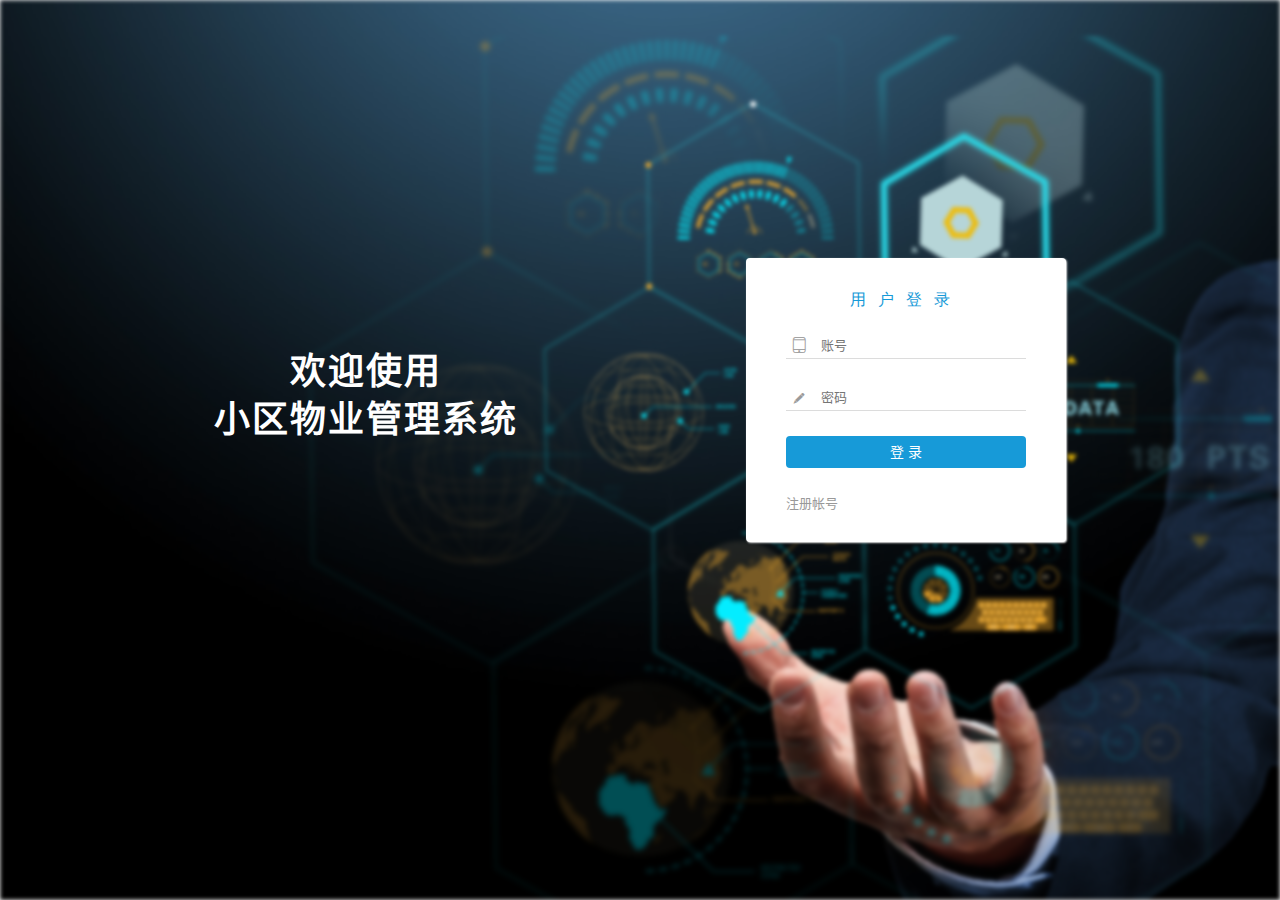
<file: index.html>
<!DOCTYPE html>
<html lang="ZH-cn">

<head>
  <meta charset="UTF-8">
  <meta name="viewport" content="width=device-width, initial-scale=1.0">
  <meta http-equiv="X-UA-Compatible" content="ie=edge">
  <title>首页</title>
  <link rel="stylesheet" href="Plugins/layui/css/layui.css">
  <style type="text/css">
    html,
    body {
      min-height: 100vh;
      overflow: hidden;
    }

    .container {
      min-height: 100vh;
      position: relative;
      left: 0;
      top: 0;
      box-sizing: border-box;
    }

    .container .indexContDiv {
      min-height: 100vh;
      /*CSS3弹性盒子*/
      display: -ms-flex;
      display: -webkit-flex;
      display: flex;
      -webkit-flex-direction: column;
      -ms-flex-direction: column;
      flex-direction: column;
      -ms-flex-align: center;
      -webkit-align-items: center;
      -webkit-box-align: center;
      align-items: center;
      -webkit-justify-content: center;
      justify-content: center;
    }

    .container .indexContBg {
      position: absolute;
      top: 0px;
      left: 0px;
      right: 0px;
      bottom: 0px;
      background: url(img/indexBG.jpg) no-repeat center center;
      background-size: cover;
      z-index: -1;
    }

    .container .indexTit {
      font-size: 18px;
      line-height: 18px;
      color: #FFF;
      position: absolute;
      top: 20px;
      left: 23px;
    }

    .container .indexP {
      font-size: 18px;
      line-height: 18px;
      color: #FFF;
      position: absolute;
      top: 20px;
      right: 23px;
    }

    .container .indexP>span {
      margin-left: 15px;
      cursor: pointer;
    }

    .container .indexP>span:last-child:hover {
      color: #AAA;
    }

    .container .indexHead {
      font-size: 75px;
      font-family: 'STHupo', 'Hiragino Sans GB', 'Microsoft Yahei UI', 'Microsoft Yahei', '微软雅黑';
      line-height: 75px;
      color: #FFF;
      letter-spacing: 5px;
      position: relative;
      top: -10px;
    }

    .container .indexSearch {
      position: relative;
      top: 70px;
    }

    .container .indexSearch>input {
      float: left;
      width: 626px;
      height: 55px;
      color: #333;
      font-size: 24px;
      padding-left: 20px;
      border: none;
    }

    /*placeholder样式*/

    input::-webkit-input-placeholder,
    textarea::-webkit-input-placeholder {
      color: #CCCCCC;
      font-size: 1.4rem;
    }

    input:-moz-placeholder,
    textarea:-moz-placeholder {
      color: #CCCCCC;
      font-size: 1.4rem;
    }

    input::-moz-placeholder,
    textarea::-moz-placeholder {
      color: #CCCCCC;
      font-size: 1.4rem;
    }

    input:-ms-input-placeholder,
    textarea:-ms-input-placeholder {
      color: #CCCCCC;
      font-size: 1.4rem;
    }

    .container .indexSearch>span {
      display: inline-block;
      width: 127px;
      height: 55px;
      line-height: 55px;
      font-size: 18px;
      color: #FFF;
      text-align: center;
      background-color: #00b86b;
      cursor: pointer;
    }

    .container .indexSearch>span:hover {
      background-color: #00cc77;
    }

    .container .indexModel {
      width: 100%;
      height: 250px;
      position: relative;
      top: 140px;
      /*CSS3弹性盒子*/
      display: -ms-flex;
      display: -webkit-flex;
      display: flex;
      -webkit-flex-direction: row;
      -ms-flex-direction: row;
      flex-direction: row;
      -ms-flex-align: center;
      -webkit-align-items: center;
      -webkit-box-align: center;
      align-items: center;
      -webkit-justify-content: space-around;
      justify-content: space-around;
    }

    .container .indexModel div {
      width: 200px;
      height: 180px;
      padding: 10px;
      text-align: center;
      border-radius: 6px;
      background-color: #FFF;
      opacity: 0.8;
      cursor: pointer;
    }

    .container .indexModel div:hover {
      box-shadow: 5px 5px 45px 2px #ccc;
    }

    .container .indexModel div>img {
      width: 100px;
      height: 100px;
    }

    .container .indexModel div>p {
      font-size: 20px;
      line-height: 16px;
      color: #000;
      letter-spacing: 5px;
      position: relative;
      top: 30px;
    }

    .container .indexModel div:hover img {
      position: relative;
      top: -3px;
    }

    .container .indexModel div:hover p {
      color: #00cc77;
    }

    .indexP .indexSpan01 {
      display: none;
      color: #00CC77;
    }

    .indexP .indexSpan02 {
      display: none;
      color: #00ff95;
    }

    .indexP .indexSpan03 {
      display: none;
      color: #EA2000;
    }

    .echartsDiv {
      width: 280px;
      height: 342px;
      border-radius: 6px;
      background-color: #FFF;
      opacity: 0.8;
      position: absolute;
      top: 50px;
      left: 23px;
    }

    .echartsData {
      width: 95%;
      height: 100%;
      margin: 0 auto;
    }
  </style>
</head>

<body>
  <div id="container" class="container">
    <div class="indexContBg"></div>
    <div class="indexContDiv">
      <span class="indexTit">小区物业管理系统</span>
      <p class="indexP">
        <span class="indexSpan01" id='loginData'></span>
        <span class="indexSpan02" onclick="vm.login()">登录</span>
        <span class="indexSpan03" onclick="vm.tuichu()">退出</span>
      </p>
      <!--图表-->
      <div id="echartsDiv" class="echartsDiv">
        <div id="echartsData" class="echartsData"></div>
      </div>
      <h1 class="indexHead">连接每个家的故事</h1>
      <div class="indexSearch">
        <input type="text" id="owner" maxlength="18" placeholder="按照准确的业主姓名查询" v-model="ownerName" />
        <span onclick="vm.searchOwner()">查询业主</span>
      </div>
      <div class="indexModel">
        <a href="model/ownerData/ownerList.html">
          <div class="modelDiv03">
            <img src="img/userData.png" />
            <p>居民信息</p>
          </div>
        </a>
        <a href="model/propMoney/propMoneyList.html" id="propModel" style="display:none;">
          <div class="modelDiv01">
            <img src="img/userPay.png" />
            <p>物业收费</p>
          </div>
        </a>
        <a href="model/equRepair/equRepairList.html" id="repModel" style="display:none;">
          <div class="modelDiv02">
            <img src="img/equRepair.png" />
            <p>设备报修</p>
          </div>
        </a>
        <a href="model/visitorSign/visitorSignList.html" id="visitorModel" style="display:none;">
          <div class="modelDiv03">
            <img src="img/userData.png" />
            <p>来客访问</p>
          </div>
        </a>
        <a href="model/adminPerm/adminList.html" id="adminModel" style="display:none;">
          <div class="modelDiv04">
            <img src="img/adminPerm.png" />
            <p>权限管理</p>
          </div>
        </a>
      </div>
    </div>
  </div>

  <script src="Plugins/jquery-2.1.0.js"></script>
  <script src="Plugins/layui/layui.js"></script>
  <script src="Plugins/echarts.min.js"></script>
  <!-- <script src="Plugins/vue.js"></script> -->
  <script src="js/common.js"></script>
  <script type="text/javascript">
    layui.use(['form', 'layedit', 'laydate'], function() {
      var form = layui.form,
        layer = layui.layer,
        layedit = layui.layedit,
        laydate = layui.laydate;
    });



    var vm = {


      propModel: 0, //缴费模块权限
      repModel: 0, //维修模块权限
      adminModel: 0, //管理模块权限
      loginData: '', //本地数据
      ownerName: '',
      propListData: 0, //物业费
      repListData: 0, //报修费



      roleList: function() {

        var url = "http://" + Host + "/pro_Servers/user/userrole/" + vm.loginData.userId;


        $.ajax({
          type: "GET",
          url: url,
          async: false,
          success: function(res) {
            console.log(res);
            if (res.status == 'ok') {

              for (item in res.roles) {
                vm.roleId = res.roles[item][0];
                vm.perList();
              }

            } else {
              layer.msg('获取信息失败！');
            }
          },
          error: function() {
            layer.msg('获取信息失败！');
          }
        });
      },
      //获取登录数据
      getLoginData: function() {
        if (localStorage.loginUrseData) {
          vm.loginData = JSON.parse(localStorage.getItem('loginUrseData'));
          console.log(vm.loginData);
          vm.roleList();

        }
      },

      perList: function() {
        var url = "http://" + Host + "/pro_Servers/per/" + vm.roleId;
        $.ajax({
          type: "GET",
          url: url,
          async: false,
          success: function(res) {
            if (res.status == 'ok') {

              for (item1 in res.datas) {

                if (res.datas[item1][0] == 10000) {
                  $("#propModel").show();
                  vm.propModel = true; //缴费模块权限
                }

                if (res.datas[item1][0] == 10001) {
                  $("#repModel").show();
                  vm.repModel = true; //维修模块权限
                }

                if (res.datas[item1][0] == 10002) {
                  $("#adminModel").show();
                  vm.adminModel = true; //用户管理模块权限
                }
                if (res.datas[item1][0] == 10003) {
                  $("#visitorModel").show();
                  vm.visitorModel = true; //来客管理模块权限
                }

              }
            } else {

              layer.msg('列表获取失败！');

            }
          },
          error: function() {
            layer.msg('列表获取失败！');
          }
        });
      },
      //获取缴费列表
      propList: function() {
        var url = "http://" + Host + "/pro_Servers/charge/";
        $.ajax({
          type: "GET",
          url: url,
          success: function(res) {
            if (res.status == 'ok') {
              console.log(res);
              for (var i = 0; i < res.datas.length; i++) {
                vm.propListData = vm.propListData + (res.datas[i][3] - 0);
              }
              // if (vm.propListData != 0 ) {
              //   echarsData();
              // }
              vm.repairList();
            } else {
              vm.propListData = [];
              layer.msg('暂无数据！');
            }
          },
          error: function() {
            layer.msg('列表获取失败！');
          }
        });
      },
      //获取报修列表
      repairList: function() {
        var url = "http://" + Host + "/pro_Servers/repair/";
        $.ajax({
          type: "GET",
          url: url,
          success: function(res) {
            console.log(res);
            if (res.status == 'ok') {
              for (var i = 0; i < res.datas.length; i++) {
                vm.repListData = vm.repListData + (res.datas[i][1] - 0);
              }
              // if (vm.propListData != 0 && vm.repListData != 0) {
              //
              // }

              echarsData();
            } else {
              vm.repListData = '';
              layer.msg('暂无数据！');
            }
          },
          error: function() {
            layer.msg('列表获取失败！');
          }
        });
      },
      //退出
      tuichu: function() {
        localStorage.setItem('loginUrseData', '');
        vm.loginData = '';
        vm.isLogin();
      },
      //登录
      login: function() {
        window.open('login.html', '_self');
      },
      //判断是否登录
      isLogin: function() {
        if (vm.loginData == '') {
          window.open('login.html', '_self');
        }
      },
      //查找业主
      searchOwner: function() {
        vm.ownerName = $("#owner").val();
        window.open('model/ownerData/ownerList.html?ownerName=' + vm.ownerName, '_self');
      },


    };

    vm.getLoginData();
    vm.isLogin();
    vm.propList();


    if (vm.loginData) {
      $(".indexSpan03").show();
      $(".indexSpan01").text("欢迎管理员：" + vm.loginData.name).show();

    } else {
      $(".indexSpan02").show();


    }

    function echarsData() {
      // 基于准备好的dom，初始化echarts实例
      var myChart = echarts.init(document.getElementById('echartsData'));
      // 指定图表的配置项和数据
      var option = {
        title: {
          text: '费用统计'
        },
        barWidth: 45, //柱图宽度
        barMaxWidth: 45, //最大宽度
        tooltip: {},
        legend: {
          data: ['费用/元']
        },
        xAxis: {
          data: ["物业费", "报修费"]
        },
        yAxis: {},
        series: [{
          name: '费用/元',
          type: 'bar',
          label: {
            normal: {
              show: true,
              position: 'outside'
            }
          },
          data: [vm.propListData, vm.repListData]
        }]
      };
      // 使用刚指定的配置项和数据显示图表。
      myChart.setOption(option);
    }
    echarsData();
  </script>
</body>

</html>
</file>
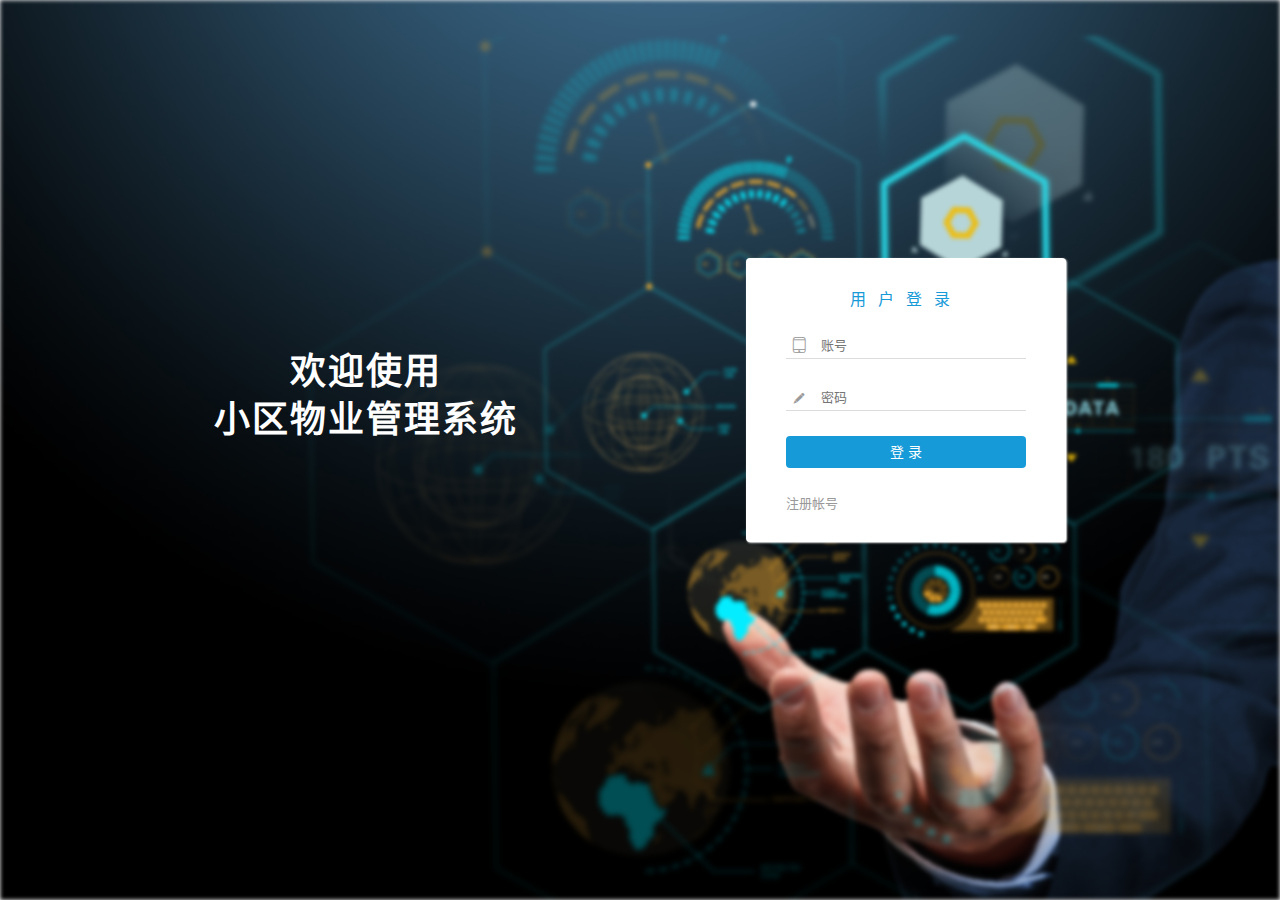
<file: login.html>
<!DOCTYPE html>
<html lang="ZH-cn">

<head>
	<meta charset="UTF-8">
	<meta name="viewport" content="width=device-width, initial-scale=1.0">
	<meta http-equiv="X-UA-Compatible" content="ie=edge">
	<title>用户登录</title>
	<link rel="stylesheet" href="Plugins/layui/css/layui.css">
	<link rel="stylesheet" href="css/login.css">
</head>

<body>
	<div id="container" class="kit-login">
		<div class="kit-login-bg"></div>
		<div class="kit-login-wapper">
			<h1 class="kit-login-slogan">欢迎使用 <br>小区物业管理系统</h1>
			<div class="kit-login-form">
				<h4 class="kit-login-title">用户登录</h4>
				<form class="layui-form">
					<div class="kit-login-row">
						<div class="kit-login-col">
							<i class="layui-icon">&#xe63b;</i>
							<span class="kit-login-input">
                <input type="text" maxlength="12" lay-verify="required" placeholder=" 账号" id="name"/>
              </span>
						</div>
						<div class="kit-login-col"></div>
					</div>
					<div class="kit-login-row">
						<div class="kit-login-col">
							<i class="layui-icon">&#xe642;</i>
							<span class="kit-login-input">
                <input type="password" maxlength="12" lay-verify="required" placeholder=" 密码" id="password"/>
              </span>
						</div>
						<div class="kit-login-col"></div>
					</div>
					<div class="kit-login-row">
						<button class="layui-btn kit-login-btn" type="button" lay-filter="login_hash" onclick="denglu();">登  录</button>
					</div>
					<div class="kit-login-row" style="margin-bottom:0;">
						<a href="logreg.html" style="color: rgb(153, 153, 153); text-decoration: none; font-size: 13px;" id="login">注册帐号</a>
					</div>
				</form>
			</div>
		</div>
	</div>

	<script src="Plugins/jquery-2.1.0.js"></script>
	<script src="Plugins/layui/layui.js"></script>
	<script src="js/common.js"></script>
	<script>
		layui.use(['form', 'layedit', 'laydate'], function() {
			var form = layui.form,
				layer = layui.layer,
				layedit = layui.layedit,
				laydate = layui.laydate;
		});

		//获取json 数据
		var denglu = function() {
			var vm = {
				loginData: {
					name: '',
					userId: ''

				},
				name: $("#name").val(),
				password: $("#password").val(),
				saveUser: function() {

					//本地存储数据
					localStorage.setItem('loginUrseData', JSON.stringify(vm.loginData));
					console.log(localStorage.getItem('loginUrseData'))
					setTimeout(function() {
						window.open('index.html', '_self');
					}, 1500);
				}



			}
			var url = "http://" + Host + "/pro_Servers/user/login/";
			var obj = {
				"Name": vm.name,
				"Password": vm.password
			}

			if (!vm.name) {
				layer.msg('请填写昵称！');
				return
			} else if (!vm.password) {
				layer.msg('请填写密码！');
				return
			}
			console.log(obj);

			$.ajax({
				type: "POST",
				url: url,
				data: obj,
				success: function(res) {
					if (res.status == 'ok') {
						console.log(res)
						layer.msg('登录成功！');


						vm.loginData.name = vm.name;
						vm.loginData.userId = res.id;
						vm.saveUser();


					} else {
						layer.msg('登录失败！' + res.message);

					}
				},
				error: function() {
					layer.msg('登录失败！' + res.message);

					window.open('index.html', '_self');
				}
			});
		}
	</script>
</body>

</html>
</file>
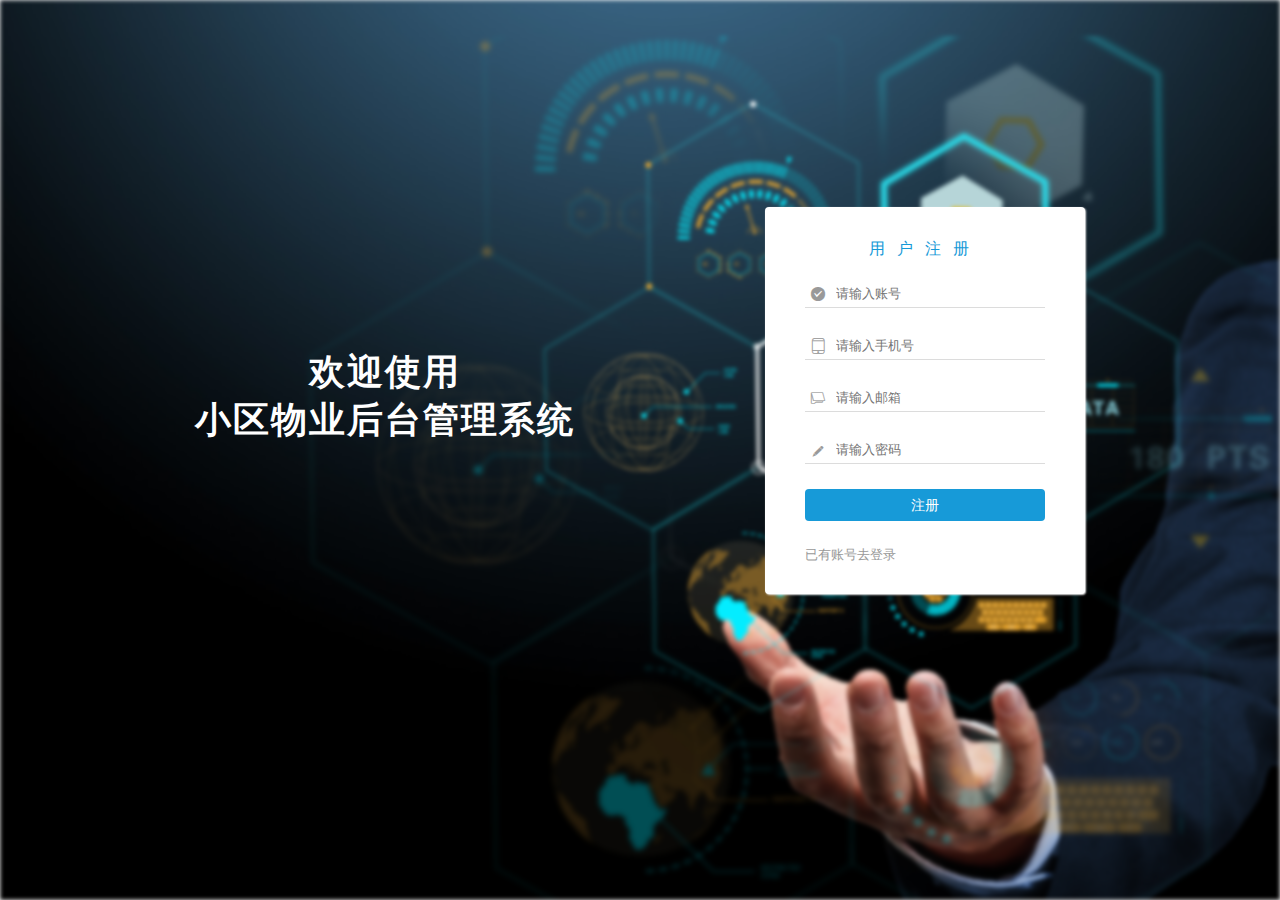
<file: logreg.html>
<!DOCTYPE html>

<html>

	<head>
		<meta charset="UTF-8">
		<meta name="viewport" content="width=device-width, initial-scale=1.0">
		<meta http-equiv="X-UA-Compatible" content="ie=edge">
		<title>用户注册</title>
		<link rel="stylesheet" href="Plugins/layui/css/layui.css">
		<link rel="stylesheet" href="css/login.css">
				<script src="js/common.js"></script>
	</head>

	<body>
		<div id="container" class="kit-login">
			<div class="kit-login-bg"></div>
			<div class="kit-login-wapper">
				<h1 class="kit-login-slogan">欢迎使用 <br>小区物业后台管理系统</h1>
				<div class="kit-login-form">
					<h4 class="kit-login-title">用户注册</h4>
					<form class="layui-form">
						<div class="kit-login-row">
							<div class="kit-login-col">
								<i class="layui-icon">&#xe616;</i>
								<span class="kit-login-input">
                <input type="text" maxlength="12" placeholder="请输入账号" id="name"/>
              </span>
							</div>
							<div class="kit-login-col"></div>
						</div>
						<div class="kit-login-row">
							<div class="kit-login-col">
								<i class="layui-icon">&#xe63b;</i>
								<span class="kit-login-input">
                <input type="tel" maxlength="11" placeholder="请输入手机号" id="phone"/>
              </span>
							</div>
							<div class="kit-login-col"></div>
						</div>
						<div class="kit-login-row">
							<div class="kit-login-col">
								<i class="layui-icon">&#xe624;</i>
								<span class="kit-login-input">
                <input type="email" maxlength="18" placeholder="请输入邮箱" id="email"/>
              </span>
							</div>
							<div class="kit-login-col"></div>
						</div>
						<div class="kit-login-row">
							<div class="kit-login-col">
								<i class="layui-icon">&#xe642;</i>
								<span class="kit-login-input">
                <input type="password" maxlength="12" placeholder="请输入密码" id="password"/>
              </span>
							</div>
							<div class="kit-login-col"></div>
						</div>
						<div class="kit-login-row">
							<button class="layui-btn kit-login-btn" lay-submit type="button" onclick="vm.zhuce()">注册</button>
						</div>
						<div class="kit-login-row" style="margin-bottom:0;">
							<a href="login.html" style="color: rgb(153, 153, 153); text-decoration: none; font-size: 13px;" id="login">已有账号去登录</a>
						</div>
					</form>
				</div>
			</div>
		</div>
		<script src="Plugins/jquery-2.1.0.js"></script>
		<script src="Plugins/layui/layui.js"></script>

		<script>
			layui.use(['form', 'layedit', 'laydate'], function() {
				var form = layui.form,
					layer = layui.layer,
					layedit = layui.layedit,
					laydate = layui.laydate;
			});

			var vm = {


					//获取json 数据
					zhuce: function() {
						var url = "http://"+Host+"/pro_Servers/user/";
						vm.name=$("#name").val();
								vm.password=$("#password").val();
										vm.email=$("#email").val();
												vm.phone=$("#phone").val();
						var obj = {


							"Name": vm.name,
							"Password": vm.password,
							"Email": vm.email,
							"Phone": vm.phone
						}

						if(!obj.Name) {
							layer.msg('请填写昵称！');
							return;
						} else if(!obj.Password) {
							layer.msg('请填写密码！');
							return;
						} else if(!obj.Phone) {
							layer.msg('请填写手机号！');
							return;
						} else if(!obj.Email) {
							layer.msg('请填写邮箱！');
							return;
						}
						console.log(obj);

						$.ajax({
							type: "POST",
							url: url,
							data: obj,
							success: function(res) {
								console.log(res)
								if(res.status == 'ok') {
									layer.msg('注册成功！');
									setTimeout(function() {
										window.open('login.html', '_self');
									}, 2000);
								} else {
									layer.msg('注册失败！');
								}
							}
						});
					}

			};
		</script>
	</body>

</html>
</file>
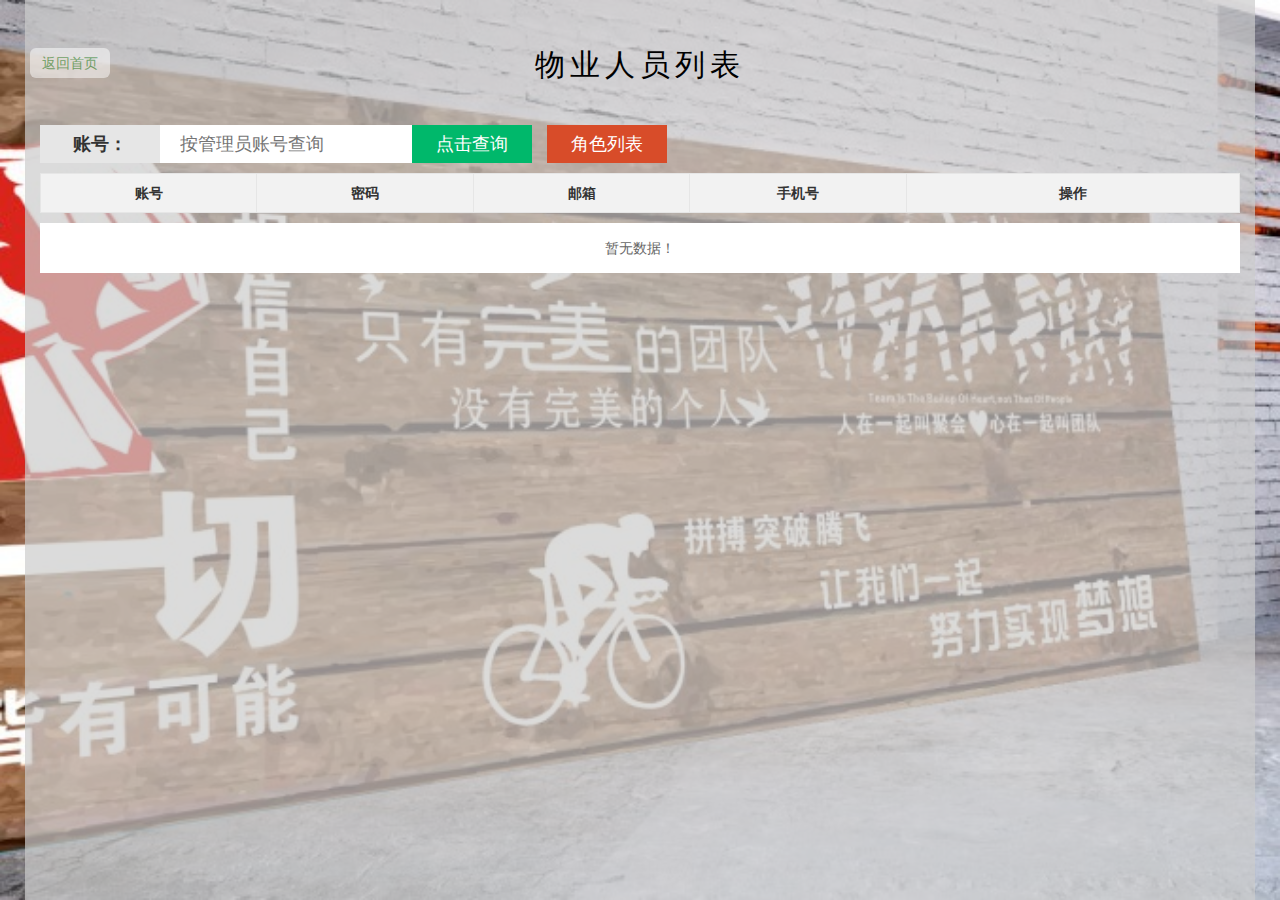
<file: model/adminPerm/adminList.html>
<!DOCTYPE html>
<html>

	<head>
		<meta charset="utf-8">
		<meta name="viewport" content="width=device-width, initial-scale=1, maximum-scale=1">
		<title>物业人员列表</title>
		<link rel="stylesheet" href="../../Plugins/layui/css/layui.css">
		<style type="text/css">
			body {
				min-height: 100vh;
				background: url(../../img/adminBG.jpg) no-repeat center center;
				background-size: cover;
			}

			.goIndex {
				position: fixed;
				top: 48px;
				left: 30px;
				width: 60px;
				height: 30px;
				line-height: 30px;
				color: forestgreen;
				padding: 0 10px;
				border-radius: 6px;
				background-color: #FFF;
				opacity: 0.5;
				cursor: pointer;
			}

			.goIndex:hover {
				opacity: 0.7;
			}

			.container {
				width: 1200px;
				padding: 15px;
				text-align: center;
				position: absolute;
				margin: 0 auto;
				top: 0;
				right: 0;
				bottom: 0;
				left: 0;
			}

			.container .search {
				width: 100%;
				height: 38px;
				/*CSS3弹性盒子*/
				display: -ms-flex;
				display: -webkit-flex;
				display: flex;
				-webkit-flex-direction: row;
				-ms-flex-direction: row;
				flex-direction: row;
				-ms-flex-align: center;
				-webkit-align-items: center;
				-webkit-box-align: center;
				align-items: center;
			}

			.container .search span {
				display: inline-block;
				width: 120px;
				height: 38px;
				line-height: 38px;
				font-size: 18px;
				color: #FFF;
				text-align: center;
				background-color: #e6e6e6;
				cursor: pointer;
			}

			.container .search .searchTxt {
				font-weight: 600;
				color: #333;
			}

			.container .search .searchBtn {
				background-color: #00b86b;
			}

			.container .search .searchBtn:hover {
				background-color: #00cc77;
			}

			.container .search input {
				float: left;
				/*width: 626px;*/
				height: 38px;
				color: #333;
				font-size: 18px;
				padding-left: 20px;
				border: none;
			}

			.container .propMoneyBg {
				width: 100%;
				height: 100%;
				background-color: #CCC;
				opacity: 0.7;
				z-index: -1;
				position: absolute;
				top: 0;
				left: 0;
			}

			.container h2 {
				font-size: 30px;
				line-height: 30px;
				margin-top: 35px;
				margin-bottom: 45px;
				letter-spacing: 5px;
			}

			.container table th {
				font-weight: 600;
				color: #333;
				text-align: center;
			}

			.container button {
				margin: 2px!important;
			}

			.container .addBtn {
				margin-left: 15px;
				background-color: #D84C29!important;
				cursor: pointer;
			}

			.container .addBtn:hover {
				background-color: #dc5d3d!important;
			}

			.noData {
				height: 50px;
				line-height: 50px;
				color: #666;
				text-align: center;
				background-color: #FFF;
			}

			.noPer {
				color: #EB7350;
			}
		</style>
	</head>

	<body>
		<div id="container" class="container">
			<div class="goIndex" onclick="window.open('../../index.html','_self')">返回首页</div>
			<div class="propMoneyBg"></div>
			<h2>物业人员列表</h2>
			<div class="search">
				<span class="searchTxt">账号：</span>
				<input type="text" id="owner" maxlength="18" placeholder="按管理员账号查询" v-model="userName" />
				<span id="searchBtn" class="searchBtn" onclick="javascript:vm.searchUser()">点击查询</span>
				<span class="addBtn" onclick="javascript:vm.openWin('roleList','aaa')">角色列表</span>
			</div>
			<!-- 内容主体区域 -->
			<table class="layui-table">
				<colgroup>
					<col width="130">
					<col width="130">
					<col width="130">
					<col width="130">
					<col width="200">
				</colgroup>
				<thead>
					<tr>
						<th>账号</th>
						<th>密码</th>

						<th>邮箱</th>
							<th>手机号</th>
						<th>操作</th>
					</tr>
				</thead>
				<tbody v-if="userListData.length!=0" id="oLlist">
					<tr v-for="item in userListData"  id="oLitem">


					</tr>
				</tbody>
			</table>
			<div class="noData" v-if="userListData.length==0">
				暂无数据！
			</div>
		</div>
		<script src="../../Plugins/jquery-2.1.0.js"></script>
		<script src="../../Plugins/layui/layui.js"></script>
	<script src="../../js/common.js"></script>
		<script>
			layui.use('layer', function() {
				var layer = layui.layer;
			});

			var vm = {

				data: {
					loginData: '',
					userListData: [], //管理员用户列表
					userName: ''
				},


					//获取本地登录信息
					getLoginData: function() {
						if(localStorage.loginUrseData) {
							vm.loginData = JSON.parse(localStorage.getItem('loginUrseData'));
						}
					},
					//判断是否登录
					isLogin: function() {
						if(vm.loginData == '') {
							window.open('../../login.html', '_self');
						}
					},
					//跳转页面
					openWin: function(url, id) {

						urlObj = {
							'reviseUser': 'adminRevise.html?id=' + id,
							'roleList': 'roleList.html?id=' + id
						}
						window.open(urlObj[url], '_self');
					},
					//获取管理员列表
					userList: function() {
						var url = "http://"+Host+"/pro_Servers/user/";

						$.ajax({
							type: "GET",
							url: url,
							success: function(res) {
								if(res.status == 'ok') {
									vm.userListData = res.datas;
											getAdminList(vm.userListData);
								} else {
									layer.msg('列表获取失败！');
								}
							},
							error: function() {
								layer.msg('列表获取失败！');
							}
						});
					},
					//查询管理员用户
					searchUser: function() {
							vm.userName=$("#owner").val();
						if(vm.userName) {
							/*js模糊查询*/
							$("table tbody tr").hide();
							$(".userNameTd").filter(":contains('" + vm.userName + "')").parent().show();
						} else {
							$("table tbody tr").show();
						}
					},
					//管理员删除
					delUser: function(id) {
						layer.confirm('你确定删除该物业人员吗?', {
							icon: 2,
							title: '删除'
						}, function(index) {
							var url = "http://"+Host+"/pro_Servers/user/" + id;
							$.ajax({
								type: "DELETE",
								url: url,
								success: function(res) {
									console.log(res);
									if(res.status == 'ok') {
										vm.userList();
									} else {
										layer.msg('删除失败！');
									}
								},
								error: function() {
									layer.msg('删除失败！');
								}
							});

							layer.close(index);
						});
					}

			};
			vm.getLoginData();
			vm.isLogin();
			vm.userList();
		</script>
	</body>

</html>
</file>
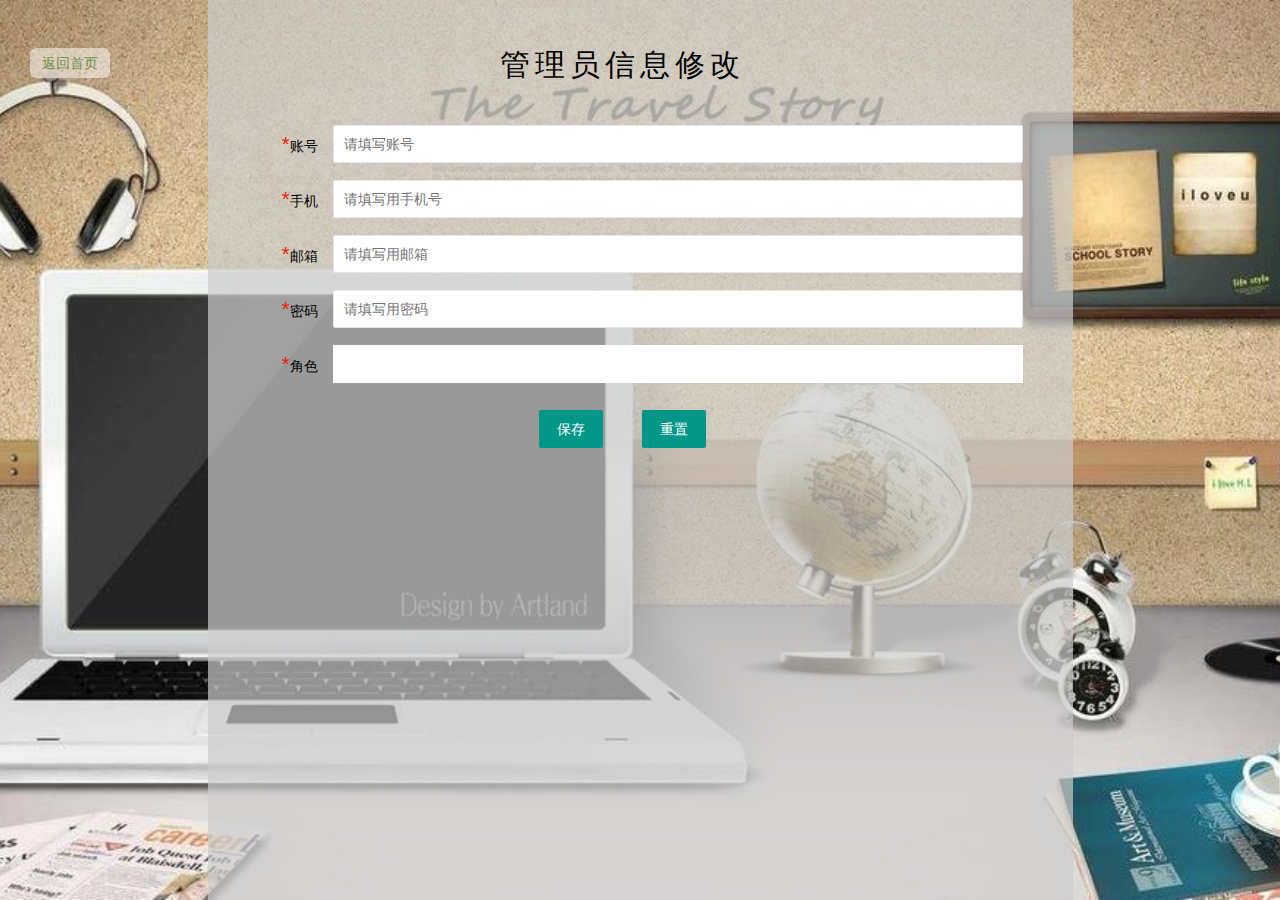
<file: model/adminPerm/adminRevise.html>
<!DOCTYPE html>
<html>

	<head>
		<meta charset="utf-8">
		<title>管理员信息修改</title>
		<meta name="renderer" content="webkit">
		<meta http-equiv="X-UA-Compatible" content="IE=edge,chrome=1">
		<meta name="viewport" content="width=device-width, initial-scale=1, maximum-scale=1">
		<link rel="stylesheet" href="../../Plugins/layui/css/layui.css" media="all">
		<style>
			body {
				min-height: 100vh;
				background: url(../../img/ownerBG.jpg) no-repeat center center;
				background-size: cover;
			}

			.goIndex {
				position: fixed;
				top: 48px;
				left: 30px;
				width: 60px;
				height: 30px;
				line-height: 30px;
				color: forestgreen;
				padding: 0 10px;
				border-radius: 6px;
				background-color: #FFF;
				opacity: 0.5;
				cursor: pointer;
			}

			.goIndex:hover {
				opacity: 0.7;
			}

			.container {
				width: 800px;
				padding: 15px;
				padding-right: 50px;
				text-align: center;
				position: absolute;
				margin: 0 auto;
				top: 0;
				right: 0;
				bottom: 0;
				left: 0;
			}

			.container .propMoneyBg {
				width: 100%;
				height: 100%;
				background-color: #CCC;
				opacity: 0.7;
				z-index: -1;
				position: absolute;
				top: 0;
				left: 0;
			}

			.container .redStar {
				font-size: 20px;
				color: #EA2000;
			}

			.container h2 {
				font-size: 30px;
				line-height: 30px;
				margin-top: 35px;
				margin-bottom: 45px;
				letter-spacing: 5px;
			}

			.container input:hover {
				border: 1px solid #00cc77!important;
			}

			.container .sexDiv {
				height: 38px;
				background-color: #FFF;
			}

			.container button {
				margin: 10px 25px;
			}

			.roleDiv {
				height: 38px;
				line-height: 38px;
				text-align: center;
				background-color: #FFF;
			}

			.roleDiv span {
				width: 70px;
				height: 20px;
				line-height: 20px;
				padding: 3px 10px;
				margin-right: 6px;
				color: #333;
				border-radius: 6px;
				background-color: #afc99c;
			}

			.roleDiv .iconDel {
				display: none;
				font-weight: 600;
				color: red;
				margin-right: 5px;
				cursor: pointer;
			}

			.roleDiv span:hover {
				background-color: #96B97D;
			}

			.roleDiv span:hover .iconDel {
				display: inline-block;
			}
		</style>
	</head>

	<body>
		<div id="container" class="container">
			<div class="goIndex" onclick="window.open('../../index.html','_self')">返回首页</div>
			<div class="propMoneyBg"></div>
			<h2>管理员信息修改</h2>
			<form class="layui-form" action="">
				<div class="layui-form-item">
					<label class="layui-form-label"><span class="redStar">*</span>账号</label>
					<div class="layui-input-block">
						<input type="text" maxlength="12" autocomplete="off" placeholder="请填写账号" class="layui-input" id="name">
					</div>
				</div>
				<div class="layui-form-item">
					<label class="layui-form-label"><span class="redStar">*</span>手机</label>
					<div class="layui-input-block">
						<input type="tel" autocomplete="off" placeholder="请填写用手机号" class="layui-input" id="phone">
					</div>
				</div>
				<div class="layui-form-item">
					<label class="layui-form-label"><span class="redStar">*</span>邮箱</label>
					<div class="layui-input-block">
						<input type="tel" autocomplete="off" placeholder="请填写用邮箱" class="layui-input" id="email">
					</div>
				</div>
				<div class="layui-form-item">
					<label class="layui-form-label"><span class="redStar">*</span>密码</label>
					<div class="layui-input-block">
						<input type="tel" autocomplete="off" placeholder="请填写用密码" class="layui-input" id="password">
					</div>
				</div>
				<div class="layui-form-item">
					<label class="layui-form-label"><span class="redStar">*</span>角色</label>
					<div class="layui-input-block roleDiv">
						<!-- <span v-if="userRoleArr" v-for="role in userRoleArr"><i class="layui-icon iconDel" onclick="vm.userDelRole(role.userroleID)">&#x1006;</i>{{role.roleName}}</span> -->

					</div>
				</div>
				<div class="layui-form-item">
					<button class="layui-btn" type="button" lay-filter="demo2" onclick="vm.reviseUser()">保存</button>
					<button class="layui-btn" type="reset" lay-filter="demo2">重置</button>
				</div>
			</form>
		</div>
		<script src="../../Plugins/jquery-2.1.0.js"></script>
		<script src="../../Plugins/layui/layui.js"></script>

		<script src="../../js/common.js"></script>
		<script>
			layui.use(['form', 'layedit', 'laydate'], function() {
				var form = layui.form,
					layer = layui.layer,
					layedit = layui.layedit,
					laydate = layui.laydate;
			});

			var vm =  {

				data: {
					name: '',
					phone: '',
					email: '',
					password: '',
					loginData: '',
					userId: '', //管理员id
					userIdData: '', //根据id管理员信息
					userRoleArr: ''
				},

					//获取本地登录信息
					getLoginData: function() {
						if(localStorage.loginUrseData) {
							vm.loginData = JSON.parse(localStorage.getItem('loginUrseData'));
						}
					},
					//判断是否登录
					isLogin: function() {
						if(vm.loginData == '') {
							window.open('../login.html', '_self');
						}
					},
					//获取管理员信息
					userData: function() {

						vm.userId = query('id') || '';
						if(vm.userId) {
							var url = "http://"+Host+"/pro_Servers/user/" + vm.userId;

							$.ajax({
								type: "GET",
								url: url,
								success: function(res) {
									console.log(res);
									if(res.status == 'ok') {
										vm.userIdData = res.datas;
										vm.name = vm.userIdData[0][1];
										vm.phone = vm.userIdData[0][4];
										vm.email = vm.userIdData[0][3];
										vm.password = vm.userIdData[0][2];
										vm.userRoleArr = res.role;
										getuserRoleArr(vm.userRoleArr);
										$("#name").val(vm.name);
										$("#phone").val(vm.phone);
										$("#email").val(vm.email);
										$("#password").val(vm.password);
										//权限数组去重
										/*if(res.infos.length != 0) {
											var newRolrArr = []
											var obj = {};
											for(i = 0; i < res.infos.length; i++) {
												if(!obj[res.infos[i].id]) { //如果能查找到，证明数组元素重复了
													obj[res.infos[i].id] = 1;
													newRolrArr.push(res.infos[i]);
												}
											}
											vm.userRoleArr = newRolrArr;
										}*/
									}
								},
								error: function() {
									layer.msg('获取信息失败！');
								}
							});
						}
					},
					//删除管理员角色
					userDelRole: function(id) {

						var url = "http://"+Host+"/pro_Servers/user/userrole/" +id+"/"+vm.userId;

						$.ajax({
							type: "DELETE",
							url: url,
							success: function(res) {
								if(res.status == 'ok') {
									layer.msg('删除成功！');
									vm.userData();
								} else {
									layer.msg('删除失败！');
								}
							}
						});
					},
					//修改管理员信息
					reviseUser: function() {
						var url = "http://"+Host+"/pro_Servers/user/update";


						var obj = {
							"id": vm.userId,
							"Name": 	$("#name").val(),
							"Password":$("#password").val(),
							"Email": 	$("#email").val(),
							"Phone":$("#phone").val()
						}
						console.log(obj)
						if(!obj.Name) {
							layer.msg('请填写昵称！');
							return;
						} else if(!obj.Password) {
							layer.msg('请填写密码！');
							return;
						} else if(!obj.Phone) {
							layer.msg('请填写手机号！');
							return;
						} else if(!obj.Email) {
							layer.msg('请填写邮箱！');
							return;
						}

						$.ajax({
							type: "POST",
							url: url,
							data: obj,
							success: function(res) {
								if(res.status == 'ok') {
									layer.msg('更新成功！');
									setTimeout(function() {
										window.open('../adminPerm/adminList.html', '_self');
									}, 1200);
								} else {
									layer.msg('更新失败！');
								}
							}
						});
					}
			};
			vm.getLoginData();
			vm.isLogin();
			vm.userData();
		</script>

	</body>

</html>
</file>
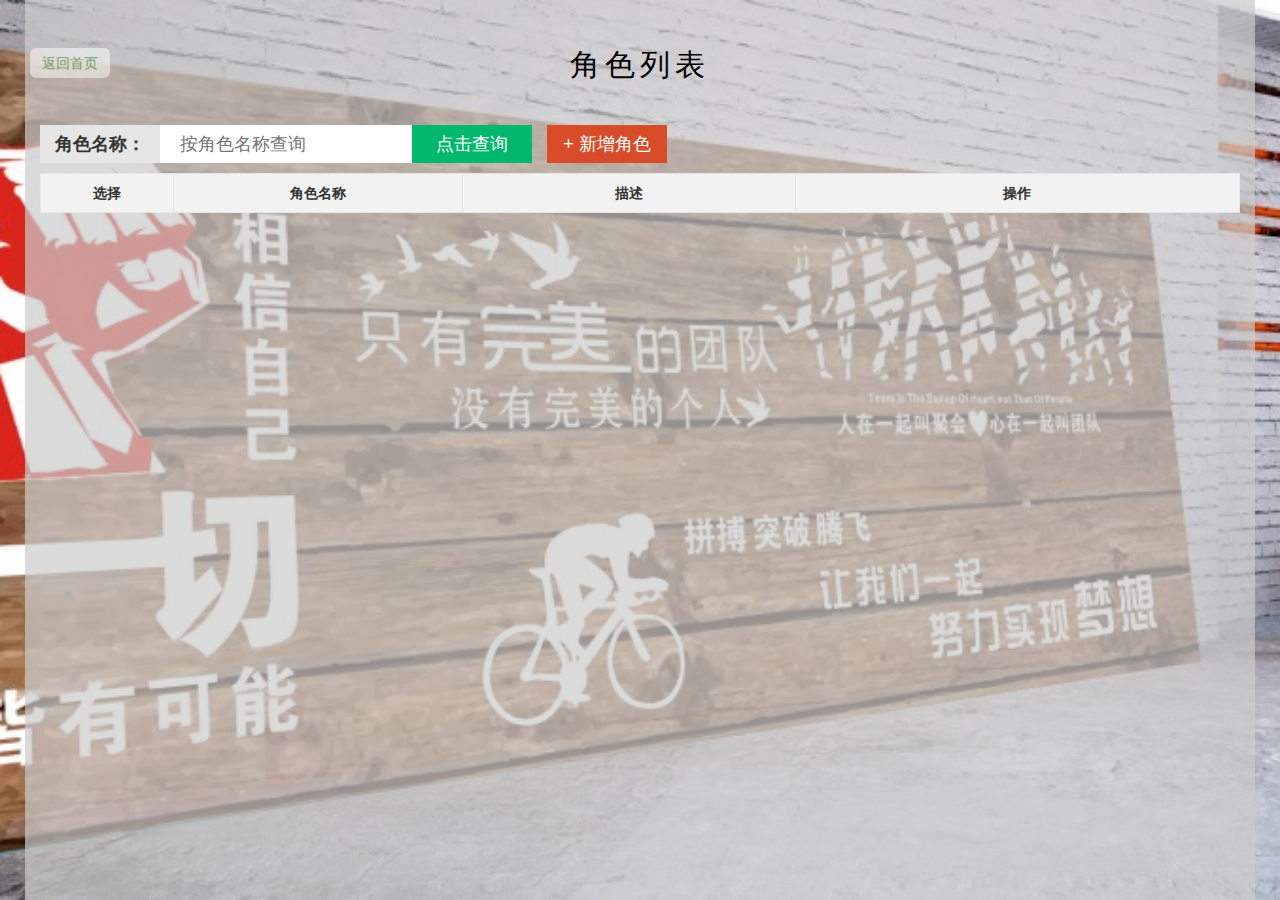
<file: model/adminPerm/roleList.html>
<!DOCTYPE html>
<html>

<head>
	<meta charset="utf-8">
	<meta name="viewport" content="width=device-width, initial-scale=1, maximum-scale=1">
	<title>角色列表</title>
	<link rel="stylesheet" href="../../Plugins/layui/css/layui.css">
	<style type="text/css">
		body {
			min-height: 100vh;
			background: url(../../img/adminBG.jpg) no-repeat center center;
			background-size: cover;
		}

		.goIndex {
			position: fixed;
			top: 48px;
			left: 30px;
			width: 60px;
			height: 30px;
			line-height: 30px;
			color: forestgreen;
			padding: 0 10px;
			border-radius: 6px;
			background-color: #FFF;
			opacity: 0.5;
			cursor: pointer;
		}

		.goIndex:hover {
			opacity: 0.7;
		}

		.container {
			width: 1200px;
			padding: 15px;
			text-align: center;
			position: absolute;
			margin: 0 auto;
			top: 0;
			right: 0;
			bottom: 0;
			left: 0;
		}

		.container .search {
			width: 100%;
			height: 38px;
			/*CSS3弹性盒子*/
			display: -ms-flex;
			display: -webkit-flex;
			display: flex;
			-webkit-flex-direction: row;
			-ms-flex-direction: row;
			flex-direction: row;
			-ms-flex-align: center;
			-webkit-align-items: center;
			-webkit-box-align: center;
			align-items: center;
		}

		.container .search span {
			display: inline-block;
			width: 120px;
			height: 38px;
			line-height: 38px;
			font-size: 18px;
			color: #FFF;
			text-align: center;
			background-color: #e6e6e6;
			cursor: pointer;
		}

		.container .search .searchTxt {
			font-weight: 600;
			color: #333;
		}

		.container .search .searchBtn {
			background-color: #00b86b;
			cursor: pointer;
		}

		.container .search .searchBtn:hover {
			background-color: #00cc77;
		}

		.container .search input {
			float: left;
			/*width: 626px;*/
			height: 38px;
			color: #333;
			font-size: 18px;
			padding-left: 20px;
			border: none;
		}

		.container .propMoneyBg {
			width: 100%;
			height: 100%;
			background-color: #CCC;
			opacity: 0.7;
			z-index: -1;
			position: absolute;
			top: 0;
			left: 0;
		}

		.container h2 {
			font-size: 30px;
			line-height: 30px;
			margin-top: 35px;
			margin-bottom: 45px;
			letter-spacing: 5px;
		}

		.container table th {
			font-weight: 600;
			color: #333;
			text-align: center;
		}

		.container button {
			margin: 2px !important;
		}

		.container .roleTd>span {
			margin-right: 10px;
		}

		.container .addBtn {
			margin-left: 15px;
			background-color: #D84C29 !important;
			cursor: pointer;
		}

		.container .addBtn:hover {
			background-color: #dc5d3d !important;
		}

		.tapWinDiv {
			display: none;
			width: 100%;
			height: 100%;
		}

		.tapWinDiv .tapBody {
			padding: 15px;
		}

		.tapWinDiv .checkboxDiv {
			margin-left: 110px;
		}

		.tapWinDiv .checkboxItem {
			float: left;
			width: 100px;
			height: 30px;
			padding: 0 10px;
			padding-top: 13px;
			margin-right: 10px;
			margin-bottom: 10px;
			border-radius: 10px;
			background-color: #e5ffe5;
		}

		.tapWinDiv .checkboxItem span {
			letter-spacing: 1px;
			margin-left: 5px;
			position: relative;
			top: -2px;
		}

		.tapWinDiv .checkboxItem:hover {
			background-color: #ffe5e5;
		}

		.tapWinDiv .saveBtn {
			width: 80px;
			height: 30px;
			line-height: 30px;
			margin: 0 auto;
		}

		.iconAdd {
			color: #00B86B;
			cursor: pointer;
		}

		.iconDel {
			color: #EA2000;
			cursor: pointer;
		}
	</style>
</head>

<body>
	<div id="container" class="container">
		<div class="goIndex" onclick="window.open('../../index.html','_self')">返回首页</div>
		<div class="propMoneyBg"></div>
		<h2>角色列表</h2>
		<div class="search">
			<span class="searchTxt">角色名称：</span>
			<input type="text" maxlength="18" placeholder="按角色名称查询" id="roleNameSearch" />
			<span class="searchBtn" onclick="vm.searchRole()">点击查询</span>
			<span class="addBtn" onclick="vm.tapWin('add')">+ 新增角色</span>
		</div>
		<!-- 内容主体区域 -->
		<table class="layui-table">
			<colgroup>
				<col v-if="userId!='aaa'" width="60">
				<col width="130">
				<!--<col>-->
				<col width="150">
				<col width="200">
			</colgroup>
			<thead>
				<tr>
					<th v-if="userId!='aaa'">选择</th>
					<th>角色名称</th>
					<!--<th>拥有权限</th>-->
					<th>描述</th>
					<th>操作</th>
				</tr>
			</thead>
			<tbody id="oLlist">
				<tr v-for="item in roleListData" id="oLitem">


					<!--<i class="layui-icon iconDel" @click="userDelRole(item.id)">&#x1006;</i>-->


					<!--<td class="roleTd">
							<span>业主信息</span><span>物业缴费</span><span>设备报修</span><span>权限管理</span>
						</td>-->


				</tr>
			</tbody>
		</table>
		<!--弹窗-->
		<div id="tapWinDiv" class="tapWinDiv">
			<div class="tapBody">
				<div class="layui-form-item" v-if="typeId=='add'" id="name">
					<label class="layui-form-label">角色名称</label>
					<div class="layui-input-block">
						<input type="text" maxlength="10" autocomplete="off" placeholder="请填写角色名称" class="layui-input" id="roleName">
					</div>
				</div>
				<div class="layui-form-item" v-if="typeId=='add'" id="dec">
					<label class="layui-form-label">角色描述</label>
					<div class="layui-input-block">
						<input type="text" maxlength="10" autocomplete="off" placeholder="请填写角色名称" class="layui-input" id="Message">
					</div>
				</div>
				<div class="layui-form-item" v-if="typeId!='add'" id="per">
					<label class="layui-form-label">权限选择</label>
					<div class="checkboxDiv">

					</div>
				</div>
				<button class="layui-btn layui-btn-radius saveBtn" onclick="vm.addRole()" v-if="typeId=='add'">保 存</button>
			</div>
		</div>
	</div>
	<script src="../../Plugins/jquery-2.1.0.js"></script>
	<script src="../../Plugins/layui/layui.js"></script>

	<script src="../../js/common.js"></script>
	<script>
		layui.use('layer', function() {
			var layer = layui.layer;
			var form = layui.form;
		});

		function openWin(url) {
			urlObj = {
				'ownerData': 'ownerData.html',
				'propMoney': '../propMoney/propMoney.html',
				'equRepair': '../equRepair/equRepair.html',
			}
			window.open(urlObj[url]);
		}

		var vm = {

			data: {
				userId: '',
				roleId: '',
				roleName: '',
				Message: '',
				roleNameSearch: '',
				typeId: '',
				roleData: '',
				roleListData: [], //角色列表
				perList: [] //权限列表
			},


			//获取本地登录信息
			getLoginData: function() {
				if (localStorage.loginUrseData) {
					vm.loginData = JSON.parse(localStorage.getItem('loginUrseData'));
				}
			},
			//判断是否登录
			isLogin: function() {
				if (vm.loginData == '') {
					window.open('../../login.html', '_self');
				}
			},
			//弹窗
			tapWin: function(typeId, id) {
				$("#name,#dec,#per,.saveBtn").hide();
				vm.typeId = typeId;
				vm.roleId = id;
				if (vm.typeId == 'add') {
					$("#name,#dec,.saveBtn").show();


				} else {
					$("#per").show();
				}
				layer.open({
					type: 1,
					title: '新增权限',
					area: ['600px', '500px'],
					content: $('#tapWinDiv')
				})
			},
			//获取角色列表
			roleList: function() {
	var url = "http://" + Host + "/pro_Servers/role/";
				// if (vm.userId != 'aaa') {
				// 	var url = "http://" + Host + "/pro_Servers/user/userrole/" + vm.userId;
				// } else {
				//
				// 	var url = "http://" + Host + "/pro_Servers/role/";
				// }

				$.ajax({
					type: "GET",
					url: url,
					success: function(res) {
						console.log(res);
						if (res.status == 'ok') {
							vm.roleListData = res.roles;
							vm.allPer();
							getroleListData(vm.roleListData);
							if (vm.userId != 'aaa') {
								$(".icon,colgroup col:first,thead tr th:first").show();

							} else {

								$(".icon,colgroup col:first,thead tr th:first").hide();

							}

						} else {
							layer.msg('获取信息失败！');
						}
					},
					error: function() {
						layer.msg('获取信息失败！');
					}
				});
			},
			//添加角色
			addRole: function() {
				var url = "http://" + Host + "/pro_Servers/role/";

				var obj = {
					"rolename": $("#roleName").val(),
					"message": $("#Message").val()
				}

				if (!obj.rolename) {
					layer.msg('请填写角色名字！');
					return;
				}

				$.ajax({
					type: "POST",
					url: url,
					data: obj,
					success: function(res) {
						console.log(res)
						layer.closeAll();
						vm.roleList();
					},
					error: function() {
						layer.msg('添加角色失败！');
					}
				});
			},
			//查询管理员用户
			searchRole: function() {
				vm.roleNameSearch = $("#roleNameSearch").val();
				if (vm.roleNameSearch) {
					/*js模糊查询*/
					$("table tbody tr").hide();
					$(".roleNameTd").filter(":contains('" + vm.roleNameSearch + "')").parent().show();
				} else {
					$("table tbody tr").show();
				}
			},
			//获取全部权限列表
			allPer: function() {
				var url = "http://" + Host + "/pro_Servers/per/";

				$.ajax({
					type: "GET",
					url: url,
					success: function(res) {
						console.log(res);
						if (res.status == 'ok') {

							vm.perList = res.permissions;
							getperList(vm.perList);

						} else {
							layer.msg('获取权限失败！');
						}
					},
					error: function() {
						layer.msg('获取权限失败！');
					}
				});
			},
			//角色删除
			delRole: function(id) {
				layer.confirm('你确定删除该角色吗?', {
					icon: 2,
					title: '删除'
				}, function(index) {
					var url = "http://" + Host + "/pro_Servers/role/" + id;
					$.ajax({
						type: "DELETE",
						url: url,
						success: function(res) {
							console.log(res);
							if (res.status == 'ok') {
								vm.roleList();
							} else {
								layer.msg('删除失败！');
							}
						},
						error: function() {
							layer.msg('删除失败！');
						}
					});

					layer.close(index);
				});
			},
			//为管理员添加角色
			userAddRole: function(roleid) {
				vm.userId = query('id') || '';
				var url = "http://" + Host + "/pro_Servers/role/" + vm.userId + "/" + roleid;

				$.ajax({
					type: "GET",
					url: url,
					success: function(res) {
						console.log(res);
						if (res.status == 'ok') {
							layer.msg('添加角色成功！');
						} else {
							layer.msg('添加角色失败！');
						}
					},
					error: function() {
						layer.msg('添加角色失败！');
					}
				});
			},
			//为管理员删除角色
			userDelRole: function(roleid) {
				var userId = query('id');
				var url = "http://" + Host + "/pro_Servers/users/userrole/" + roleid;

				$.ajax({
					type: "GET",
					url: url,
					success: function(res) {
						console.log(res);
						if (res.status == 'ok') {
							//
						} else {
							layer.msg('添加角色失败！');
						}
					},
					error: function() {
						layer.msg('添加角色失败！');
					}
				});
			},
			//为角色添加权限
			roleAddPer: function(perid) {
				var url = "http://" + Host + "/pro_Servers/per/" + vm.roleId + "/" + perid;

				$.ajax({
					type: "GET",
					url: url,
					success: function(res) {
						console.log(res);
						if (res.status == 'ok') {
							layer.msg('添加权限成功！');
						} else {
							layer.msg('添加权限失败！');
						}
					},
					error: function() {
						layer.msg('添加角色失败！');
					}
				});
			}

		};
		setTimeout(function() {
			vm.userId = query('id') || '';
			vm.getLoginData();
			vm.isLogin();

			vm.roleList();

		});

		;
	</script>
</body>

</html>
</file>
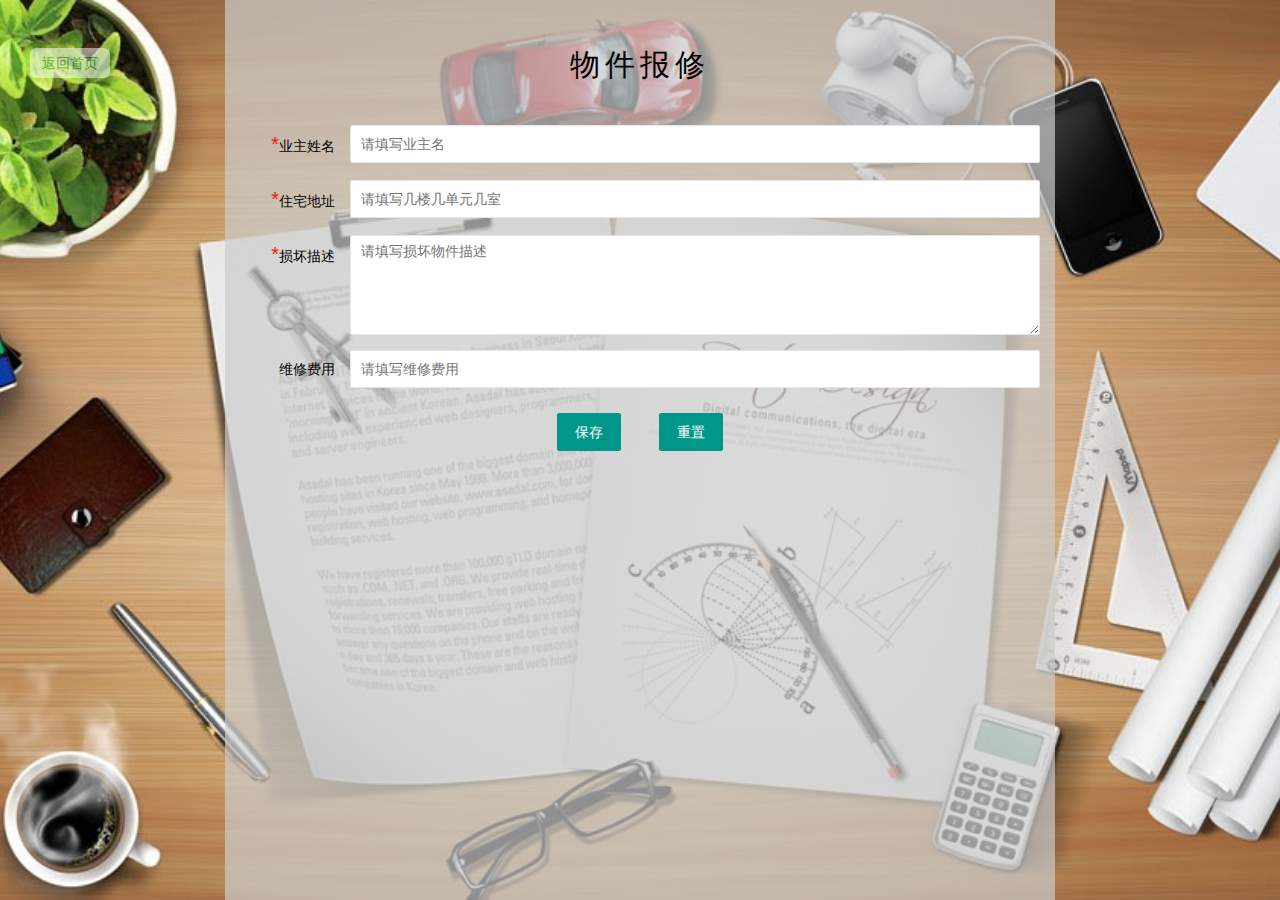
<file: model/equRepair/equRepair.html>
<!DOCTYPE html>
<html>

	<head>
		<meta charset="utf-8">
		<title>物件报修</title>
		<meta name="renderer" content="webkit">
		<meta http-equiv="X-UA-Compatible" content="IE=edge,chrome=1">
		<meta name="viewport" content="width=device-width, initial-scale=1, maximum-scale=1">
		<link rel="stylesheet" href="../../Plugins/layui/css/layui.css" media="all">
		<style>
			body {
				min-height: 100vh;
				background: url(../../img/equRepairBG.jpg) no-repeat center center;
				background-size: cover;
			}

			.goIndex {
				position: fixed;
				top: 48px;
				left: 30px;
				width: 60px;
				height: 30px;
				line-height: 30px;
				color: forestgreen;
				padding: 0 10px;
				border-radius: 6px;
				background-color: #FFF;
				opacity: 0.5;
				cursor: pointer;
			}

			.goIndex:hover {
				opacity: 0.7;
			}

			.container {
				width: 800px;
				padding: 15px;
				text-align: center;
				position: absolute;
				margin: 0 auto;
				top: 0;
				right: 0;
				bottom: 0;
				left: 0;
			}

			.container .propMoneyBg {
				width: 100%;
				height: 100%;
				background-color: #CCC;
				opacity: 0.7;
				z-index: -1;
				position: absolute;
				top: 0;
				left: 0;
			}

			.container .redStar {
				font-size: 20px;
				color: #EA2000;
			}

			.container h2 {
				font-size: 30px;
				line-height: 30px;
				margin-top: 35px;
				margin-bottom: 45px;
				letter-spacing: 5px;
			}

			.container input:hover,
			.container textarea:hover {
				border: 1px solid #00cc77!important;
			}

			.container button {
				margin: 10px 25px;
			}
		</style>
	</head>

	<body>
		<div id="container" class="container">
			<div class="goIndex" onclick="window.open('../../index.html','_self')">返回首页</div>
			<div class="propMoneyBg"></div>
			<h2>物件报修</h2>
			<form class="layui-form">
				<div class="layui-form-item">
					<label class="layui-form-label"><span class="redStar">*</span>业主姓名</label>
					<div class="layui-input-block">
						<input type="text" maxlength="10" readonly="readonly" autocomplete="off" placeholder="请填写业主名" class="layui-input" id="ownerName">
					</div>
				</div>
				<div class="layui-form-item">
					<label class="layui-form-label"><span class="redStar">*</span>住宅地址</label>
					<div class="layui-input-block">
						<input type="text" maxlength="30" readonly="readonly" autocomplete="off" placeholder="请填写几楼几单元几室" class="layui-input" id="ownerAddress">
					</div>
				</div>
				<div class="layui-form-item">
					<label class="layui-form-label"><span class="redStar">*</span>损坏描述</label>
					<div class="layui-input-block">
						<textarea placeholder="请填写损坏物件描述" maxlength="200" class="layui-textarea" id="repairInfo"></textarea>
					</div>
				</div>
				<div class="layui-form-item">
					<label class="layui-form-label">维修费用</label>
					<div class="layui-input-block">
						<input type="number" autocomplete="off" placeholder="请填写维修费用" class="layui-input" id="repairMoney">
					</div>
				</div>
				<div class="layui-form-item">
					<button class="layui-btn" type="button" lay-filter="demo2" onclick="vm.userAddRep()">保存</button>
					<button class="layui-btn" type="reset" lay-filter="demo2">重置</button>
				</div>
			</form>
		</div>
		<script src="../../Plugins/jquery-2.1.0.js"></script>
		<script src="../../Plugins/layui/layui.js"></script>
		<script src="../../js/common.js"></script>
		<script>
		layui.use(['layer', 'form'], function() {
			var form = layui.form,
				layer = layui.layer
		});
			var vm = {

				data: {
					loginData: '',
					ownerID: '',
					repid: '',
					ownerName: '',
					ownerAddress: '',
					repairInfo: '',
					repairMoney: '',
				},


					//获取本地登录信息
					getLoginData: function() {
						if(localStorage.loginUrseData) {
							vm.loginData = JSON.parse(localStorage.getItem('loginUrseData'));
						}
					},
					//判断是否登录
					isLogin: function() {
						if(vm.loginData == '') {
							window.open('../login.html', '_self');
						}
					},
					//根据业主id获取该业主数据
					ownerIdData: function() {
						var url = "http://"+Host+"/pro_Servers/owner/" + query('id');
						$.ajax({
							type: "GET",
							url: url,
							success: function(res) {
								console.log(res);
								if(res.status == 'ok') {
							//		vm.ownerID = res.datas[0][4];
									vm.ownerAddress = res.datas[0][3];
									vm.ownerName = res.datas[0][1];
								$("#ownerAddress").val(vm.ownerAddress);
								$("#ownerName").val(vm.ownerName);
								if(vm.repid != undefined) {
									vm.repIdData();
								}
								} else {
									layer.msg('信息获取失败！');
								}
							},
							error: function() {
								layer.msg('信息获取失败！');
							}
						});
					},
					//根据报修id获取该报修数据
					repIdData: function() {
						var url = "http://"+Host+"/pro_Servers/repair/" + query('repid');
						$.ajax({
							type: "GET",
							url: url,
							success: function(res) {
								console.log(res);
								if(res.status == 'ok') {
									vm.ownerID = res.datas[0][3];

								//	vm.ownerAddress = res.datas[0];
									vm.repairInfo = res.datas[0][5];
									vm.repairMoney = res.datas[0][1];
									$("#repairInfo").val(vm.repairInfo);
									$("#repairMoney").val(vm.repairMoney);
								} else {
									layer.msg('信息获取失败！');
								}
							},
							error: function() {
								layer.msg('信息获取失败！');
							}
						});
					},
					//添加报修
					userAddRep: function() {
						if(vm.repid == undefined) {
							var url = "http://"+Host+"/pro_Servers/repair/";
						} else {
							var url = "http://"+Host+"/pro_Servers/repair/update"
						}

						var newDate = new Date();
						var upDate = newDate.getFullYear() + ' - ' + (newDate.getMonth() + 1) + ' - ' + newDate.getDate();
						vm.repairInfo=$("#repairInfo").val();
						vm.repairMoney=$("#repairMoney").val();
						var obj = {

							"ownerID": vm.ownerID, //业主id
							"repairInfo": vm.ownerAddress, //业主住址
							"repairIdentify": vm.repairInfo, //损坏描述
							"repairTime": vm.repairMoney, //维修费用
							"update_Tm": upDate //时间
						}
						if(vm.repid != undefined) {
							obj['repairID'] = vm.repid;
							
						}

						if(!obj.repairInfo) {
							layer.msg('请填写住址！');
							return
						} else if(!vm.ownerName) {
							layer.msg('请填写业主姓名！');
							return
						} else if(!obj.repairIdentify) {
							layer.msg('请填写损坏描述！');
							return
						}
						console.log(obj);

						$.ajax({
							type: "POST",
							url: url,
							data: obj,
							success: function(res) {
								if(res.status == 'ok') {
									layer.msg('操作成功！');
									setTimeout(function() {
										window.open('equRepairList.html', '_self');
									}, 1200);
								} else {
									layer.msg('操作失败！');
								}
							},
							error: function() {
								layer.msg('操作失败！');
							}
						});
					}

			};
			setTimeout(function() {
				vm.ownerID = query('id');
				vm.repid = query('repid');
				vm.getLoginData();
				vm.isLogin();
				vm.ownerIdData();


			});
		</script>

	</body>

</html>
</file>
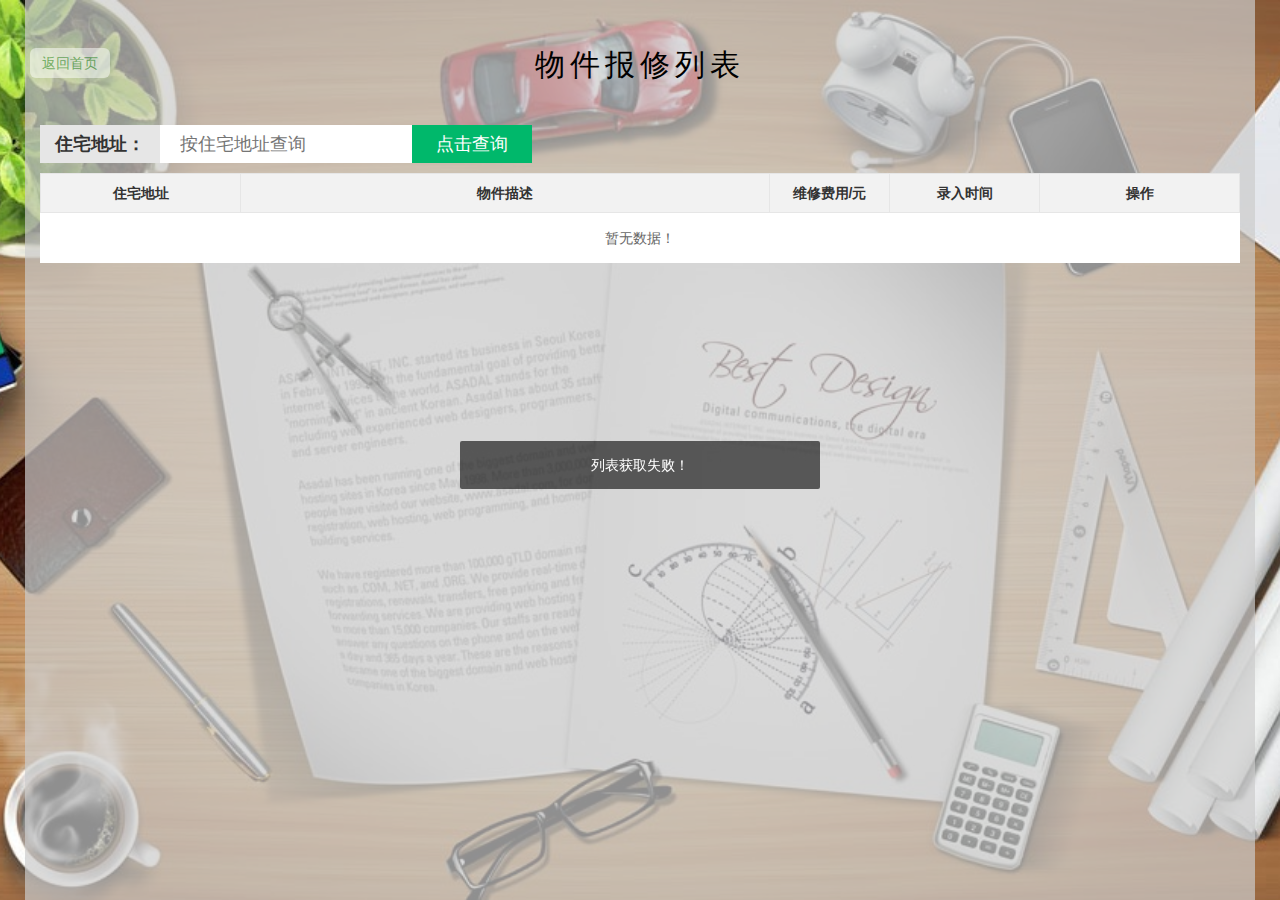
<file: model/equRepair/equRepairList.html>
<!DOCTYPE html>
<html>

	<head>
		<meta charset="utf-8">
		<meta name="viewport" content="width=device-width, initial-scale=1, maximum-scale=1">
		<title>物件报修列表</title>
		<link rel="stylesheet" href="../../Plugins/layui/css/layui.css">
		<style type="text/css">
			body {
				min-height: 100vh;
				background: url(../../img/equRepairBG.jpg) no-repeat center center;
				background-size: cover;
			}

			.goIndex {
				position: fixed;
				top: 48px;
				left: 30px;
				width: 60px;
				height: 30px;
				line-height: 30px;
				color: forestgreen;
				padding: 0 10px;
				border-radius: 6px;
				background-color: #FFF;
				opacity: 0.5;
				cursor: pointer;
			}

			.goIndex:hover {
				opacity: 0.7;
			}

			.container {
				width: 1200px;
				padding: 15px;
				text-align: center;
				position: absolute;
				margin: 0 auto;
				top: 0;
				right: 0;
				bottom: 0;
				left: 0;
			}

			.container .propMoneyBg {
				width: 100%;
				height: 100%;
				background-color: #CCC;
				opacity: 0.7;
				z-index: -1;
				position: absolute;
				top: 0;
				left: 0;
			}

			.container h2 {
				font-size: 30px;
				line-height: 30px;
				margin-top: 35px;
				margin-bottom: 45px;
				letter-spacing: 5px;
			}

			.container .search {
				width: 100%;
				height: 38px;
				/*CSS3弹性盒子*/
				display: -ms-flex;
				display: -webkit-flex;
				display: flex;
				-webkit-flex-direction: row;
				-ms-flex-direction: row;
				flex-direction: row;
				-ms-flex-align: center;
				-webkit-align-items: center;
				-webkit-box-align: center;
				align-items: center;
			}

			.container .search span {
				display: inline-block;
				width: 120px;
				height: 38px;
				line-height: 38px;
				font-size: 18px;
				color: #FFF;
				text-align: center;
				background-color: #e6e6e6;
				cursor: pointer;
			}

			.container .search .searchTxt {
				font-weight: 600;
				color: #333;
			}

			.container .search .searchBtn {
				background-color: #00b86b;
				cursor: pointer;
			}

			.container .search .searchBtn:hover {
				background-color: #00cc77;
			}

			.container .search input {
				float: left;
				/*width: 626px;*/
				height: 38px;
				color: #333;
				font-size: 18px;
				padding-left: 20px;
				border: none;
			}

			.container table th {
				font-weight: 600;
				color: #333;
				text-align: center;
			}

			.container button {
				margin: 0 10px!important;
			}

			.layui-table {
				margin-bottom: 0px;
			}

			.noData {
				height: 50px;
				line-height: 50px;
				color: #666;
				text-align: center;
				background-color: #FFF;
			}
		</style>
	</head>

	<body>
		<div id="container" class="container">
			<div class="goIndex" onclick="window.open('../../index.html','_self')">返回首页</div>
			<div class="propMoneyBg"></div>
			<h2>物件报修列表</h2>
			<div class="search">
				<span class="searchTxt">住宅地址：</span>
				<input type="text" name="owner" maxlength="18" placeholder="按住宅地址查询" id="ownerAddress" />
				<span class="searchBtn" onclick="vm.searchRepair()">点击查询</span>
			</div>
			<!-- 内容主体区域 -->
			<table class="layui-table">
				<colgroup>
					<col width="200">
					<col>
					<col width="120">
					<col width="150">
					<col width="200">
				</colgroup>
				<thead>
					<tr>
						<th>住宅地址</th>
						<th>物件描述</th>
						<th>维修费用/元</th>
						<th>录入时间</th>
						<th>操作</th>
					</tr>
				</thead>
				<tbody  id="oLlist">
					<!-- <tr v-if="repListData.length!=0" v-for="item in repListData" >
						<td class="repAddressTd" v-text="item.repairInfo"></td>
						<td v-text="item.repairIdentify"></td>
						<td v-text="item.repairTime?item.repairTime:'暂无！'"></td>
						<td v-text="item.update_Tm"></td>
						<td>
							<div class="layui-btn-container">
								<button class="layui-btn layui-btn-radius layui-btn-sm" onclick="vm.openWin('equRepair',item.ownerID,item.repariID)">修改</button>
								<button class="layui-btn layui-btn-radius layui-btn-danger layui-btn-sm" onclick="vm.repDel(item.repariID)">删除</button>
							</div>
						</td>
					</tr> -->
				</tbody>
			</table>
			<div class="noData" v-if="repListData.length==0">
				暂无数据！
			</div>
		</div>
		</div>
		<script src="../../Plugins/jquery-2.1.0.js"></script>
		<script src="../../Plugins/layui/layui.js"></script>
		<script src="../../js/common.js"></script>
		<script>
		layui.use('layer', function() {
			var layer = layui.layer;
		});
			var vm = {

				data: {
					loginData: '',
					repListData: '',
					ownerAddress: ''
				},


					//获取本地登录信息
					getLoginData: function() {
						if(localStorage.loginUrseData) {
							vm.loginData = JSON.parse(localStorage.getItem('loginUrseData'));
						}
					},
					//判断是否登录
					isLogin: function() {
						if(vm.loginData == '') {
							window.open('../../login.html', '_self');
						}
					},
					//查询管理员用户
					searchRepair: function() {
						vm.ownerAddress=$("#ownerAddress").val();
						if(vm.ownerAddress) {
							/*js模糊查询*/
							$("table tbody tr").hide();
							$(".repAddressTd").filter(":contains('" + vm.ownerAddress + "')").parent().show();
						} else {
							$("table tbody tr").show();
							/*vm.ownerName = '';
							vm.ownerList();*/
						}
					},
					//获取报修列表
					repairList: function() {
						var url = "http://"+Host+"/pro_Servers/repair/";
						$.ajax({
							type: "GET",
							url: url,
							success: function(res) {
								console.log(res);
								if(res.status == 'ok') {
									vm.repListData = res.datas;
									getequRepairList(vm.repListData);
								} else {
									vm.repListData = '';
									layer.msg('暂无数据！');
								}
							},
							error: function() {
								layer.msg('列表获取失败！');
							}
						});
					},
					//页面跳转
					openWin: function(url, ownerid, repid) {

						urlObj = {
							'equRepair': '../equRepair/equRepair.html?id=' + ownerid + '&repid=' + repid
						}
						window.open(urlObj[url]);
					},
					//删除报修repariIDrepariID
					repDel: function(id) {
						layer.confirm('你确定删除该保修单吗?', {
							icon: 2,
							title: '提示'
						}, function(index) {
							var url = "http://"+Host+"/pro_Servers/repair/delete/" + id;
							$.ajax({
								type: "GET",
								url: url,
								success: function(res) {
									console.log(res);
									if(res.status == 'ok') {
										vm.repairList();
										layer.close(index);
									} else {
										layer.msg('删除失败！');
									}
								},
								error: function() {
									layer.msg('删除失败！');
								}
							});
						});
					}

			};
			setTimeout(function() {
				vm.ownerName = query('ownerName') || '';
				vm.getLoginData();
				vm.isLogin();
				vm.repairList();
			});
		</script>
	</body>

</html>
</file>
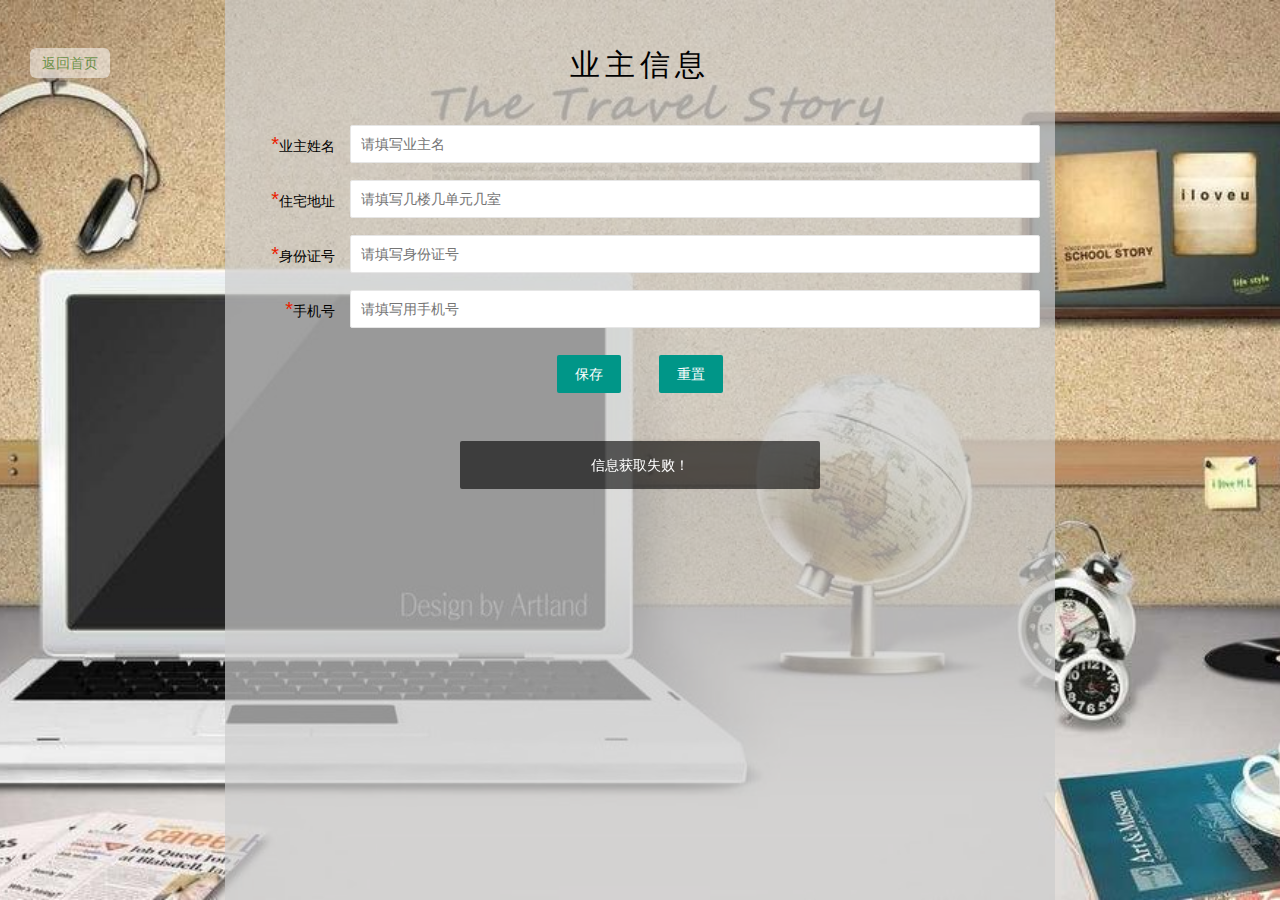
<file: model/ownerData/ownerData.html>
<!DOCTYPE html>
<html>

	<head>
		<meta charset="utf-8">
		<title>业主信息单</title>
		<meta name="renderer" content="webkit">
		<meta http-equiv="X-UA-Compatible" content="IE=edge,chrome=1">
		<meta name="viewport" content="width=device-width, initial-scale=1, maximum-scale=1">
		<link rel="stylesheet" href="../../Plugins/layui/css/layui.css" media="all">
		<style>
			body {
				min-height: 100vh;
				background: url(../../img/ownerBG.jpg) no-repeat center center;
				background-size: cover;
			}

			.goIndex {
				position: fixed;
				top: 48px;
				left: 30px;
				width: 60px;
				height: 30px;
				line-height: 30px;
				color: forestgreen;
				padding: 0 10px;
				border-radius: 6px;
				background-color: #FFF;
				opacity: 0.5;
				cursor: pointer;
			}

			.goIndex:hover {
				opacity: 0.7;
			}

			.container {
				width: 800px;
				padding: 15px;
				text-align: center;
				position: absolute;
				margin: 0 auto;
				top: 0;
				right: 0;
				bottom: 0;
				left: 0;
			}

			.container .propMoneyBg {
				width: 100%;
				height: 100%;
				background-color: #CCC;
				opacity: 0.7;
				z-index: -1;
				position: absolute;
				top: 0;
				left: 0;
			}

			.container .redStar {
				font-size: 20px;
				color: #EA2000;
			}

			.container h2 {
				font-size: 30px;
				line-height: 30px;
				margin-top: 35px;
				margin-bottom: 45px;
				letter-spacing: 5px;
			}

			.container input:hover {
				border: 1px solid #00cc77!important;
			}

			.container .sexDiv {
				height: 38px;
				background-color: #FFF;
			}

			.container button {
				margin: 10px 25px;
			}
		</style>
	</head>

	<body>
		<div id="container" class="container">
			<div class="goIndex" onclick="window.open('../../index.html','_self')">返回首页</div>
			<div class="propMoneyBg"></div>
			<h2>业主信息</h2>
			<form class="layui-form" action="">
				<div class="layui-form-item">
					<label class="layui-form-label"><span class="redStar">*</span>业主姓名</label>
					<div class="layui-input-block">
						<input type="text" maxlength="10" autocomplete="off" placeholder="请填写业主名" class="layui-input" id="ownerName">
					</div>
				</div>
				<div class="layui-form-item">
					<label class="layui-form-label"><span class="redStar">*</span>住宅地址</label>
					<div class="layui-input-block">
						<input type="text" maxlength="30" autocomplete="off" placeholder="请填写几楼几单元几室" class="layui-input" id="ownerInfo">
					</div>
				</div>
				<div class="layui-form-item">
					<label class="layui-form-label"><span class="redStar">*</span>身份证号</label>
					<div class="layui-input-block">
						<input type="text" maxlength="18" autocomplete="off" placeholder="请填写身份证号" class="layui-input" id="ownerCart">
					</div>
				</div>
				<!--<div class="layui-form-item">
					<label class="layui-form-label">性别</label>
					<div class="layui-input-block sexDiv">
						<input type="radio" name="sex" value="1" title="男" checked="">
						<input type="radio" name="sex" value="2" title="女">
					</div>
				</div>
				<div class="layui-form-item">
					<label class="layui-form-label">年龄</label>
					<div class="layui-input-block">
						<input type="number" name="age" lay-verify="age" autocomplete="off" placeholder="请填写年龄" class="layui-input">
					</div>
				</div>-->
				<div class="layui-form-item">
					<label class="layui-form-label"><span class="redStar">*</span>手机号</label>
					<div class="layui-input-block">
						<input type="tel" maxlength="11" autocomplete="off" placeholder="请填写用手机号" class="layui-input" id="ownerTel">
					</div>
				</div>
				<div class="layui-form-item">
					<button class="layui-btn" type="button" lay-filter="demo2" onclick="vm.ownerList()">保存</button>
					<button class="layui-btn" type="reset" lay-filter="demo2">重置</button>
				</div>
			</form>
		</div>
		<script src="../../Plugins/jquery-2.1.0.js"></script>
		<script src="../../Plugins/layui/layui.js"></script>

		<script src="../../js/common.js"></script>
		<script>
		layui.use(['layer', 'form'], function() {
			var form = layui.form,
				layer = layui.layer
		});
			var vm = {

				data: {
					loginData: '',
					ownerID: '',
					ownerInfo: '',
					ownerName: '',
					ownerCart: '',
					ownerTel: '',
				},


					//获取本地登录信息
					getLoginData: function() {
						if(localStorage.loginUrseData) {
							vm.loginData = JSON.parse(localStorage.getItem('loginUrseData'));
						}
					},
					//判断是否登录
					isLogin: function() {
						if(vm.loginData == '') {
							window.open('../login.html', '_self');
						}
					},
					//根据业主id获取该业主数据
					ownerIdData: function() {

						var url = "http://"+Host+"/pro_Servers/owner/" + query('id');
						$.ajax({
							type: "GET",
							url: url,
							success: function(res) {
								console.log(res);
								if(res.status == 'ok') {

									$("#ownerName").val(res.datas[0][1]);
									$("#ownerInfo").val(res.datas[0][3]);
									$("#ownerCart").val(res.datas[0][4]);
									$("#ownerTel").val(res.datas[0][2]);
									vm.ownerID = res.datas[0][0];
									vm.ownerInfo = res.datas[0][3];
									vm.ownerName = res.datas[0][1];
									vm.ownerCart = res.datas[0][4];
									vm.ownerTel = res.datas[0][2];
								} else {
									layer.msg('信息获取失败！');
								}
							},
							error: function() {
								layer.msg('信息获取失败！');
							}
						});
					},
					//业主信息
					ownerList: function() {
						if(vm.ownerID == 'aaa') {
							var url = "http://"+Host+"/pro_Servers/owner/";
						} else {
							var url = "http://"+Host+"/pro_Servers/owner/update";
						}
						var newDate = new Date();
						var upDate = newDate.getFullYear() + ' - ' + (newDate.getMonth() + 1) + ' - ' + newDate.getDate();

						var obj = {
							"ownerInfo": $("#ownerInfo").val(),
							"ownerName": $("#ownerName").val(),
							"ownerCard": $("#ownerCart").val(),
							"ownerTel": $("#ownerTel").val(),
							"update_Tm": upDate
						}
						if(vm.ownerID != 'aaa') {
							obj['ownerID'] = vm.ownerID;
						}

						if(!obj.ownerInfo) {
							layer.msg('请填写住址！');
							return
						} else if(!obj.ownerName) {
							layer.msg('请填写业主姓名！');
							return
						} else if(!obj.ownerCard) {
							layer.msg('请填写身份证号！');
							return
						} else if(!obj.ownerTel) {
							layer.msg('请填写业主手机！');
							return
						}
						console.log(obj);

						$.ajax({
							type: "POST",
							url: url,
							data: obj,
							success: function(res) {
							console.log(res)
								if(res.status == 'ok') {
									layer.msg('操作成功！');
									setTimeout(function() {
										window.open('ownerList.html', '_self');
									}, 1200);
								} else {
									layer.msg('操作失败！');
								}
							},
							error: function() {
								layer.msg('操作失败！');
							}
						});
					}

			};
			setTimeout(function() {
				vm.ownerID = query('id');
				vm.getLoginData();
				vm.isLogin();
				if(vm.ownerID != 'aaa') {
					vm.ownerIdData();
				}
			});
		</script>

	</body>

</html>
</file>
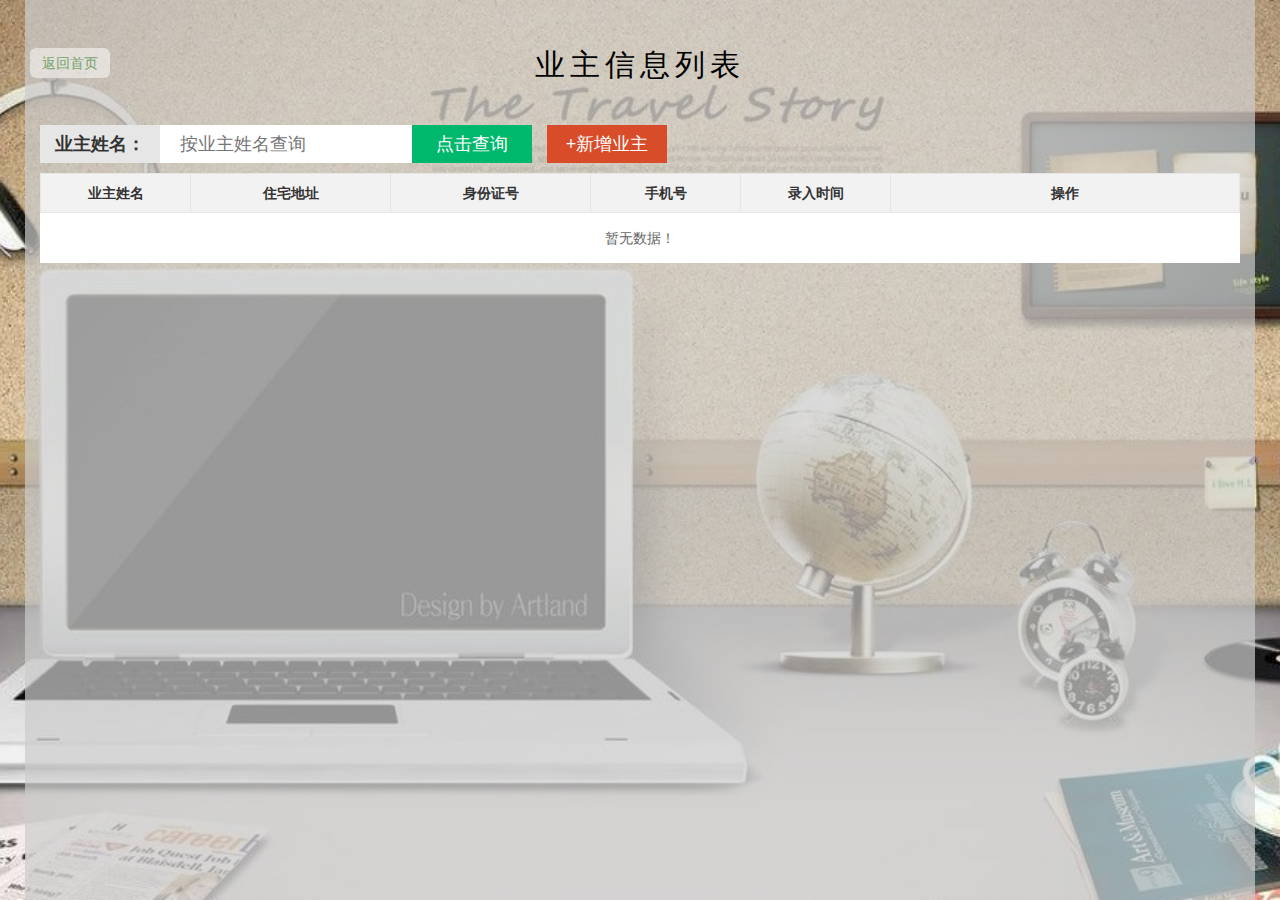
<file: model/ownerData/ownerList.html>
<!DOCTYPE html>

<head>
	<meta charset="utf-8">
	<meta name="viewport" content="width=device-width, initial-scale=1, maximum-scale=1">
	<title>业主信息列表</title>
	<link rel="stylesheet" href="../../Plugins/layui/css/layui.css">
	<style type="text/css">
		body {
			min-height: 100vh;
			background: url(../../img/ownerBG.jpg) no-repeat center center;
			background-size: cover;
		}

		.goIndex {
			position: fixed;
			top: 48px;
			left: 30px;
			width: 60px;
			height: 30px;
			line-height: 30px;
			color: forestgreen;
			padding: 0 10px;
			border-radius: 6px;
			background-color: #FFF;
			opacity: 0.5;
			cursor: pointer;
		}

		.goIndex:hover {
			opacity: 0.7;
		}


		.container {
			width: 1200px;
			padding: 15px;
			text-align: center;
			position: absolute;
			margin: 0 auto;
			top: 0;
			right: 0;
			bottom: 0;
			left: 0;
		}

		.container .search {
			width: 100%;
			height: 38px;
			/*CSS3弹性盒子*/
			display: -ms-flex;
			display: -webkit-flex;
			display: flex;
			-webkit-flex-direction: row;
			-ms-flex-direction: row;
			flex-direction: row;
			-ms-flex-align: center;
			-webkit-align-items: center;
			-webkit-box-align: center;
			align-items: center;
		}

		.container .search span {
			display: inline-block;
			width: 120px;
			height: 38px;
			line-height: 38px;
			font-size: 18px;
			color: #FFF;
			text-align: center;
			background-color: #e6e6e6;
			cursor: pointer;
		}

		.container .search .searchTxt {
			font-weight: 600;
			color: #333;
		}

		.container .search .searchBtn {
			background-color: #00b86b;
			cursor: pointer;
		}

		.container .search .searchBtn:hover {
			background-color: #00cc77;
		}

		.container .search input {
			float: left;
			/*width: 626px;*/
			height: 38px;
			color: #333;
			font-size: 18px;
			padding-left: 20px;
			border: none;
		}

		.container .propMoneyBg {
			width: 100%;
			height: 100%;
			background-color: #CCC;
			opacity: 0.7;
			z-index: -1;
			position: absolute;
			top: 0;
			left: 0;
		}

		.container h2 {
			font-size: 30px;
			line-height: 30px;
			margin-top: 35px;
			margin-bottom: 45px;
			letter-spacing: 5px;
		}

		.container table th {
			font-weight: 600;
			color: #333;
			text-align: center;
		}

		.container button {
			margin: 0 !important;
		}

		.layui-table {
			margin-bottom: 0px !important;
		}

		.noData {

			height: 50px;
			line-height: 50px;
			color: #666;
			text-align: center;
			background-color: #FFF;
		}

		.container .addBtn {
			margin-left: 15px;
			background-color: #D84C29 !important;
			cursor: pointer;
		}

		.container .addBtn:hover {
			background-color: #dc5d3d !important;
		}
	</style>
</head>

<body>
	<div id="container" class="container">
		<div class="goIndex" onclick="window.open('../../index.html','_self')">返回首页</div>
		<div class="propMoneyBg"></div>
		<h2>业主信息列表</h2>
		<div class="search">
			<span class="searchTxt">业主姓名：</span>
			<input type="text" id="owner" maxlength="18" placeholder="按业主姓名查询" v-model="ownerNameSearch" />
			<span class="searchBtn" onclick="vm.searchOwner()">点击查询</span>
			<span class="addBtn" onclick="vm.openWin('ownerData','aaa')">+新增业主</span>
		</div>
		<!-- 内容主体区域 -->
		<table class="layui-table">
			<colgroup>
				<col width="150">
				<col width="200">
				<col width="200">
				<col width="150">
				<col width="150">
				<col>
			</colgroup>
			<thead>
				<tr>
					<th>业主姓名</th>
					<th>住宅地址</th>
					<th>身份证号</th>
					<th>手机号</th>
					<th>录入时间</th>
					<th>操作</th>
				</tr>
			</thead>
			<tbody v-if="ownerListData.length!=0" id="oLlist">


			</tbody>
		</table>
		<div class="noData" v-if="ownerListData.length==0">
			暂无数据！
		</div>
	</div>
	<script src="../../Plugins/jquery-2.1.0.js"></script>
	<script src="../../Plugins/layui/layui.js"></script>

	<script src="../../js/common.js"></script>
	<script>

		layui.use('layer', function() {
			var layer = layui.layer;
		});
		var vm = {

			// data: {
			// 	loginData: '',
			// 	ownerListData: [],
			// 	ownerNameSearch: ''
			// },


			//获取本地登录信息
			getLoginData: function() {
				if (localStorage.loginUrseData) {
					vm.loginData = JSON.parse(localStorage.getItem('loginUrseData'));
				}
			},
			//判断是否登录
			isLogin: function() {
				if (vm.loginData == '') {
					window.open('../../login.html', '_self');
				}
			},
			//查询管理员用户
			searchOwner: function() {
				vm.ownerNameSearch=$("#owner").val();
				if (vm.ownerNameSearch) {
					/*js模糊查询*/
					$("table tbody tr").hide();
					$(".ownerNameTd").filter(":contains('" + vm.ownerNameSearch + "')").parent().show();
				} else {
					$("table tbody tr").show();
					vm.ownerName = '';
					vm.ownerList();
				}
			},
			//获取业主列表
			ownerList: function() {
				if (vm.ownerName) {

					var url = "http://"+Host+"/pro_Servers/owner/name/" + encodeURIComponent(vm.ownerName);
				} else {
					var url = "http://"+Host+"/pro_Servers/owner";
				}
				$.ajax({
					type: "GET",
					url: url,
					success: function(res) {
						console.log(res);
						if (res.status == 'ok') {
							vm.ownerListData = res.datas;
					getUserList(vm.ownerListData);
						} else {


							layer.msg('列表获取失败！');
						}
					},
					error: function() {

						layer.msg('列表获取失败！');
					}
				});
			},
			//页面跳转
			openWin: function(url, id) {
				urlObj = {
					'ownerData': 'ownerData.html?id=' + id,
					'propMoney': '../propMoney/propMoney.html?id=' + id,
					'equRepair': '../equRepair/equRepair.html?id=' + id,
				}
				window.open(urlObj[url]);
			},
			//删除业主
			ownerDel: function(id) {
				layer.confirm('你确定删除该业主吗?', {
					icon: 2,
					title: '提示'
				}, function(index) {
					var url = "http://"+Host+"/pro_Servers/owner/delete/" + id;
					$.ajax({
						type: "GET",
						url: url,
						success: function(res) {
							console.log(res);
							if (res.status == 'ok') {
								vm.ownerList();
								layer.close(index);
							} else {
								layer.msg('删除失败！');
							}
						},
						error: function() {
							layer.msg('删除失败！');
						}
					});
				});
			}

		};
		setTimeout(function() {
			vm.ownerName = query('ownerName') || '';
			vm.getLoginData();
			vm.isLogin();
			vm.ownerList();
		});
	</script>
</body>

</html>
</file>
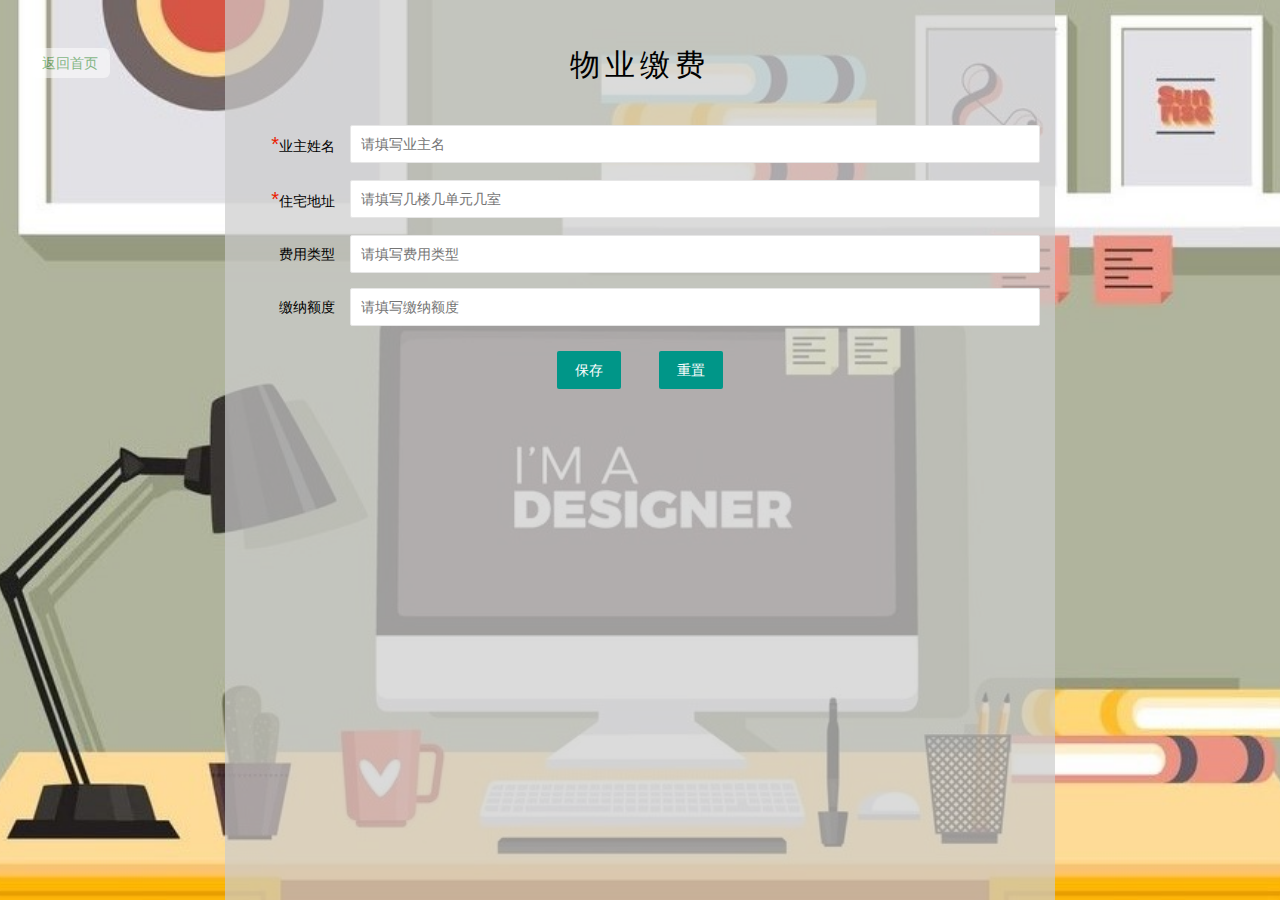
<file: model/propMoney/propMoney.html>
<!DOCTYPE html>
<html>

	<head>
		<meta charset="utf-8">
		<title>物业缴费单</title>
		<meta name="renderer" content="webkit">
		<meta http-equiv="X-UA-Compatible" content="IE=edge,chrome=1">
		<meta name="viewport" content="width=device-width, initial-scale=1, maximum-scale=1">
		<link rel="stylesheet" href="../../Plugins/layui/css/layui.css" media="all">
		<style>
			body {
				min-height: 100vh;
				background: url(../../img/propMoneyBG.jpg) no-repeat center center;
				background-size: cover;
			}

			.goIndex {
				position: fixed;
				top: 48px;
				left: 30px;
				width: 60px;
				height: 30px;
				line-height: 30px;
				color: forestgreen;
				padding: 0 10px;
				border-radius: 6px;
				background-color: #FFF;
				opacity: 0.5;
				cursor: pointer;
			}

			.goIndex:hover {
				opacity: 0.7;
			}

			.container {
				width: 800px;
				padding: 15px;
				text-align: center;
				position: absolute;
				margin: 0 auto;
				top: 0;
				right: 0;
				bottom: 0;
				left: 0;
			}

			.container .propMoneyBg {
				width: 100%;
				height: 100%;
				background-color: #CCC;
				opacity: 0.7;
				z-index: -1;
				position: absolute;
				top: 0;
				left: 0;
			}

			.container .redStar {
				font-size: 20px;
				color: #EA2000;
			}

			.container h2 {
				font-size: 30px;
				line-height: 30px;
				margin-top: 35px;
				margin-bottom: 45px;
				letter-spacing: 5px;
			}

			.container input:hover {
				border: 1px solid #00cc77!important;
			}

			.container button {
				margin: 10px 25px;
			}
		</style>
	</head>

	<body>
		<div id="container" class="container">
			<div class="goIndex" onclick="window.open('../../index.html','_self')">返回首页</div>
			<div class="propMoneyBg"></div>
			<h2>物业缴费</h2>
			<form class="layui-form" action="">
				<div class="layui-form-item">
					<label class="layui-form-label"><span class="redStar">*</span>业主姓名</label>
					<div class="layui-input-block">
						<input type="text" maxlength="10" readonly="readonly" autocomplete="off" placeholder="请填写业主名" class="layui-input" id="ownerName">
					</div>
				</div>
				<div class="layui-form-item">
					<label class="layui-form-label"><span class="redStar">*</span>住宅地址</label>
					<div class="layui-input-block">
						<input type="text" maxlength="30" readonly="readonly" autocomplete="off" placeholder="请填写几楼几单元几室" class="layui-input" id="ownerAddress">
					</div>
				</div>
				<div class="layui-form-item">
					<label class="layui-form-label">费用类型</label>
					<div class="layui-input-block">
						<input type="text" autocomplete="off" placeholder="请填写费用类型" class="layui-input" id="chargeName">
					</div>
				</div>
				<div class="layui-form-item">
					<label class="layui-form-label">缴纳额度</label>
					<div class="layui-input-block">
						<input type="number" autocomplete="off" placeholder="请填写缴纳额度" class="layui-input" id="chargeMoney">
					</div>
				</div>
				<div class="layui-form-item">
					<button class="layui-btn" type="button" lay-filter="demo2" onclick="vm.userAddProp()">保存</button>
					<button class="layui-btn" type="reset" lay-filter="demo2">重置</button>
				</div>
			</form>
		</div>
		<script src="../../Plugins/jquery-2.1.0.js"></script>
		<script src="../../Plugins/layui/layui.js"></script>
		<script src="../../js/common.js"></script>
		<script>
		layui.use(['layer', 'form'], function() {
			var form = layui.form,
				layer = layui.layer
		});
			var vm = {

				data: {
					loginData: '',
					ownerID: '',
					propid: '',
					ownerName: '',
					ownerAddress: '',
					chargeName: '',
					chargeMoney: '',
				},


					//获取本地登录信息
					getLoginData: function() {
						if(localStorage.loginUrseData) {
							vm.loginData = JSON.parse(localStorage.getItem('loginUrseData'));
						}
					},
					//判断是否登录
					isLogin: function() {
						if(vm.loginData == '') {
							window.open('../login.html', '_self');
						}
					},
					//根据业主id获取该业主数据
					ownerIdData: function() {
						var url = "http://"+Host+"/pro_Servers/owner/" + query('id');
						$.ajax({
							type: "GET",
							url: url,
							success: function(res) {
				//				console.log(res);
								if(res.status == 'ok') {
									vm.ownerID = res.datas[0][0];
									vm.ownerAddress = res.datas[0][3];
									vm.ownerName = res.datas[0][1];
							$("#ownerAddress").val(vm.ownerAddress);
								$("#ownerName").val(vm.ownerName);
								} else {
									layer.msg('信息获取失败！');
								}
							},
							error: function() {
								layer.msg('信息获取失败！');
							}
						});
					},
					//根据报修id获取该缴费数据
					propidData: function() {
						var url = "http://"+Host+"/pro_Servers/charge/propid/" + query('propid');
						$.ajax({
							type: "GET",
							url: url,
							success: function(res) {
								console.log(res);
								if(res.status == 'ok') {
									vm.ownerID = res.datas[0][4];
									vm.chargeName =res.datas[0][2];
									vm.chargeMoney = res.datas[0][3];
									$("#chargeName").val(vm.chargeName);
									$("#chargeMoney").val(vm.chargeMoney);
								} else {
									layer.msg('信息获取失败！');
								}
							},
							error: function() {
								layer.msg('信息获取失败！');
							}
						});
					},
					//添加缴费
					userAddProp: function() {

						if(vm.propid == undefined) {
							var url = "http://"+Host+"/pro_Servers/charge/";
						} else {

							var url = "http://"+Host+"/pro_Servers/charge/update"
						}

						var newDate = new Date();
						var upDate = newDate.getFullYear() + ' - ' + (newDate.getMonth() + 1) + ' - ' + newDate.getDate();
						vm.chargeName=	$("#chargeName").val();
						vm.chargeMoney=	$("#chargeMoney").val();
						var obj = {
							"ownerID": vm.ownerID, //业主id
							"chargeTime": vm.ownerAddress, //业主住址
							"chargeName": vm.chargeName, //损坏描述
							"chargeMoney": vm.chargeMoney, //维修费用
							"update_Tm": upDate //时间
						}
						if(vm.propid != undefined) {
							obj['chargeID'] = vm.propid;
						}

						if(!obj.chargeTime) {
							layer.msg('请填写住址！');
							return
						} else if(!vm.chargeName) {
							layer.msg('请填写缴费类型！');
							return
						} else if(!obj.chargeMoney) {
							layer.msg('请填写缴纳额度！');
							return
						} else if(!vm.ownerName) {
							layer.msg('请填写业主姓名！');
							return
						}
						console.log(obj);

						$.ajax({
							type: "POST",
							url: url,
							data: obj,
							success: function(res) {
								if(res.status == 'ok') {
									layer.msg('操作成功！');
									setTimeout(function() {
										window.open('propMoneyList.html', '_self');
									}, 1200);
								} else {
									layer.msg('操作失败！');
								}
							},
							error: function() {
								layer.msg('操作失败！');
							}
						});
					}

			};
			setTimeout(function() {
				vm.ownerID = query('id');
				vm.propid = query('propid');
				vm.getLoginData();
				vm.isLogin();
				vm.ownerIdData();
				if(vm.propid != undefined) {
					vm.propidData();
				}

			});
		</script>

	</body>

</html>
</file>
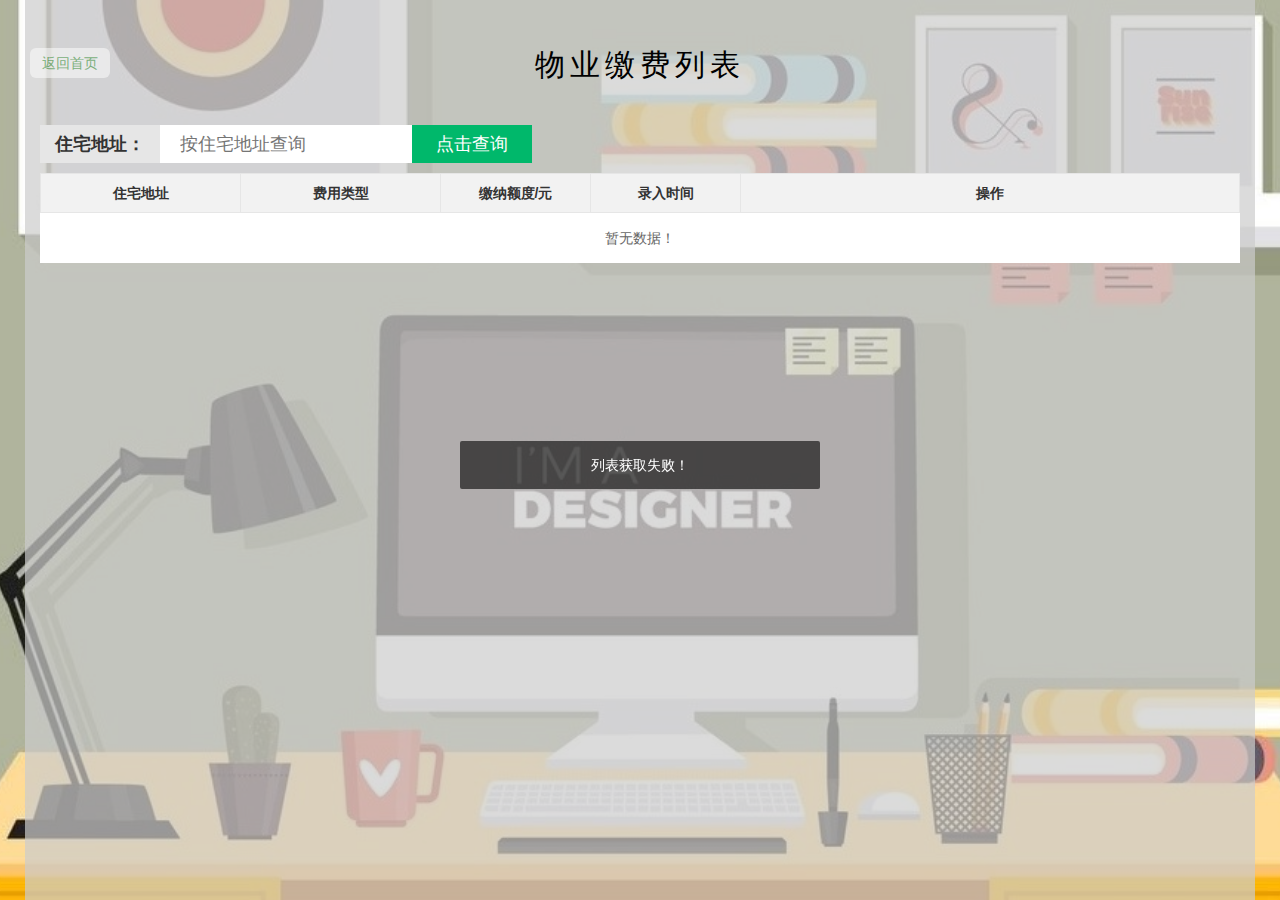
<file: model/propMoney/propMoneyList.html>
<!DOCTYPE html>
<html>

	<head>
		<meta charset="utf-8">
		<meta name="viewport" content="width=device-width, initial-scale=1, maximum-scale=1">
		<title>物业缴费列表</title>
		<link rel="stylesheet" href="../../Plugins/layui/css/layui.css">
		<style type="text/css">
			body {
				min-height: 100vh;
				background: url(../../img/propMoneyBG.jpg) no-repeat center center;
				background-size: cover;
			}

			.goIndex {
				position: fixed;
				top: 48px;
				left: 30px;
				width: 60px;
				height: 30px;
				line-height: 30px;
				color: forestgreen;
				padding: 0 10px;
				border-radius: 6px;
				background-color: #FFF;
				opacity: 0.5;
				cursor: pointer;
			}

			.goIndex:hover {
				opacity: 0.7;
			}

			.container {
				width: 1200px;
				padding: 15px;
				text-align: center;
				position: absolute;
				margin: 0 auto;
				top: 0;
				right: 0;
				bottom: 0;
				left: 0;
			}

			.container .propMoneyBg {
				width: 100%;
				height: 100%;
				background-color: #CCC;
				opacity: 0.7;
				z-index: -1;
				position: absolute;
				top: 0;
				left: 0;
			}

			.container h2 {
				font-size: 30px;
				line-height: 30px;
				margin-top: 35px;
				margin-bottom: 45px;
				letter-spacing: 5px;
			}

			.container .search {
				width: 100%;
				height: 38px;
				/*CSS3弹性盒子*/
				display: -ms-flex;
				display: -webkit-flex;
				display: flex;
				-webkit-flex-direction: row;
				-ms-flex-direction: row;
				flex-direction: row;
				-ms-flex-align: center;
				-webkit-align-items: center;
				-webkit-box-align: center;
				align-items: center;
			}

			.container .search span {
				display: inline-block;
				width: 120px;
				height: 38px;
				line-height: 38px;
				font-size: 18px;
				color: #FFF;
				text-align: center;
				background-color: #e6e6e6;
				cursor: pointer;
			}

			.container .search .searchTxt {
				font-weight: 600;
				color: #333;
			}

			.container .search .searchBtn {
				background-color: #00b86b;
				cursor: pointer;
			}

			.container .search .searchBtn:hover {
				background-color: #00cc77;
			}

			.container .search input {
				float: left;
				/*width: 626px;*/
				height: 38px;
				color: #333;
				font-size: 18px;
				padding-left: 20px;
				border: none;
			}

			.container table th {
				font-weight: 600;
				color: #333;
				text-align: center;
			}

			.container button {
				margin: 0 10px!important;
			}

			.layui-table {
				margin-bottom: 0px;
			}

			.noData {
				height: 50px;
				line-height: 50px;
				color: #666;
				text-align: center;
				background-color: #FFF;
			}
		</style>
	</head>

	<body>
		<div id="container" class="container">
			<div class="goIndex" onclick="window.open('../../index.html','_self')">返回首页</div>
			<div class="propMoneyBg"></div>
			<h2>物业缴费列表</h2>
			<div class="search">
				<span class="searchTxt">住宅地址：</span>
				<input type="text" name="owner"  maxlength="18" placeholder="按住宅地址查询" id="propSearch"/>
				<span class="searchBtn" onclick="vm.searchProp()">点击查询</span>
			</div>
			<!-- 内容主体区域 -->
			<table class="layui-table">
				<colgroup>
					<col width="200">
					<col width="200">
					<col width="150">
					<col width="150">
					<col>
				</colgroup>
				<thead>
					<tr>
						<th>住宅地址</th>
						<th>费用类型</th>
						<th>缴纳额度/元</th>
						<th>录入时间</th>
						<th>操作</th>
					</tr>
				</thead>
				<tbody id="oLlist">
					<!-- <tr v-for="item in propListData" class="oLitem">
						<td class="propAddressTd" v-text="item.chargeTime"></td>
						<td v-text="item.chargeName"></td>
						<td v-text="item.chargeMoney"></td>
						<td v-text="item.update_Tm"></td>
						<td>
							<div class="layui-btn-container">
								<button class="layui-btn layui-btn-radius layui-btn-sm" onclick="vm.openWin('propMoney',item.ownerID,item.chargeID)">修改</button>
								<button class="layui-btn layui-btn-radius layui-btn-danger layui-btn-sm" onclick="vm.propDel(item.chargeID)">删除</button>
							</div>
						</td>
					</tr> -->
				</tbody>
			</table>
			<div class="noData" v-if="propListData.length==0">
				暂无数据！
			</div>
		</div>
		</div>
		<script src="../../Plugins/jquery-2.1.0.js"></script>
		<script src="../../Plugins/layui/layui.js"></script>
		<script src="../../js/common.js"></script>
		<script>
		layui.use('layer', function() {
			var layer = layui.layer;
		});
			var vm = {

				data: {
					loginData: '',
					propListData: [],
					propSearch: ''
				},


					//获取本地登录信息
					getLoginData: function() {
						if(localStorage.loginUrseData) {
							vm.loginData = JSON.parse(localStorage.getItem('loginUrseData'));
						}
					},
					//判断是否登录
					isLogin: function() {
						if(vm.loginData == '') {
							window.open('../../login.html', '_self');
						}
					},
					//查询管理员用户
					searchProp: function() {

						vm.propSearch=$("#propSearch").val();
						if(vm.propSearch) {

							/*js模糊查询*/
							$("table tbody tr").hide();
							$(".propAddressTd").filter(":contains('" + vm.propSearch + "')").parent().show();
						} else {
							$("table tbody tr").show();
							/*vm.ownerName = '';
							vm.ownerList();*/
						}
					},
					//获取缴费列表
					repairList: function() {
						var url = "http://"+Host+"/pro_Servers/charge/";
						$.ajax({
							type: "GET",
							url: url,
							success: function(res) {
								console.log(res);
								if(res.status == 'ok') {
									vm.propListData = res.datas;
									getpropMoneyList(vm.propListData);
								} else {
									vm.propListData = [];
									layer.msg('暂无数据！');
								}
							},
							error: function() {
								layer.msg('列表获取失败！');
							}
						});
					},
					//页面跳转
					openWin: function(url, ownerid, propid) {
						urlObj = {
							'propMoney': '../propMoney/propMoney.html?id=' + ownerid + '&propid=' + propid
						}
						window.open(urlObj[url]);
					},
					//删除报修repariIDrepariID
					propDel: function(id) {
						layer.confirm('你确定删除该保修单吗?', {
							icon: 2,
							title: '提示'
						}, function(index) {
							var url = "http://"+Host+"/pro_Servers/charge/delete/" + id;
							$.ajax({
								type: "GET",
								url: url,
								success: function(res) {
									console.log(res);
									if(res.status == 'ok') {
										vm.repairList();
										layer.close(index);
									} else {
										layer.msg('删除失败！');
									}
								},
								error: function() {
									layer.msg('删除失败！');
								}
							});
						});
					}
			};
			setTimeout(function() {
				vm.ownerName = query('ownerName') || '';
				vm.getLoginData();
				vm.isLogin();
				vm.repairList();
			});
		</script>
	</body>

</html>
</file>
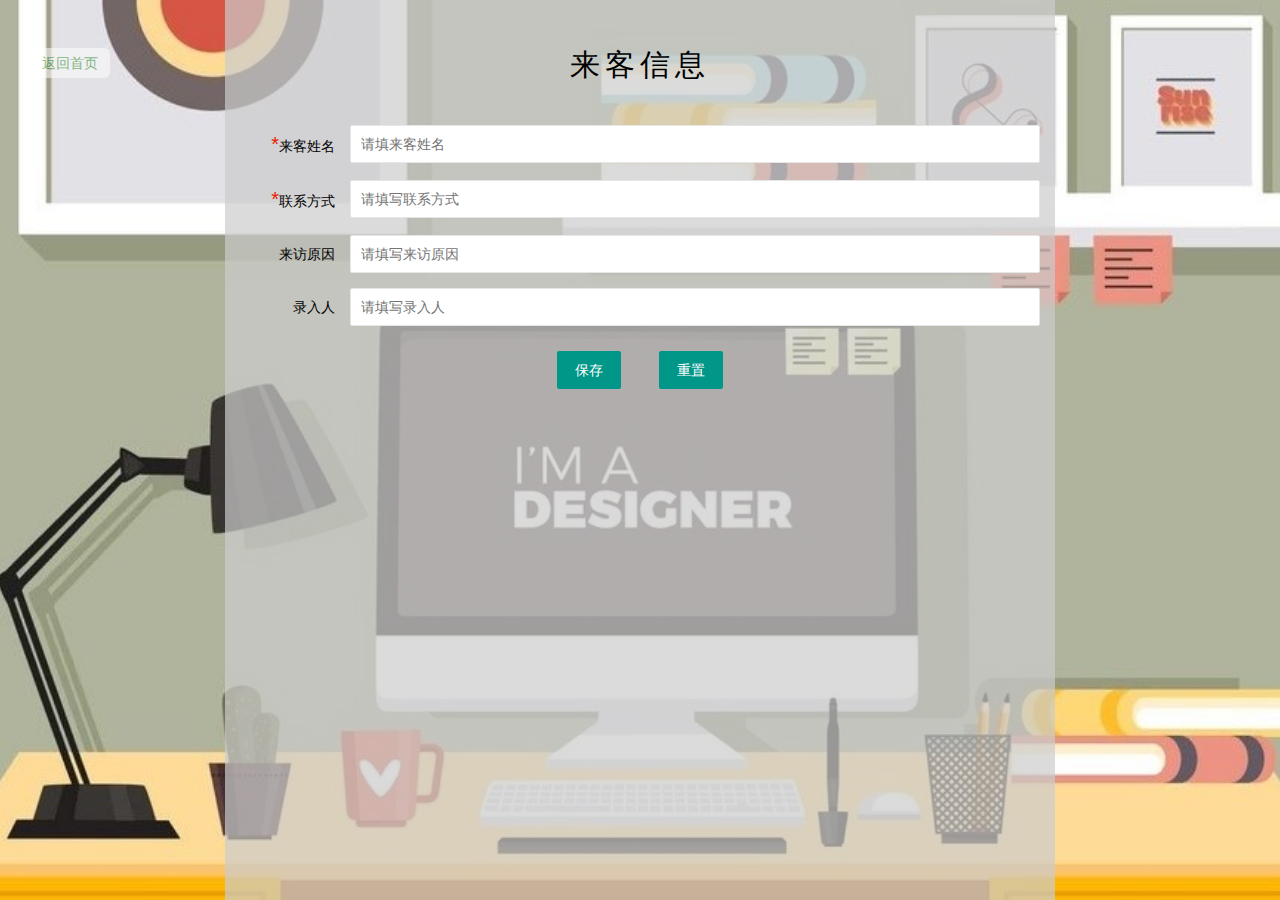
<file: model/visitorSign/visitorSign.html>
<!DOCTYPE html>
<html>

	<head>
		<meta charset="utf-8">
		<title>来客信息单</title>
		<meta name="renderer" content="webkit">
		<meta http-equiv="X-UA-Compatible" content="IE=edge,chrome=1">
		<meta name="viewport" content="width=device-width, initial-scale=1, maximum-scale=1">
		<link rel="stylesheet" href="../../Plugins/layui/css/layui.css" media="all">
		<style>
			body {
				min-height: 100vh;
				background: url(../../img/propMoneyBG.jpg) no-repeat center center;
				background-size: cover;
			}

			.goIndex {
				position: fixed;
				top: 48px;
				left: 30px;
				width: 60px;
				height: 30px;
				line-height: 30px;
				color: forestgreen;
				padding: 0 10px;
				border-radius: 6px;
				background-color: #FFF;
				opacity: 0.5;
				cursor: pointer;
			}

			.goIndex:hover {
				opacity: 0.7;
			}

			.container {
				width: 800px;
				padding: 15px;
				text-align: center;
				position: absolute;
				margin: 0 auto;
				top: 0;
				right: 0;
				bottom: 0;
				left: 0;
			}

			.container .propMoneyBg {
				width: 100%;
				height: 100%;
				background-color: #CCC;
				opacity: 0.7;
				z-index: -1;
				position: absolute;
				top: 0;
				left: 0;
			}

			.container .redStar {
				font-size: 20px;
				color: #EA2000;
			}

			.container h2 {
				font-size: 30px;
				line-height: 30px;
				margin-top: 35px;
				margin-bottom: 45px;
				letter-spacing: 5px;
			}

			.container input:hover {
				border: 1px solid #00cc77!important;
			}

			.container button {
				margin: 10px 25px;
			}
		</style>
	</head>

	<body>
		<div id="container" class="container">
			<div class="goIndex" onclick="window.open('../../index.html','_self')">返回首页</div>
			<div class="propMoneyBg"></div>
			<h2>来客信息</h2>
			<form class="layui-form" action="">
				<div class="layui-form-item">
					<label class="layui-form-label"><span class="redStar">*</span>来客姓名</label>
					<div class="layui-input-block">
						<input type="text" maxlength="10" autocomplete="off" placeholder="请填来客姓名" class="layui-input" id="visitorName">
					</div>
				</div>
				<div class="layui-form-item">
					<label class="layui-form-label"><span class="redStar">*</span>联系方式</label>
					<div class="layui-input-block">
						<input type="text" maxlength="30"  autocomplete="off" placeholder="请填写联系方式" class="layui-input" id="visitorTel">
					</div>
				</div>
				<div class="layui-form-item">
					<label class="layui-form-label">来访原因</label>
					<div class="layui-input-block">
						<input type="text" autocomplete="off" placeholder="请填写来访原因" class="layui-input" id="visitorPur">
					</div>
				</div>
				<div class="layui-form-item">
					<label class="layui-form-label">录入人</label>
					<div class="layui-input-block">
						<input type="text" autocomplete="off" placeholder="请填写录入人" class="layui-input" id="visitorCtl">
					</div>
				</div>
				<div class="layui-form-item">
					<button class="layui-btn" type="button" lay-filter="demo2" onclick="vm.userAddVisitor()">保存</button>
					<button class="layui-btn" type="reset" lay-filter="demo2">重置</button>
				</div>
			</form>
		</div>
		<script src="../../Plugins/jquery-2.1.0.js"></script>
		<script src="../../Plugins/layui/layui.js"></script>
		<script src="../../js/common.js"></script>
		<script>
		layui.use(['layer', 'form'], function() {
			var form = layui.form,
				layer = layui.layer
		});
			var vm = {

				data: {
					loginData: '',
					ownerID: '',
					propid: '',
					ownerName: '',
					ownerAddress: '',
					chargeName: '',
					chargeMoney: '',
				},


					//获取本地登录信息
					getLoginData: function() {
						if(localStorage.loginUrseData) {
							vm.loginData = JSON.parse(localStorage.getItem('loginUrseData'));
						}
					},
					//判断是否登录
					isLogin: function() {
						if(vm.loginData == '') {
							window.open('../login.html', '_self');
						}
					},


					//添加缴费
					userAddVisitor: function() {


							var url = "http://"+Host+"/pro_Servers/visit/";


						var newDate = new Date();
						var upDate = newDate.getFullYear() + ' - ' + (newDate.getMonth() + 1) + ' - ' + newDate.getDate();
						vm.visitorName=	$("#visitorName").val();
						vm.visitorTel=	$("#visitorTel").val();
						vm.visitorPur=	$("#visitorPur").val();
						vm.visitorCtl=	$("#visitorCtl").val();
						var obj = {
							"name": vm.visitorName, //业主住址
							"tel": vm.visitorTel, //损坏描述
							"purpose": vm.visitorPur, //维修费用
							"controller": vm.visitorCtl, //维修费用
							"vtime": upDate //时间
						}


						if(!obj.name) {
							layer.msg('请填写住址！');
							return
						} else if(!obj.tel) {
							layer.msg('请填写缴费类型！');
							return
						} else if(!obj.purpose) {
							layer.msg('请填写缴纳额度！');
							return
						} else if(!obj.controller) {
							layer.msg('请填写业主姓名！');
							return
						}
						console.log(obj);

						$.ajax({
							type: "POST",
							url: url,
							data: obj,
							success: function(res) {
								if(res.status == 'ok') {
									layer.msg('操作成功！');
									setTimeout(function() {
										window.open('visitorSignList.html', '_self');
									}, 1200);
								} else {
									layer.msg('操作失败！');
								}
							},
							error: function() {
								layer.msg('操作失败！');
							}
						});
					}

			};
			setTimeout(function() {

				vm.getLoginData();
				vm.isLogin();


			});
		</script>

	</body>

</html>
</file>
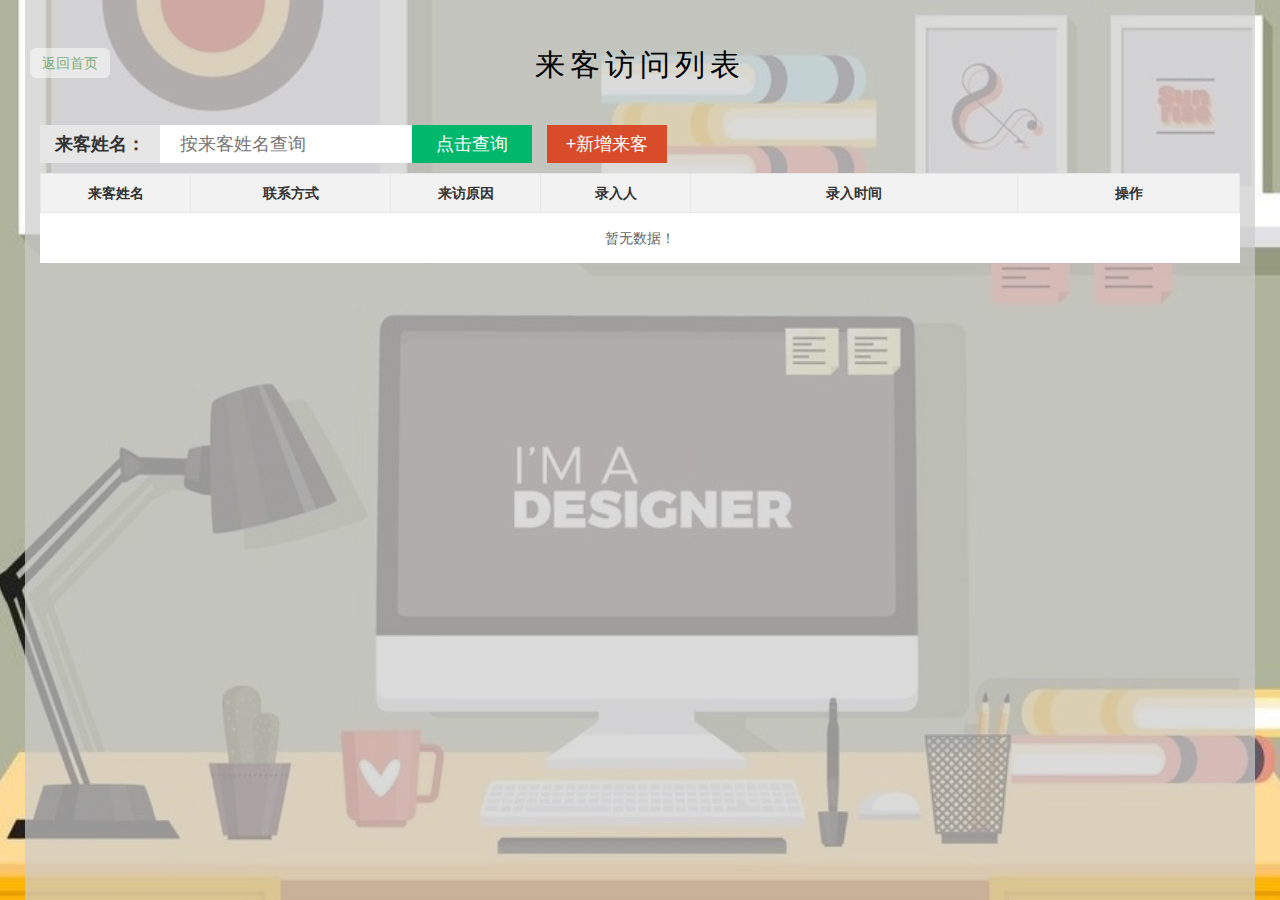
<file: model/visitorSign/visitorSignList.html>
<!DOCTYPE html>
<html>

	<head>
		<meta charset="utf-8">
		<meta name="viewport" content="width=device-width, initial-scale=1, maximum-scale=1">
		<title>来客访问列表</title>
		<link rel="stylesheet" href="../../Plugins/layui/css/layui.css">
		<style type="text/css">
			body {
				min-height: 100vh;
				background: url(../../img/propMoneyBG.jpg) no-repeat center center;
				background-size: cover;
			}

			.goIndex {
				position: fixed;
				top: 48px;
				left: 30px;
				width: 60px;
				height: 30px;
				line-height: 30px;
				color: forestgreen;
				padding: 0 10px;
				border-radius: 6px;
				background-color: #FFF;
				opacity: 0.5;
				cursor: pointer;
			}

			.goIndex:hover {
				opacity: 0.7;
			}

			.container {
				width: 1200px;
				padding: 15px;
				text-align: center;
				position: absolute;
				margin: 0 auto;
				top: 0;
				right: 0;
				bottom: 0;
				left: 0;
			}

			.container .propMoneyBg {
				width: 100%;
				height: 100%;
				background-color: #CCC;
				opacity: 0.7;
				z-index: -1;
				position: absolute;
				top: 0;
				left: 0;
			}

			.container h2 {
				font-size: 30px;
				line-height: 30px;
				margin-top: 35px;
				margin-bottom: 45px;
				letter-spacing: 5px;
			}

			.container .search {
				width: 100%;
				height: 38px;
				/*CSS3弹性盒子*/
				display: -ms-flex;
				display: -webkit-flex;
				display: flex;
				-webkit-flex-direction: row;
				-ms-flex-direction: row;
				flex-direction: row;
				-ms-flex-align: center;
				-webkit-align-items: center;
				-webkit-box-align: center;
				align-items: center;
			}

			.container .search span {
				display: inline-block;
				width: 120px;
				height: 38px;
				line-height: 38px;
				font-size: 18px;
				color: #FFF;
				text-align: center;
				background-color: #e6e6e6;
				cursor: pointer;
			}

			.container .search .searchTxt {
				font-weight: 600;
				color: #333;
			}

			.container .search .searchBtn {
				background-color: #00b86b;
				cursor: pointer;
			}

			.container .search .searchBtn:hover {
				background-color: #00cc77;
			}

			.container .search input {
				float: left;
				/*width: 626px;*/
				height: 38px;
				color: #333;
				font-size: 18px;
				padding-left: 20px;
				border: none;
			}

			.container table th {
				font-weight: 600;
				color: #333;
				text-align: center;
			}

			.container button {
				margin: 0 10px!important;
			}

			.layui-table {
				margin-bottom: 0px;
			}

			.noData {
				height: 50px;
				line-height: 50px;
				color: #666;
				text-align: center;
				background-color: #FFF;
			}
			.container .addBtn {
				margin-left: 15px;
				background-color: #D84C29 !important;
				cursor: pointer;
			}

			.container .addBtn:hover {
				background-color: #dc5d3d !important;
			}
		</style>
	</head>

	<body>
		<div id="container" class="container">
			<div class="goIndex" onclick="window.open('../../index.html','_self')">返回首页</div>
			<div class="propMoneyBg"></div>
			<h2>来客访问列表</h2>
			<div class="search">
				<span class="searchTxt">来客姓名：</span>
				<input type="text" name="owner"  maxlength="18" placeholder="按来客姓名查询" id="visitorSearch"/>
				<span class="searchBtn" onclick="vm.searchVisitor()">点击查询</span>
						<span class="addBtn" onclick="vm.openWin('visitorSign')">+新增来客</span>
			</div>
			<!-- 内容主体区域 -->
			<table class="layui-table">
				<colgroup>
					<col width="150">
					<col width="200">
					<col width="150">
					<col width="150">
					<col>
				</colgroup>
				<thead>
					<tr>
						<th>来客姓名</th>
						<th>联系方式</th>
						<th>来访原因</th>
						<th>录入人</th>
						<th>录入时间</th>
						<th>操作</th>
					</tr>
				</thead>
				<tbody id="oLlist">
					<!-- <tr v-for="item in propListData" class="oLitem">
						<td class="propAddressTd" v-text="item.chargeTime"></td>
						<td v-text="item.chargeName"></td>
						<td v-text="item.chargeMoney"></td>
						<td v-text="item.update_Tm"></td>
						<td>
							<div class="layui-btn-container">
								<button class="layui-btn layui-btn-radius layui-btn-sm" onclick="vm.openWin('propMoney',item.ownerID,item.chargeID)">修改</button>
								<button class="layui-btn layui-btn-radius layui-btn-danger layui-btn-sm" onclick="vm.propDel(item.chargeID)">删除</button>
							</div>
						</td>
					</tr> -->
				</tbody>
			</table>
			<div class="noData" >
				暂无数据！
			</div>
		</div>
		</div>
		<script src="../../Plugins/jquery-2.1.0.js"></script>
		<script src="../../Plugins/layui/layui.js"></script>
		<script src="../../js/common.js"></script>
		<script>
		layui.use('layer', function() {
			var layer = layui.layer;
		});
			var vm = {

				data: {
					loginData: '',
					visitorListData: [],
					visitorSearch: ''
				},


					//获取本地登录信息
					getLoginData: function() {
						if(localStorage.loginUrseData) {
							vm.loginData = JSON.parse(localStorage.getItem('loginUrseData'));
						}
					},
					//判断是否登录
					isLogin: function() {
						if(vm.loginData == '') {
							window.open('../../login.html', '_self');
						}
					},
					//查询管理员用户
					searchVisitor: function() {
						vm.visitorSearch=$("#visitorSearch").val();
						if(vm.visitorSearch) {

							/*js模糊查询*/
							$("table tbody tr").hide();
							$(".visitorNameTd").filter(":contains('" + vm.visitorSearch + "')").parent().show();
						} else {
							$("table tbody tr").show();
							/*vm.ownerName = '';
							vm.ownerList();*/
						}
					},
					//获取缴费列表
					visitorSignList: function() {
						var url = "http://"+Host+"/pro_Servers/visit/";
						$.ajax({
							type: "GET",
							url: url,
							success: function(res) {
								console.log(res);
								if(res.status == 'ok') {
									vm.visitorListData = res.datas;
									getvisitorSignList(vm.visitorListData);
								} else {
									vm.visitorListData = [];
									layer.msg('暂无数据！');
								}
							},
							error: function() {
								layer.msg('列表获取失败！');
							}
						});
					},
					//页面跳转
					openWin: function(url) {
						urlObj = {
							'visitorSign': '../visitorSign/visitorSign.html'
						}
						window.open(urlObj[url]);
					},
					//删除报修repariIDrepariID
					visitorDel: function(id) {
						layer.confirm('你确定删除该记录吗?', {
							icon: 2,
							title: '提示'
						}, function(index) {
							var url = "http://"+Host+"/pro_Servers/visit/" + id;
							$.ajax({
								type: "DELETE",
								url: url,
								success: function(res) {
									console.log(res);
									if(res.status == 'ok') {
										vm.visitorSignList();
										layer.close(index);
									} else {
										layer.msg('删除失败！');
									}
								},
								error: function() {
									layer.msg('删除失败！');
								}
							});
						});
					}
			};
			setTimeout(function() {
				vm.ownerName = query('ownerName') || '';
				vm.getLoginData();
				vm.isLogin();
				vm.visitorSignList();
			});
		</script>
	</body>

</html>
</file>
<file: Plugins/layui/css/layui.css>
/** layui-v2.2.5 MIT License By https://www.layui.com */
 .layui-inline,img{display:inline-block;vertical-align:middle}h1,h2,h3,h4,h5,h6{font-weight:400}.layui-edge,.layui-header,.layui-inline,.layui-main{position:relative}.layui-btn,.layui-edge,.layui-inline,img{vertical-align:middle}.layui-btn,.layui-disabled,.layui-icon,.layui-unselect{-webkit-user-select:none;-ms-user-select:none;-moz-user-select:none}blockquote,body,button,dd,div,dl,dt,form,h1,h2,h3,h4,h5,h6,input,li,ol,p,pre,td,textarea,th,ul{margin:0;padding:0;-webkit-tap-highlight-color:rgba(0,0,0,0)}a:active,a:hover{outline:0}img{border:none}li{list-style:none}table{border-collapse:collapse;border-spacing:0}h4,h5,h6{font-size:100%}button,input,optgroup,option,select,textarea{font-family:inherit;font-size:inherit;font-style:inherit;font-weight:inherit;outline:0}pre{white-space:pre-wrap;white-space:-moz-pre-wrap;white-space:-pre-wrap;white-space:-o-pre-wrap;word-wrap:break-word}body{line-height:24px;font:14px Helvetica Neue,Helvetica,PingFang SC,\5FAE\8F6F\96C5\9ED1,Tahoma,Arial,sans-serif}hr{height:1px;margin:10px 0;border:0;clear:both}a{color:#333;text-decoration:none}a:hover{color:#777}a cite{font-style:normal;*cursor:pointer}.layui-border-box,.layui-border-box *{box-sizing:border-box}.layui-box,.layui-box *{box-sizing:content-box}.layui-clear{clear:both;*zoom:1}.layui-clear:after{content:'\20';clear:both;*zoom:1;display:block;height:0}.layui-inline{*display:inline;*zoom:1}.layui-edge{display:inline-block;width:0;height:0;border-width:6px;border-style:dashed;border-color:transparent;overflow:hidden}.layui-edge-top{top:-4px;border-bottom-color:#999;border-bottom-style:solid}.layui-edge-right{border-left-color:#999;border-left-style:solid}.layui-edge-bottom{top:2px;border-top-color:#999;border-top-style:solid}.layui-edge-left{border-right-color:#999;border-right-style:solid}.layui-elip{text-overflow:ellipsis;overflow:hidden;white-space:nowrap}.layui-disabled,.layui-disabled:hover{color:#d2d2d2!important;cursor:not-allowed!important}.layui-circle{border-radius:100%}.layui-show{display:block!important}.layui-hide{display:none!important}@font-face{font-family:layui-icon;src:url(../font/iconfont.eot?v=220);src:url(../font/iconfont.eot?v=220#iefix) format('embedded-opentype'),url(../font/iconfont.svg?v=220#iconfont) format('svg'),url(../font/iconfont.woff?v=220) format('woff'),url(../font/iconfont.ttf?v=220) format('truetype')}.layui-icon{font-family:layui-icon!important;font-size:16px;font-style:normal;-webkit-font-smoothing:antialiased;-moz-osx-font-smoothing:grayscale}.layui-icon-duihua:before{content:"\e611"}.layui-icon-shezhi:before{content:"\e614"}.layui-icon-yinshenim:before{content:"\e60f"}.layui-icon-search:before{content:"\e615"}.layui-icon-fenxiang1:before{content:"\e641"}.layui-icon-shezhi1:before{content:"\e620"}.layui-icon-yinqing:before{content:"\e628"}.layui-icon-yuejuancuohao:before{content:"\1006"}.layui-icon-cuo:before{content:"\1007"}.layui-icon-baobiao:before{content:"\e629"}.layui-icon-star:before{content:"\e600"}.layui-icon-yuandian:before{content:"\e617"}.layui-icon-chat:before{content:"\e606"}.layui-icon-logo:before{content:"\e609"}.layui-icon-list:before{content:"\e60a"}.layui-icon-tubiao:before{content:"\e62c"}.layui-icon-right:before{content:"\1005"}.layui-icon-huanfu2:before{content:"\e61b"}.layui-icon-On-line:before{content:"\e610"}.layui-icon-biaoge:before{content:"\e62d"}.layui-icon-youyou:before{content:"\e602"}.layui-icon-zuozuo:before{content:"\e603"}.layui-icon-cart-simple:before{content:"\e698"}.layui-icon-cry:before{content:"\e69c"}.layui-icon-smile:before{content:"\e6af"}.layui-icon-survey:before{content:"\e6b2"}.layui-icon-tree:before{content:"\e62e"}.layui-icon-iconfont17:before{content:"\e62f"}.layui-icon-tianjia:before{content:"\e61f"}.layui-icon-xiazai:before{content:"\e601"}.layui-icon-xuanzemoban48:before{content:"\e630"}.layui-icon-gongju:before{content:"\e631"}.layui-icon-face-surprised:before{content:"\e664"}.layui-icon-bianji:before{content:"\e642"}.layui-icon-speaker:before{content:"\e645"}.layui-icon-xiangxia:before{content:"\e61a"}.layui-icon-wenjian:before{content:"\e621"}.layui-icon-layouts:before{content:"\e632"}.layui-icon-duigou:before{content:"\e618"}.layui-icon-tianjia1:before{content:"\e608"}.layui-icon-yaoyaozhibofanye:before{content:"\e633"}.layui-icon-read:before{content:"\e705"}.layui-icon-404:before{content:"\e61c"}.layui-icon-lunbozutu:before{content:"\e634"}.layui-icon-help:before{content:"\e607"}.layui-icon-daima1:before{content:"\e635"}.layui-icon-jinshui:before{content:"\e636"}.layui-icon-find-fill:before{content:"\e670"}.layui-icon-about:before{content:"\e60b"}.layui-icon-location:before{content:"\e715"}.layui-icon-xiangshang:before{content:"\e619"}.layui-icon-pause:before{content:"\e651"}.layui-icon-riqi:before{content:"\e637"}.layui-icon-uploadfile:before{content:"\e61d"}.layui-icon-delete:before{content:"\e640"}.layui-icon-play:before{content:"\e652"}.layui-icon-top:before{content:"\e604"}.layui-icon-haoyouqingqiu:before{content:"\e612"}.layui-icon-weibiaoti1:before{content:"\e605"}.layui-icon-chuangkou:before{content:"\e638"}.layui-icon-comiisbiaoqing:before{content:"\e60c"}.layui-icon-zhengque:before{content:"\e616"}.layui-icon-dollar:before{content:"\e659"}.layui-icon-iconfontwodehaoyou:before{content:"\e613"}.layui-icon-wenjianxiazai:before{content:"\e61e"}.layui-icon-tupian:before{content:"\e60d"}.layui-icon-lianjie:before{content:"\e64c"}.layui-icon-diamond:before{content:"\e735"}.layui-icon-jilu:before{content:"\e60e"}.layui-icon-liucheng:before{content:"\e622"}.layui-icon-fontstrikethrough:before{content:"\e64f"}.layui-icon-unlink:before{content:"\e64d"}.layui-icon-bianjiwenzi:before{content:"\e639"}.layui-icon-sanjiao:before{content:"\e623"}.layui-icon-danxuankuanghouxuan:before{content:"\e63f"}.layui-icon-danxuankuangxuanzhong:before{content:"\e643"}.layui-icon-juzhongduiqi:before{content:"\e647"}.layui-icon-youduiqi:before{content:"\e648"}.layui-icon-zuoduiqi:before{content:"\e649"}.layui-icon-gongsisvgtubiaozongji22:before{content:"\e626"}.layui-icon-gongsisvgtubiaozongji23:before{content:"\e627"}.layui-icon-refresh-2:before{content:"\1002"}.layui-icon-loading-1:before{content:"\e63e"}.layui-icon-return:before{content:"\e65c"}.layui-icon-jiacu:before{content:"\e62b"}.layui-icon-uploading:before{content:"\e67c"}.layui-icon-liaotianduihuaimgoutong:before{content:"\e63a"}.layui-icon-video:before{content:"\e6ed"}.layui-icon-headset:before{content:"\e6fc"}.layui-icon-wenjianjiafan:before{content:"\e624"}.layui-icon-shouji:before{content:"\e63b"}.layui-icon-tianjia2:before{content:"\e654"}.layui-icon-wenjianjia:before{content:"\e7a0"}.layui-icon-biaoqing:before{content:"\e650"}.layui-icon-html:before{content:"\e64b"}.layui-icon-biaodan:before{content:"\e63c"}.layui-icon-cart:before{content:"\e657"}.layui-icon-camera-fill:before{content:"\e65d"}.layui-icon-25:before{content:"\e62a"}.layui-icon-emwdaima:before{content:"\e64e"}.layui-icon-fire:before{content:"\e756"}.layui-icon-set:before{content:"\e716"}.layui-icon-zitixiahuaxian:before{content:"\e646"}.layui-icon-sanjiao1:before{content:"\e625"}.layui-icon-tips:before{content:"\e702"}.layui-icon-tupian-copy-copy:before{content:"\e64a"}.layui-icon-more-vertical:before{content:"\e671"}.layui-icon-zhuti2:before{content:"\e66c"}.layui-icon-loading:before{content:"\e63d"}.layui-icon-xieti:before{content:"\e644"}.layui-icon-refresh-1:before{content:"\e666"}.layui-icon-rmb:before{content:"\e65e"}.layui-icon-home:before{content:"\e68e"}.layui-icon-user:before{content:"\e770"}.layui-icon-notice:before{content:"\e667"}.layui-icon-voice:before{content:"\e688"}.layui-icon-download:before{content:"\e681"}.layui-icon-snowflake:before{content:"\e6b1"}.layui-icon-yemian1:before{content:"\e655"}.layui-icon-template:before{content:"\e663"}.layui-icon-auz:before{content:"\e672"}.layui-icon-console:before{content:"\e665"}.layui-icon-app:before{content:"\e653"}.layui-icon-xiayiye:before{content:"\e65a"}.layui-icon-website:before{content:"\e7ae"}.layui-icon-xiayiye1:before{content:"\e65b"}.layui-icon-component:before{content:"\e857"}.layui-icon-more:before{content:"\e65f"}.layui-icon-shrink-right:before{content:"\e668"}.layui-icon-spread-left:before{content:"\e66b"}.layui-icon-camera:before{content:"\e660"}.layui-icon-note:before{content:"\e66e"}.layui-icon-refresh:before{content:"\e669"}.layui-icon-nv:before{content:"\e661"}.layui-icon-nan:before{content:"\e662"}.layui-icon-senior:before{content:"\e674"}.layui-icon-theme:before{content:"\e66a"}.layui-icon-tread:before{content:"\e6c5"}.layui-icon-praise:before{content:"\e6c6"}.layui-icon-star-fill:before{content:"\e658"}.layui-icon-template-1:before{content:"\e656"}.layui-icon-loading-2:before{content:"\e66d"}.layui-main{width:1140px;margin:0 auto}.layui-header{z-index:1000;height:60px}.layui-header a:hover{transition:all .5s;-webkit-transition:all .5s}.layui-side{position:fixed;top:0;bottom:0;z-index:999;width:200px;overflow-x:hidden}.layui-side-scroll{width:220px;height:100%;overflow-x:hidden}.layui-body{position:absolute;left:200px;right:0;top:0;bottom:0;z-index:998;width:auto;overflow:hidden;overflow-y:auto;box-sizing:border-box}.layui-layout-body{overflow:hidden}.layui-layout-admin .layui-header{background-color:#23262E}.layui-layout-admin .layui-side{top:60px;width:200px;overflow-x:hidden}.layui-layout-admin .layui-body{top:60px;bottom:44px}.layui-layout-admin .layui-main{width:auto;margin:0 15px}.layui-layout-admin .layui-footer{position:fixed;left:200px;right:0;bottom:0;height:44px;line-height:44px;padding:0 15px;background-color:#eee}.layui-layout-admin .layui-logo{position:absolute;left:0;top:0;width:200px;height:100%;line-height:60px;text-align:center;color:#009688;font-size:16px}.layui-layout-admin .layui-header .layui-nav{background:0 0}.layui-layout-left{position:absolute!important;left:200px;top:0}.layui-layout-right{position:absolute!important;right:0;top:0}.layui-container{position:relative;margin:0 auto;padding:0 15px;box-sizing:border-box}.layui-fluid{position:relative;margin:0 auto;padding:0 15px}.layui-row:after,.layui-row:before{content:'';display:block;clear:both}.layui-col-lg1,.layui-col-lg10,.layui-col-lg11,.layui-col-lg12,.layui-col-lg2,.layui-col-lg3,.layui-col-lg4,.layui-col-lg5,.layui-col-lg6,.layui-col-lg7,.layui-col-lg8,.layui-col-lg9,.layui-col-md1,.layui-col-md10,.layui-col-md11,.layui-col-md12,.layui-col-md2,.layui-col-md3,.layui-col-md4,.layui-col-md5,.layui-col-md6,.layui-col-md7,.layui-col-md8,.layui-col-md9,.layui-col-sm1,.layui-col-sm10,.layui-col-sm11,.layui-col-sm12,.layui-col-sm2,.layui-col-sm3,.layui-col-sm4,.layui-col-sm5,.layui-col-sm6,.layui-col-sm7,.layui-col-sm8,.layui-col-sm9,.layui-col-xs1,.layui-col-xs10,.layui-col-xs11,.layui-col-xs12,.layui-col-xs2,.layui-col-xs3,.layui-col-xs4,.layui-col-xs5,.layui-col-xs6,.layui-col-xs7,.layui-col-xs8,.layui-col-xs9{position:relative;display:block;box-sizing:border-box}.layui-col-xs1,.layui-col-xs10,.layui-col-xs11,.layui-col-xs12,.layui-col-xs2,.layui-col-xs3,.layui-col-xs4,.layui-col-xs5,.layui-col-xs6,.layui-col-xs7,.layui-col-xs8,.layui-col-xs9{float:left}.layui-col-xs1{width:8.33333333%}.layui-col-xs2{width:16.66666667%}.layui-col-xs3{width:25%}.layui-col-xs4{width:33.33333333%}.layui-col-xs5{width:41.66666667%}.layui-col-xs6{width:50%}.layui-col-xs7{width:58.33333333%}.layui-col-xs8{width:66.66666667%}.layui-col-xs9{width:75%}.layui-col-xs10{width:83.33333333%}.layui-col-xs11{width:91.66666667%}.layui-col-xs12{width:100%}.layui-col-xs-offset1{margin-left:8.33333333%}.layui-col-xs-offset2{margin-left:16.66666667%}.layui-col-xs-offset3{margin-left:25%}.layui-col-xs-offset4{margin-left:33.33333333%}.layui-col-xs-offset5{margin-left:41.66666667%}.layui-col-xs-offset6{margin-left:50%}.layui-col-xs-offset7{margin-left:58.33333333%}.layui-col-xs-offset8{margin-left:66.66666667%}.layui-col-xs-offset9{margin-left:75%}.layui-col-xs-offset10{margin-left:83.33333333%}.layui-col-xs-offset11{margin-left:91.66666667%}.layui-col-xs-offset12{margin-left:100%}@media screen and (max-width:768px){.layui-hide-xs{display:none!important}.layui-show-xs-block{display:block!important}.layui-show-xs-inline{display:inline!important}.layui-show-xs-inline-block{display:inline-block!important}}@media screen and (min-width:768px){.layui-container{width:750px}.layui-hide-sm{display:none!important}.layui-show-sm-block{display:block!important}.layui-show-sm-inline{display:inline!important}.layui-show-sm-inline-block{display:inline-block!important}.layui-col-sm1,.layui-col-sm10,.layui-col-sm11,.layui-col-sm12,.layui-col-sm2,.layui-col-sm3,.layui-col-sm4,.layui-col-sm5,.layui-col-sm6,.layui-col-sm7,.layui-col-sm8,.layui-col-sm9{float:left}.layui-col-sm1{width:8.33333333%}.layui-col-sm2{width:16.66666667%}.layui-col-sm3{width:25%}.layui-col-sm4{width:33.33333333%}.layui-col-sm5{width:41.66666667%}.layui-col-sm6{width:50%}.layui-col-sm7{width:58.33333333%}.layui-col-sm8{width:66.66666667%}.layui-col-sm9{width:75%}.layui-col-sm10{width:83.33333333%}.layui-col-sm11{width:91.66666667%}.layui-col-sm12{width:100%}.layui-col-sm-offset1{margin-left:8.33333333%}.layui-col-sm-offset2{margin-left:16.66666667%}.layui-col-sm-offset3{margin-left:25%}.layui-col-sm-offset4{margin-left:33.33333333%}.layui-col-sm-offset5{margin-left:41.66666667%}.layui-col-sm-offset6{margin-left:50%}.layui-col-sm-offset7{margin-left:58.33333333%}.layui-col-sm-offset8{margin-left:66.66666667%}.layui-col-sm-offset9{margin-left:75%}.layui-col-sm-offset10{margin-left:83.33333333%}.layui-col-sm-offset11{margin-left:91.66666667%}.layui-col-sm-offset12{margin-left:100%}}@media screen and (min-width:992px){.layui-container{width:970px}.layui-hide-md{display:none!important}.layui-show-md-block{display:block!important}.layui-show-md-inline{display:inline!important}.layui-show-md-inline-block{display:inline-block!important}.layui-col-md1,.layui-col-md10,.layui-col-md11,.layui-col-md12,.layui-col-md2,.layui-col-md3,.layui-col-md4,.layui-col-md5,.layui-col-md6,.layui-col-md7,.layui-col-md8,.layui-col-md9{float:left}.layui-col-md1{width:8.33333333%}.layui-col-md2{width:16.66666667%}.layui-col-md3{width:25%}.layui-col-md4{width:33.33333333%}.layui-col-md5{width:41.66666667%}.layui-col-md6{width:50%}.layui-col-md7{width:58.33333333%}.layui-col-md8{width:66.66666667%}.layui-col-md9{width:75%}.layui-col-md10{width:83.33333333%}.layui-col-md11{width:91.66666667%}.layui-col-md12{width:100%}.layui-col-md-offset1{margin-left:8.33333333%}.layui-col-md-offset2{margin-left:16.66666667%}.layui-col-md-offset3{margin-left:25%}.layui-col-md-offset4{margin-left:33.33333333%}.layui-col-md-offset5{margin-left:41.66666667%}.layui-col-md-offset6{margin-left:50%}.layui-col-md-offset7{margin-left:58.33333333%}.layui-col-md-offset8{margin-left:66.66666667%}.layui-col-md-offset9{margin-left:75%}.layui-col-md-offset10{margin-left:83.33333333%}.layui-col-md-offset11{margin-left:91.66666667%}.layui-col-md-offset12{margin-left:100%}}@media screen and (min-width:1200px){.layui-container{width:1170px}.layui-hide-lg{display:none!important}.layui-show-lg-block{display:block!important}.layui-show-lg-inline{display:inline!important}.layui-show-lg-inline-block{display:inline-block!important}.layui-col-lg1,.layui-col-lg10,.layui-col-lg11,.layui-col-lg12,.layui-col-lg2,.layui-col-lg3,.layui-col-lg4,.layui-col-lg5,.layui-col-lg6,.layui-col-lg7,.layui-col-lg8,.layui-col-lg9{float:left}.layui-col-lg1{width:8.33333333%}.layui-col-lg2{width:16.66666667%}.layui-col-lg3{width:25%}.layui-col-lg4{width:33.33333333%}.layui-col-lg5{width:41.66666667%}.layui-col-lg6{width:50%}.layui-col-lg7{width:58.33333333%}.layui-col-lg8{width:66.66666667%}.layui-col-lg9{width:75%}.layui-col-lg10{width:83.33333333%}.layui-col-lg11{width:91.66666667%}.layui-col-lg12{width:100%}.layui-col-lg-offset1{margin-left:8.33333333%}.layui-col-lg-offset2{margin-left:16.66666667%}.layui-col-lg-offset3{margin-left:25%}.layui-col-lg-offset4{margin-left:33.33333333%}.layui-col-lg-offset5{margin-left:41.66666667%}.layui-col-lg-offset6{margin-left:50%}.layui-col-lg-offset7{margin-left:58.33333333%}.layui-col-lg-offset8{margin-left:66.66666667%}.layui-col-lg-offset9{margin-left:75%}.layui-col-lg-offset10{margin-left:83.33333333%}.layui-col-lg-offset11{margin-left:91.66666667%}.layui-col-lg-offset12{margin-left:100%}}.layui-col-space1{margin:-.5px}.layui-col-space1>*{padding:.5px}.layui-col-space3{margin:-1.5px}.layui-col-space3>*{padding:1.5px}.layui-col-space5{margin:-2.5px}.layui-col-space5>*{padding:2.5px}.layui-col-space8{margin:-3.5px}.layui-col-space8>*{padding:3.5px}.layui-col-space10{margin:-5px}.layui-col-space10>*{padding:5px}.layui-col-space12{margin:-6px}.layui-col-space12>*{padding:6px}.layui-col-space15{margin:-7.5px}.layui-col-space15>*{padding:7.5px}.layui-col-space18{margin:-9px}.layui-col-space18>*{padding:9px}.layui-col-space20{margin:-10px}.layui-col-space20>*{padding:10px}.layui-col-space22{margin:-11px}.layui-col-space22>*{padding:11px}.layui-col-space25{margin:-12.5px}.layui-col-space25>*{padding:12.5px}.layui-col-space30{margin:-15px}.layui-col-space30>*{padding:15px}.layui-btn,.layui-input,.layui-select,.layui-textarea,.layui-upload-button{outline:0;-webkit-appearance:none;transition:all .3s;-webkit-transition:all .3s;box-sizing:border-box}.layui-elem-quote{margin-bottom:10px;padding:15px;line-height:22px;border-left:5px solid #009688;border-radius:0 2px 2px 0;background-color:#f2f2f2}.layui-quote-nm{border-style:solid;border-width:1px 1px 1px 5px;background:0 0}.layui-elem-field{margin-bottom:10px;padding:0;border-width:1px;border-style:solid}.layui-elem-field legend{margin-left:20px;padding:0 10px;font-size:20px;font-weight:300}.layui-field-title{margin:10px 0 20px;border-width:1px 0 0}.layui-field-box{padding:10px 15px}.layui-field-title .layui-field-box{padding:10px 0}.layui-progress{position:relative;height:6px;border-radius:20px;background-color:#e2e2e2}.layui-progress-bar{position:absolute;left:0;top:0;width:0;max-width:100%;height:6px;border-radius:20px;text-align:right;background-color:#5FB878;transition:all .3s;-webkit-transition:all .3s}.layui-progress-big,.layui-progress-big .layui-progress-bar{height:18px;line-height:18px}.layui-progress-text{position:relative;top:-20px;line-height:18px;font-size:12px;color:#666}.layui-progress-big .layui-progress-text{position:static;padding:0 10px;color:#fff}.layui-collapse{border-width:1px;border-style:solid;border-radius:2px}.layui-colla-content,.layui-colla-item{border-top-width:1px;border-top-style:solid}.layui-colla-item:first-child{border-top:none}.layui-colla-title{position:relative;height:42px;line-height:42px;padding:0 15px 0 35px;color:#333;background-color:#f2f2f2;cursor:pointer;font-size:14px}.layui-colla-content{display:none;padding:10px 15px;line-height:22px;color:#666}.layui-colla-icon{position:absolute;left:15px;top:0;font-size:14px}.layui-card-body,.layui-card-header,.layui-form-label,.layui-form-mid,.layui-form-select,.layui-input-block,.layui-input-inline,.layui-textarea{position:relative}.layui-card{margin-bottom:15px;border-radius:2px;background-color:#fff;box-shadow:0 1px 2px 0 rgba(0,0,0,.05)}.layui-card:last-child{margin-bottom:0}.layui-card-header{height:42px;line-height:42px;padding:0 15px;border-bottom:1px solid #f6f6f6;color:#333;border-radius:2px 2px 0 0;font-size:14px}.layui-bg-black,.layui-bg-blue,.layui-bg-cyan,.layui-bg-green,.layui-bg-orange,.layui-bg-red{color:#fff!important}.layui-card-body{padding:10px 15px;line-height:24px}.layui-card-body .layui-table{margin:5px 0}.layui-card .layui-tab{margin:0}.layui-panel-window{position:relative;padding:15px;border-radius:0;border-top:5px solid #E6E6E6;background-color:#fff}.layui-bg-red{background-color:#FF5722!important}.layui-bg-orange{background-color:#FFB800!important}.layui-bg-green{background-color:#009688!important}.layui-bg-cyan{background-color:#2F4056!important}.layui-bg-blue{background-color:#1E9FFF!important}.layui-bg-black{background-color:#393D49!important}.layui-bg-gray{background-color:#eee!important;color:#666!important}.layui-badge-rim,.layui-colla-content,.layui-colla-item,.layui-collapse,.layui-elem-field,.layui-form-pane .layui-form-item[pane],.layui-form-pane .layui-form-label,.layui-input,.layui-layedit,.layui-layedit-tool,.layui-quote-nm,.layui-select,.layui-tab-bar,.layui-tab-card,.layui-tab-title,.layui-tab-title .layui-this:after,.layui-textarea{border-color:#e6e6e6}.layui-timeline-item:before,hr{background-color:#e6e6e6}.layui-text{line-height:22px;font-size:14px;color:#666}.layui-text h1,.layui-text h2,.layui-text h3{font-weight:500;color:#333}.layui-text h1{font-size:30px}.layui-text h2{font-size:24px}.layui-text h3{font-size:18px}.layui-text a:not(.layui-btn){color:#01AAED}.layui-text a:not(.layui-btn):hover{text-decoration:underline}.layui-text ul{padding:5px 0 5px 15px}.layui-text ul li{margin-top:5px;list-style-type:disc}.layui-text em,.layui-word-aux{color:#999!important;padding:0 5px!important}.layui-btn{display:inline-block;height:38px;line-height:38px;padding:0 18px;background-color:#009688;color:#fff;white-space:nowrap;text-align:center;font-size:14px;border:none;border-radius:2px;cursor:pointer}.layui-btn:hover{opacity:.8;filter:alpha(opacity=80);color:#fff}.layui-btn:active{opacity:1;filter:alpha(opacity=100)}.layui-btn+.layui-btn{margin-left:10px}.layui-btn-container{font-size:0}.layui-btn-container .layui-btn{margin-right:10px;margin-bottom:10px}.layui-btn-container .layui-btn+.layui-btn{margin-left:0}.layui-table .layui-btn-container .layui-btn{margin-bottom:9px}.layui-btn-radius{border-radius:100px}.layui-btn .layui-icon{margin-right:3px;font-size:18px;vertical-align:bottom;vertical-align:middle\9}.layui-btn-primary{border:1px solid #C9C9C9;background-color:#fff;color:#555}.layui-btn-primary:hover{border-color:#009688;color:#333}.layui-btn-normal{background-color:#1E9FFF}.layui-btn-warm{background-color:#FFB800}.layui-btn-danger{background-color:#FF5722}.layui-btn-disabled,.layui-btn-disabled:active,.layui-btn-disabled:hover{border:1px solid #e6e6e6;background-color:#FBFBFB;color:#C9C9C9;cursor:not-allowed;opacity:1}.layui-btn-lg{height:44px;line-height:44px;padding:0 25px;font-size:16px}.layui-btn-sm{height:30px;line-height:30px;padding:0 10px;font-size:12px}.layui-btn-sm i{font-size:16px!important}.layui-btn-xs{height:22px;line-height:22px;padding:0 5px;font-size:12px}.layui-btn-xs i{font-size:14px!important}.layui-btn-group{display:inline-block;vertical-align:middle;font-size:0}.layui-btn-group .layui-btn{margin-left:0!important;margin-right:0!important;border-left:1px solid rgba(255,255,255,.5);border-radius:0}.layui-btn-group .layui-btn-primary{border-left:none}.layui-btn-group .layui-btn-primary:hover{border-color:#C9C9C9;color:#009688}.layui-btn-group .layui-btn:first-child{border-left:none;border-radius:2px 0 0 2px}.layui-btn-group .layui-btn-primary:first-child{border-left:1px solid #c9c9c9}.layui-btn-group .layui-btn:last-child{border-radius:0 2px 2px 0}.layui-btn-group .layui-btn+.layui-btn{margin-left:0}.layui-btn-group+.layui-btn-group{margin-left:10px}.layui-btn-fluid{width:100%}.layui-input,.layui-select,.layui-textarea{height:38px;line-height:1.3;line-height:38px\9;border-width:1px;border-style:solid;background-color:#fff;border-radius:2px}.layui-input::-webkit-input-placeholder,.layui-select::-webkit-input-placeholder,.layui-textarea::-webkit-input-placeholder{line-height:1.3}.layui-input,.layui-textarea{display:block;width:100%;padding-left:10px}.layui-input:hover,.layui-textarea:hover{border-color:#D2D2D2!important}.layui-input:focus,.layui-textarea:focus{border-color:#C9C9C9!important}.layui-textarea{min-height:100px;height:auto;line-height:20px;padding:6px 10px;resize:vertical}.layui-select{padding:0 10px}.layui-form input[type=checkbox],.layui-form input[type=radio],.layui-form select{display:none}.layui-form [lay-ignore]{display:initial}.layui-form-item{margin-bottom:15px;clear:both;*zoom:1}.layui-form-item:after{content:'\20';clear:both;*zoom:1;display:block;height:0}.layui-form-label{float:left;display:block;padding:9px 15px;width:80px;font-weight:400;line-height:20px;text-align:right}.layui-form-label-col{display:block;float:none;padding:9px 0;line-height:20px;text-align:left}.layui-form-item .layui-inline{margin-bottom:5px;margin-right:10px}.layui-input-block{margin-left:110px;min-height:36px}.layui-input-inline{display:inline-block;vertical-align:middle}.layui-form-item .layui-input-inline{float:left;width:190px;margin-right:10px}.layui-form-text .layui-input-inline{width:auto}.layui-form-mid{float:left;display:block;padding:9px 0!important;line-height:20px;margin-right:10px}.layui-form-danger+.layui-form-select .layui-input,.layui-form-danger:focus{border-color:#FF5722!important}.layui-form-select .layui-input{padding-right:30px;cursor:pointer}.layui-form-select .layui-edge{position:absolute;right:10px;top:50%;margin-top:-3px;cursor:pointer;border-width:6px;border-top-color:#c2c2c2;border-top-style:solid;transition:all .3s;-webkit-transition:all .3s}.layui-form-select dl{display:none;position:absolute;left:0;top:42px;padding:5px 0;z-index:999;min-width:100%;border:1px solid #d2d2d2;max-height:300px;overflow-y:auto;background-color:#fff;border-radius:2px;box-shadow:0 2px 4px rgba(0,0,0,.12);box-sizing:border-box}.layui-form-select dl dd,.layui-form-select dl dt{padding:0 10px;line-height:36px;white-space:nowrap;overflow:hidden;text-overflow:ellipsis}.layui-form-select dl dt{font-size:12px;color:#999}.layui-form-select dl dd{cursor:pointer}.layui-form-select dl dd:hover{background-color:#f2f2f2}.layui-form-select .layui-select-group dd{padding-left:20px}.layui-form-select dl dd.layui-select-tips{padding-left:10px!important;color:#999}.layui-form-select dl dd.layui-this{background-color:#5FB878;color:#fff}.layui-form-checkbox,.layui-form-select dl dd.layui-disabled{background-color:#fff}.layui-form-selected dl{display:block}.layui-form-checkbox,.layui-form-checkbox *,.layui-form-switch{display:inline-block;vertical-align:middle}.layui-form-selected .layui-edge{margin-top:-9px;-webkit-transform:rotate(180deg);transform:rotate(180deg);margin-top:-3px\9}:root .layui-form-selected .layui-edge{margin-top:-9px\0/IE9}.layui-form-selectup dl{top:auto;bottom:42px}.layui-select-none{margin:5px 0;text-align:center;color:#999}.layui-select-disabled .layui-disabled{border-color:#eee!important}.layui-select-disabled .layui-edge{border-top-color:#d2d2d2}.layui-form-checkbox{position:relative;height:30px;line-height:28px;margin-right:10px;padding-right:30px;border:1px solid #d2d2d2;cursor:pointer;font-size:0;border-radius:2px;-webkit-transition:.1s linear;transition:.1s linear;box-sizing:border-box}.layui-form-checkbox:hover{border:1px solid #c2c2c2}.layui-form-checkbox span{padding:0 10px;height:100%;font-size:14px;background-color:#d2d2d2;color:#fff;overflow:hidden;white-space:nowrap;text-overflow:ellipsis}.layui-form-checkbox:hover span{background-color:#c2c2c2}.layui-form-checkbox i{position:absolute;right:0;width:30px;color:#fff;font-size:20px;text-align:center}.layui-form-checkbox:hover i{color:#c2c2c2}.layui-form-checked,.layui-form-checked:hover{border-color:#5FB878}.layui-form-checked span,.layui-form-checked:hover span{background-color:#5FB878}.layui-form-checked i,.layui-form-checked:hover i{color:#5FB878}.layui-form-item .layui-form-checkbox{margin-top:4px}.layui-form-checkbox[lay-skin=primary]{height:auto!important;line-height:normal!important;border:none!important;margin-right:0;padding-right:0;background:0 0}.layui-form-checkbox[lay-skin=primary] span{float:right;padding-right:15px;line-height:18px;background:0 0;color:#666}.layui-form-checkbox[lay-skin=primary] i{position:relative;top:0;width:16px;height:16px;line-height:16px;border:1px solid #d2d2d2;font-size:12px;border-radius:2px;background-color:#fff;-webkit-transition:.1s linear;transition:.1s linear}.layui-form-checkbox[lay-skin=primary]:hover i{border-color:#5FB878;color:#fff}.layui-form-checked[lay-skin=primary] i{border-color:#5FB878;background-color:#5FB878;color:#fff}.layui-checkbox-disbaled[lay-skin=primary] span{background:0 0!important;color:#c2c2c2}.layui-checkbox-disbaled[lay-skin=primary]:hover i{border-color:#d2d2d2}.layui-form-item .layui-form-checkbox[lay-skin=primary]{margin-top:10px}.layui-form-switch{position:relative;height:22px;line-height:22px;width:42px;padding:0 5px;margin-top:8px;border:1px solid #d2d2d2;border-radius:20px;cursor:pointer;background-color:#fff;-webkit-transition:.1s linear;transition:.1s linear}.layui-form-switch i{position:absolute;left:5px;top:3px;width:16px;height:16px;border-radius:20px;background-color:#d2d2d2;-webkit-transition:.1s linear;transition:.1s linear}.layui-form-switch em{position:absolute;right:5px;top:0;width:25px;padding:0!important;text-align:center!important;color:#999!important;font-style:normal!important;font-size:12px}.layui-form-onswitch{border-color:#5FB878;background-color:#5FB878}.layui-form-onswitch i{left:32px;background-color:#fff}.layui-form-onswitch em{left:5px;right:auto;color:#fff!important}.layui-checkbox-disbaled{border-color:#e2e2e2!important}.layui-checkbox-disbaled span{background-color:#e2e2e2!important}.layui-checkbox-disbaled:hover i{color:#fff!important}[lay-radio]{display:none}.layui-form-radio,.layui-form-radio *{display:inline-block;vertical-align:middle}.layui-form-radio{line-height:28px;margin:6px 10px 0 0;padding-right:10px;cursor:pointer;font-size:0}.layui-form-radio *{font-size:14px}.layui-form-radio>i{margin-right:8px;font-size:22px;color:#c2c2c2}.layui-form-radio>i:hover,.layui-form-radioed>i{color:#5FB878}.layui-radio-disbaled>i{color:#e2e2e2!important}.layui-form-pane .layui-form-label{width:110px;padding:8px 15px;height:38px;line-height:20px;border-width:1px;border-style:solid;border-radius:2px 0 0 2px;text-align:center;background-color:#FBFBFB;overflow:hidden;white-space:nowrap;text-overflow:ellipsis;box-sizing:border-box}.layui-form-pane .layui-input-inline{margin-left:-1px}.layui-form-pane .layui-input-block{margin-left:110px;left:-1px}.layui-form-pane .layui-input{border-radius:0 2px 2px 0}.layui-form-pane .layui-form-text .layui-form-label{float:none;width:100%;border-radius:2px;box-sizing:border-box;text-align:left}.layui-form-pane .layui-form-text .layui-input-inline{display:block;margin:0;top:-1px;clear:both}.layui-form-pane .layui-form-text .layui-input-block{margin:0;left:0;top:-1px}.layui-form-pane .layui-form-text .layui-textarea{min-height:100px;border-radius:0 0 2px 2px}.layui-form-pane .layui-form-checkbox{margin:4px 0 4px 10px}.layui-form-pane .layui-form-radio,.layui-form-pane .layui-form-switch{margin-top:6px;margin-left:10px}.layui-form-pane .layui-form-item[pane]{position:relative;border-width:1px;border-style:solid}.layui-form-pane .layui-form-item[pane] .layui-form-label{position:absolute;left:0;top:0;height:100%;border-width:0 1px 0 0}.layui-form-pane .layui-form-item[pane] .layui-input-inline{margin-left:110px}@media screen and (max-width:450px){.layui-form-item .layui-form-label{text-overflow:ellipsis;overflow:hidden;white-space:nowrap}.layui-form-item .layui-inline{display:block;margin-right:0;margin-bottom:20px;clear:both}.layui-form-item .layui-inline:after{content:'\20';clear:both;display:block;height:0}.layui-form-item .layui-input-inline{display:block;float:none;left:-3px;width:auto;margin:0 0 10px 112px}.layui-form-item .layui-input-inline+.layui-form-mid{margin-left:110px;top:-5px;padding:0}.layui-form-item .layui-form-checkbox{margin-right:5px;margin-bottom:5px}}.layui-layedit{border-width:1px;border-style:solid;border-radius:2px}.layui-layedit-tool{padding:3px 5px;border-bottom-width:1px;border-bottom-style:solid;font-size:0}.layedit-tool-fixed{position:fixed;top:0;border-top:1px solid #e2e2e2}.layui-layedit-tool .layedit-tool-mid,.layui-layedit-tool .layui-icon{display:inline-block;vertical-align:middle;text-align:center;font-size:14px}.layui-layedit-tool .layui-icon{position:relative;width:32px;height:30px;line-height:30px;margin:3px 5px;color:#777;cursor:pointer;border-radius:2px}.layui-layedit-tool .layui-icon:hover{color:#393D49}.layui-layedit-tool .layui-icon:active{color:#000}.layui-layedit-tool .layedit-tool-active{background-color:#e2e2e2;color:#000}.layui-layedit-tool .layui-disabled,.layui-layedit-tool .layui-disabled:hover{color:#d2d2d2;cursor:not-allowed}.layui-layedit-tool .layedit-tool-mid{width:1px;height:18px;margin:0 10px;background-color:#d2d2d2}.layedit-tool-html{width:50px!important;font-size:30px!important}.layedit-tool-b,.layedit-tool-code,.layedit-tool-help{font-size:16px!important}.layedit-tool-d,.layedit-tool-face,.layedit-tool-image,.layedit-tool-unlink{font-size:18px!important}.layedit-tool-image input{position:absolute;font-size:0;left:0;top:0;width:100%;height:100%;opacity:.01;filter:Alpha(opacity=1);cursor:pointer}.layui-layedit-iframe iframe{display:block;width:100%}#LAY_layedit_code{overflow:hidden}.layui-laypage{display:inline-block;*display:inline;*zoom:1;vertical-align:middle;margin:10px 0;font-size:0}.layui-laypage>a:first-child,.layui-laypage>a:first-child em{border-radius:2px 0 0 2px}.layui-laypage>a:last-child,.layui-laypage>a:last-child em{border-radius:0 2px 2px 0}.layui-laypage>:first-child{margin-left:0!important}.layui-laypage>:last-child{margin-right:0!important}.layui-laypage a,.layui-laypage button,.layui-laypage input,.layui-laypage select,.layui-laypage span{border:1px solid #e2e2e2}.layui-laypage a,.layui-laypage span{display:inline-block;*display:inline;*zoom:1;vertical-align:middle;padding:0 15px;height:28px;line-height:28px;margin:0 -1px 5px 0;background-color:#fff;color:#333;font-size:12px}.layui-laypage a:hover{color:#009688}.layui-laypage em{font-style:normal}.layui-laypage .layui-laypage-spr{color:#999;font-weight:700}.layui-laypage a{text-decoration:none}.layui-laypage .layui-laypage-curr{position:relative}.layui-laypage .layui-laypage-curr em{position:relative;color:#fff}.layui-laypage .layui-laypage-curr .layui-laypage-em{position:absolute;left:-1px;top:-1px;padding:1px;width:100%;height:100%;background-color:#009688}.layui-laypage-em{border-radius:2px}.layui-laypage-next em,.layui-laypage-prev em{font-family:Sim sun;font-size:16px}.layui-laypage .layui-laypage-count,.layui-laypage .layui-laypage-limits,.layui-laypage .layui-laypage-skip{margin-left:10px;margin-right:10px;padding:0;border:none}.layui-laypage .layui-laypage-limits{vertical-align:top}.layui-laypage select{height:22px;padding:3px;border-radius:2px;cursor:pointer}.layui-laypage .layui-laypage-skip{height:30px;line-height:30px;color:#999}.layui-laypage button,.layui-laypage input{height:30px;line-height:30px;border-radius:2px;vertical-align:top;background-color:#fff;box-sizing:border-box}.layui-laypage input{display:inline-block;width:40px;margin:0 10px;padding:0 3px;text-align:center}.layui-laypage input:focus,.layui-laypage select:focus{border-color:#009688!important}.layui-laypage button{margin-left:10px;padding:0 10px;cursor:pointer}.layui-table,.layui-table-view{margin:10px 0}.layui-flow-more{margin:10px 0;text-align:center;color:#999;font-size:14px}.layui-flow-more a{height:32px;line-height:32px}.layui-flow-more a *{display:inline-block;vertical-align:top}.layui-flow-more a cite{padding:0 20px;border-radius:3px;background-color:#eee;color:#333;font-style:normal}.layui-flow-more a cite:hover{opacity:.8}.layui-flow-more a i{font-size:30px;color:#737383}.layui-table{width:100%;background-color:#fff;color:#666}.layui-table tr{transition:all .3s;-webkit-transition:all .3s}.layui-table th{text-align:left;font-weight:400}.layui-table tbody tr:hover,.layui-table thead tr,.layui-table-click,.layui-table-header,.layui-table-hover,.layui-table-mend,.layui-table-patch,.layui-table-tool,.layui-table[lay-even] tr:nth-child(even){background-color:#f2f2f2}.layui-table td,.layui-table th,.layui-table-fixed-r,.layui-table-header,.layui-table-page,.layui-table-tips-main,.layui-table-tool,.layui-table-view,.layui-table[lay-skin=line],.layui-table[lay-skin=row]{border-width:1px;border-style:solid;border-color:#e6e6e6}.layui-table td,.layui-table th{position:relative;padding:9px 15px;min-height:20px;line-height:20px;font-size:14px}.layui-table[lay-skin=line] td,.layui-table[lay-skin=line] th{border-width:0 0 1px}.layui-table[lay-skin=row] td,.layui-table[lay-skin=row] th{border-width:0 1px 0 0}.layui-table[lay-skin=nob] td,.layui-table[lay-skin=nob] th{border:none}.layui-table img{max-width:100px}.layui-table[lay-size=lg] td,.layui-table[lay-size=lg] th{padding:15px 30px}.layui-table-view .layui-table[lay-size=lg] .layui-table-cell{height:40px;line-height:40px}.layui-table[lay-size=sm] td,.layui-table[lay-size=sm] th{font-size:12px;padding:5px 10px}.layui-table-view .layui-table[lay-size=sm] .layui-table-cell{height:20px;line-height:20px}.layui-table[lay-data]{display:none}.layui-table-box,.layui-table-view{position:relative;overflow:hidden}.layui-table-view .layui-table{position:relative;width:auto;margin:0}.layui-table-body,.layui-table-header .layui-table,.layui-table-page{margin-bottom:-1px}.layui-table-view .layui-table[lay-skin=line]{border-width:0 1px 0 0}.layui-table-view .layui-table[lay-skin=row]{border-width:0 0 1px}.layui-table-view .layui-table td,.layui-table-view .layui-table th{padding:5px 0;border-top:none;border-left:none}.layui-table-view .layui-table td{cursor:default}.layui-table-view .layui-form-checkbox[lay-skin=primary] i{width:18px;height:18px}.layui-table-header{border-width:0 0 1px;overflow:hidden}.layui-table-sort{width:10px;height:20px;margin-left:5px;cursor:pointer!important}.layui-table-sort .layui-edge{position:absolute;left:5px;border-width:5px}.layui-table-sort .layui-table-sort-asc{top:4px;border-top:none;border-bottom-style:solid;border-bottom-color:#b2b2b2}.layui-table-sort .layui-table-sort-asc:hover{border-bottom-color:#666}.layui-table-sort .layui-table-sort-desc{bottom:4px;border-bottom:none;border-top-style:solid;border-top-color:#b2b2b2}.layui-table-sort .layui-table-sort-desc:hover{border-top-color:#666}.layui-table-sort[lay-sort=asc] .layui-table-sort-asc{border-bottom-color:#000}.layui-table-sort[lay-sort=desc] .layui-table-sort-desc{border-top-color:#000}.layui-table-cell{height:28px;line-height:28px;padding:0 15px;position:relative;overflow:hidden;text-overflow:ellipsis;white-space:nowrap;box-sizing:border-box}.layui-table-cell .layui-form-checkbox[lay-skin=primary]{top:-1px;vertical-align:middle}.layui-table-cell .layui-table-link{color:#01AAED}.laytable-cell-checkbox,.laytable-cell-numbers,.laytable-cell-space{padding:0;text-align:center}.layui-table-body{position:relative;overflow:auto;margin-right:-1px}.layui-table-body .layui-none{line-height:40px;text-align:center;color:#999}.layui-table-fixed{position:absolute;left:0;top:0}.layui-table-fixed .layui-table-body{overflow:hidden}.layui-table-fixed-l{box-shadow:0 -1px 8px rgba(0,0,0,.08)}.layui-table-fixed-r{left:auto;right:-1px;border-width:0 0 0 1px;box-shadow:-1px 0 8px rgba(0,0,0,.08)}.layui-table-fixed-r .layui-table-header{position:relative;overflow:visible}.layui-table-mend{position:absolute;right:-49px;top:0;height:100%;width:50px}.layui-table-tool{position:relative;width:100%;height:50px;line-height:30px;padding:10px 15px;border-width:0 0 1px}.layui-table-page{position:relative;width:100%;padding:7px 7px 0;border-width:1px 0 0;height:41px;font-size:12px}.layui-table-page>div{height:26px}.layui-table-page .layui-laypage{margin:0}.layui-table-page .layui-laypage a,.layui-table-page .layui-laypage span{height:26px;line-height:26px;margin-bottom:10px;border:none;background:0 0}.layui-table-page .layui-laypage a,.layui-table-page .layui-laypage span.layui-laypage-curr{padding:0 12px}.layui-table-page .layui-laypage span{margin-left:0;padding:0}.layui-table-page .layui-laypage .layui-laypage-prev{margin-left:-7px!important}.layui-table-page .layui-laypage .layui-laypage-curr .layui-laypage-em{left:0;top:0;padding:0}.layui-table-page .layui-laypage button,.layui-table-page .layui-laypage input{height:26px;line-height:26px}.layui-table-page .layui-laypage input{width:40px}.layui-table-page .layui-laypage button{padding:0 10px}.layui-table-page select{height:18px}.layui-table-view select[lay-ignore]{display:inline-block}.layui-table-patch .layui-table-cell{padding:0;width:30px}.layui-table-edit{position:absolute;left:0;top:0;width:100%;height:100%;padding:0 14px 1px;border-radius:0;box-shadow:1px 1px 20px rgba(0,0,0,.15)}.layui-table-edit:focus{border-color:#5FB878!important}select.layui-table-edit{padding:0 0 0 10px;border-color:#C9C9C9}.layui-table-view .layui-form-checkbox,.layui-table-view .layui-form-radio,.layui-table-view .layui-form-switch{top:0;margin:0;box-sizing:content-box}.layui-table-view .layui-form-checkbox{top:-1px;height:26px;line-height:26px}body .layui-table-tips .layui-layer-content{background:0 0;padding:0;box-shadow:0 1px 6px rgba(0,0,0,.1)}.layui-table-tips-main{margin:-44px 0 0 -1px;max-height:150px;padding:8px 15px;font-size:14px;overflow-y:scroll;background-color:#fff;color:#333}.layui-code,.layui-upload-list{margin:10px 0}.layui-table-tips-c{position:absolute;right:-3px;top:-12px;width:18px;height:18px;padding:3px;text-align:center;font-weight:700;border-radius:100%;font-size:14px;cursor:pointer;background-color:#666}.layui-table-tips-c:hover{background-color:#999}.layui-upload-file{display:none!important;opacity:.01;filter:Alpha(opacity=1)}.layui-upload-drag,.layui-upload-form,.layui-upload-wrap{display:inline-block}.layui-upload-choose{padding:0 10px;color:#999}.layui-upload-drag{position:relative;padding:30px;border:1px dashed #e2e2e2;background-color:#fff;text-align:center;cursor:pointer;color:#999}.layui-upload-drag .layui-icon{font-size:50px;color:#009688}.layui-upload-drag[lay-over]{border-color:#009688}.layui-upload-iframe{position:absolute;width:0;height:0;border:0;visibility:hidden}.layui-upload-wrap{position:relative;vertical-align:middle}.layui-upload-wrap .layui-upload-file{display:block!important;position:absolute;left:0;top:0;z-index:10;font-size:100px;width:100%;height:100%;opacity:.01;filter:Alpha(opacity=1);cursor:pointer}.layui-code{position:relative;padding:15px;line-height:20px;border:1px solid #ddd;border-left-width:6px;background-color:#F2F2F2;color:#333;font-family:Courier New;font-size:12px}.layui-tree{line-height:26px}.layui-tree li{text-overflow:ellipsis;overflow:hidden;white-space:nowrap}.layui-tree li .layui-tree-spread,.layui-tree li a{display:inline-block;vertical-align:top;height:26px;*display:inline;*zoom:1;cursor:pointer}.layui-tree li a{font-size:0}.layui-tree li a i{font-size:16px}.layui-tree li a cite{padding:0 6px;font-size:14px;font-style:normal}.layui-tree li i{padding-left:6px;color:#333;-moz-user-select:none}.layui-tree li .layui-tree-check{font-size:13px}.layui-tree li .layui-tree-check:hover{color:#009E94}.layui-tree li ul{display:none;margin-left:20px}.layui-tree li .layui-tree-enter{line-height:24px;border:1px dotted #000}.layui-tree-drag{display:none;position:absolute;left:-666px;top:-666px;background-color:#f2f2f2;padding:5px 10px;border:1px dotted #000;white-space:nowrap}.layui-tree-drag i{padding-right:5px}.layui-nav{position:relative;padding:0 20px;background-color:#393D49;color:#fff;border-radius:2px;font-size:0;box-sizing:border-box}.layui-nav *{font-size:14px}.layui-nav .layui-nav-item{position:relative;display:inline-block;*display:inline;*zoom:1;vertical-align:middle;line-height:60px}.layui-nav .layui-nav-item a{display:block;padding:0 20px;color:#fff;color:rgba(255,255,255,.7);transition:all .3s;-webkit-transition:all .3s}.layui-nav .layui-this:after,.layui-nav-bar,.layui-nav-tree .layui-nav-itemed:after{position:absolute;left:0;top:0;width:0;height:5px;background-color:#5FB878;transition:all .2s;-webkit-transition:all .2s}.layui-nav-bar{z-index:1000}.layui-nav .layui-nav-item a:hover,.layui-nav .layui-this a{color:#fff}.layui-nav .layui-this:after{content:'';top:auto;bottom:0;width:100%}.layui-nav-img{width:30px;height:30px;margin-right:10px;border-radius:50%}.layui-nav .layui-nav-more{content:'';width:0;height:0;border-style:solid dashed dashed;border-color:#fff transparent transparent;overflow:hidden;cursor:pointer;transition:all .2s;-webkit-transition:all .2s;position:absolute;top:50%;right:3px;margin-top:-3px;border-width:6px;border-top-color:rgba(255,255,255,.7)}.layui-nav .layui-nav-mored,.layui-nav-itemed .layui-nav-more{margin-top:-9px;border-style:dashed dashed solid;border-color:transparent transparent #fff}.layui-nav-child{display:none;position:absolute;left:0;top:65px;min-width:100%;line-height:36px;padding:5px 0;box-shadow:0 2px 4px rgba(0,0,0,.12);border:1px solid #d2d2d2;background-color:#fff;z-index:100;border-radius:2px;white-space:nowrap}.layui-nav .layui-nav-child a{color:#333}.layui-nav .layui-nav-child a:hover{background-color:#f2f2f2;color:#000}.layui-nav-child dd{position:relative}.layui-nav .layui-nav-child dd.layui-this a,.layui-nav-child dd.layui-this{background-color:#5FB878;color:#fff}.layui-nav-child dd.layui-this:after{display:none}.layui-nav-tree{width:200px;padding:0}.layui-nav-tree .layui-nav-item{display:block;width:100%;line-height:45px}.layui-nav-tree .layui-nav-item a{height:45px;line-height:45px;text-overflow:ellipsis;overflow:hidden;white-space:nowrap}.layui-nav-tree .layui-nav-item a:hover{background-color:#4E5465}.layui-nav-tree .layui-nav-bar{width:5px;height:0;background-color:#009688}.layui-nav-tree .layui-nav-child dd.layui-this,.layui-nav-tree .layui-nav-child dd.layui-this a,.layui-nav-tree .layui-this,.layui-nav-tree .layui-this>a,.layui-nav-tree .layui-this>a:hover{background-color:#009688;color:#fff}.layui-nav-tree .layui-this:after{display:none}.layui-nav-itemed>a,.layui-nav-tree .layui-nav-title a,.layui-nav-tree .layui-nav-title a:hover{color:#fff!important}.layui-nav-tree .layui-nav-child{position:relative;z-index:0;top:0;border:none;box-shadow:none}.layui-nav-tree .layui-nav-child a{height:40px;line-height:40px;color:#fff;color:rgba(255,255,255,.7)}.layui-nav-tree .layui-nav-child,.layui-nav-tree .layui-nav-child a:hover{background:0 0;color:#fff}.layui-nav-tree .layui-nav-more{top:20px;right:10px;margin:0}.layui-nav-itemed .layui-nav-more{top:14px}.layui-nav-itemed .layui-nav-child{display:block;padding:0;background-color:rgba(0,0,0,.3)!important}.layui-nav-side{position:fixed;top:0;bottom:0;left:0;overflow-x:hidden;z-index:999}.layui-bg-blue .layui-nav-bar,.layui-bg-blue .layui-nav-itemed:after,.layui-bg-blue .layui-this:after{background-color:#93D1FF}.layui-bg-blue .layui-nav-child dd.layui-this{background-color:#1E9FFF}.layui-bg-blue .layui-nav-itemed>a,.layui-nav-tree.layui-bg-blue .layui-nav-title a,.layui-nav-tree.layui-bg-blue .layui-nav-title a:hover{background-color:#007DDB!important}.layui-breadcrumb{visibility:hidden;font-size:0}.layui-breadcrumb>*{font-size:14px}.layui-breadcrumb a{color:#999!important}.layui-breadcrumb a:hover{color:#5FB878!important}.layui-breadcrumb a cite{color:#666;font-style:normal}.layui-breadcrumb span[lay-separator]{margin:0 10px;color:#999}.layui-tab{margin:10px 0;text-align:left!important}.layui-tab[overflow]>.layui-tab-title{overflow:hidden}.layui-tab-title{position:relative;left:0;height:40px;white-space:nowrap;font-size:0;border-bottom-width:1px;border-bottom-style:solid;transition:all .2s;-webkit-transition:all .2s}.layui-tab-title li{display:inline-block;*display:inline;*zoom:1;vertical-align:middle;font-size:14px;transition:all .2s;-webkit-transition:all .2s;position:relative;line-height:40px;min-width:65px;padding:0 15px;text-align:center;cursor:pointer}.layui-tab-title li a{display:block}.layui-tab-title .layui-this{color:#000}.layui-tab-title .layui-this:after{position:absolute;left:0;top:0;content:'';width:100%;height:41px;border-width:1px;border-style:solid;border-bottom-color:#fff;border-radius:2px 2px 0 0;box-sizing:border-box;pointer-events:none}.layui-tab-bar{position:absolute;right:0;top:0;z-index:10;width:30px;height:39px;line-height:39px;border-width:1px;border-style:solid;border-radius:2px;text-align:center;background-color:#fff;cursor:pointer}.layui-tab-bar .layui-icon{position:relative;display:inline-block;top:3px;transition:all .3s;-webkit-transition:all .3s}.layui-tab-item{display:none}.layui-tab-more{padding-right:30px;height:auto!important;white-space:normal!important}.layui-tab-more li.layui-this:after{border-bottom-color:#e2e2e2;border-radius:2px}.layui-tab-more .layui-tab-bar .layui-icon{top:-2px;top:3px\9;-webkit-transform:rotate(180deg);transform:rotate(180deg)}:root .layui-tab-more .layui-tab-bar .layui-icon{top:-2px\0/IE9}.layui-tab-content{padding:10px}.layui-tab-title li .layui-tab-close{position:relative;display:inline-block;width:18px;height:18px;line-height:20px;margin-left:8px;top:1px;text-align:center;font-size:14px;color:#c2c2c2;transition:all .2s;-webkit-transition:all .2s}.layui-tab-title li .layui-tab-close:hover{border-radius:2px;background-color:#FF5722;color:#fff}.layui-tab-brief>.layui-tab-title .layui-this{color:#009688}.layui-tab-brief>.layui-tab-more li.layui-this:after,.layui-tab-brief>.layui-tab-title .layui-this:after{border:none;border-radius:0;border-bottom:2px solid #5FB878}.layui-tab-brief[overflow]>.layui-tab-title .layui-this:after{top:-1px}.layui-tab-card{border-width:1px;border-style:solid;border-radius:2px;box-shadow:0 2px 5px 0 rgba(0,0,0,.1)}.layui-tab-card>.layui-tab-title{background-color:#f2f2f2}.layui-tab-card>.layui-tab-title li{margin-right:-1px;margin-left:-1px}.layui-tab-card>.layui-tab-title .layui-this{background-color:#fff}.layui-tab-card>.layui-tab-title .layui-this:after{border-top:none;border-width:1px;border-bottom-color:#fff}.layui-tab-card>.layui-tab-title .layui-tab-bar{height:40px;line-height:40px;border-radius:0;border-top:none;border-right:none}.layui-tab-card>.layui-tab-more .layui-this{background:0 0;color:#5FB878}.layui-tab-card>.layui-tab-more .layui-this:after{border:none}.layui-timeline{padding-left:5px}.layui-timeline-item{position:relative;padding-bottom:20px}.layui-timeline-axis{position:absolute;left:-5px;top:0;z-index:10;width:20px;height:20px;line-height:20px;background-color:#fff;color:#5FB878;border-radius:50%;text-align:center;cursor:pointer}.layui-timeline-axis:hover{color:#FF5722}.layui-timeline-item:before{content:'';position:absolute;left:5px;top:0;z-index:0;width:1px;height:100%}.layui-timeline-item:last-child:before{display:none}.layui-timeline-item:first-child:before{display:block}.layui-timeline-content{padding-left:25px}.layui-timeline-title{position:relative;margin-bottom:10px}.layui-badge,.layui-badge-dot,.layui-badge-rim{position:relative;display:inline-block;padding:0 6px;font-size:12px;text-align:center;background-color:#FF5722;color:#fff;border-radius:2px}.layui-badge{height:18px;line-height:18px}.layui-badge-dot{width:8px;height:8px;padding:0;border-radius:50%}.layui-badge-rim{height:18px;line-height:18px;border-width:1px;border-style:solid;background-color:#fff;color:#666}.layui-btn .layui-badge,.layui-btn .layui-badge-dot{margin-left:5px}.layui-nav .layui-badge,.layui-nav .layui-badge-dot{position:absolute;top:50%;margin:-8px 6px 0}.layui-tab-title .layui-badge,.layui-tab-title .layui-badge-dot{left:5px;top:-2px}.layui-carousel{position:relative;left:0;top:0;background-color:#f8f8f8}.layui-carousel>[carousel-item]{position:relative;width:100%;height:100%;overflow:hidden}.layui-carousel>[carousel-item]:before{position:absolute;content:'\e63d';left:50%;top:50%;width:100px;line-height:20px;margin:-10px 0 0 -50px;text-align:center;color:#c2c2c2;font-family:layui-icon!important;font-size:30px;font-style:normal;-webkit-font-smoothing:antialiased;-moz-osx-font-smoothing:grayscale}.layui-carousel>[carousel-item]>*{display:none;position:absolute;left:0;top:0;width:100%;height:100%;background-color:#f8f8f8;transition-duration:.3s;-webkit-transition-duration:.3s}.layui-carousel-updown>*{-webkit-transition:.3s ease-in-out up;transition:.3s ease-in-out up}.layui-carousel-arrow{display:none\9;opacity:0;position:absolute;left:10px;top:50%;margin-top:-18px;width:36px;height:36px;line-height:36px;text-align:center;font-size:20px;border:0;border-radius:50%;background-color:rgba(0,0,0,.2);color:#fff;-webkit-transition-duration:.3s;transition-duration:.3s;cursor:pointer}.layui-carousel-arrow[lay-type=add]{left:auto!important;right:10px}.layui-carousel:hover .layui-carousel-arrow[lay-type=add],.layui-carousel[lay-arrow=always] .layui-carousel-arrow[lay-type=add]{right:20px}.layui-carousel[lay-arrow=always] .layui-carousel-arrow{opacity:1;left:20px}.layui-carousel[lay-arrow=none] .layui-carousel-arrow{display:none}.layui-carousel-arrow:hover,.layui-carousel-ind ul:hover{background-color:rgba(0,0,0,.35)}.layui-carousel:hover .layui-carousel-arrow{display:block\9;opacity:1;left:20px}.layui-carousel-ind{position:relative;top:-35px;width:100%;line-height:0!important;text-align:center;font-size:0}.layui-carousel[lay-indicator=outside]{margin-bottom:30px}.layui-carousel[lay-indicator=outside] .layui-carousel-ind{top:10px}.layui-carousel[lay-indicator=outside] .layui-carousel-ind ul{background-color:rgba(0,0,0,.5)}.layui-carousel[lay-indicator=none] .layui-carousel-ind{display:none}.layui-carousel-ind ul{display:inline-block;padding:5px;background-color:rgba(0,0,0,.2);border-radius:10px;-webkit-transition-duration:.3s;transition-duration:.3s}.layui-carousel-ind li{display:inline-block;width:10px;height:10px;margin:0 3px;font-size:14px;background-color:#e2e2e2;background-color:rgba(255,255,255,.5);border-radius:50%;cursor:pointer;-webkit-transition-duration:.3s;transition-duration:.3s}.layui-carousel-ind li:hover{background-color:rgba(255,255,255,.7)}.layui-carousel-ind li.layui-this{background-color:#fff}.layui-carousel>[carousel-item]>.layui-carousel-next,.layui-carousel>[carousel-item]>.layui-carousel-prev,.layui-carousel>[carousel-item]>.layui-this{display:block}.layui-carousel>[carousel-item]>.layui-this{left:0}.layui-carousel>[carousel-item]>.layui-carousel-prev{left:-100%}.layui-carousel>[carousel-item]>.layui-carousel-next{left:100%}.layui-carousel>[carousel-item]>.layui-carousel-next.layui-carousel-left,.layui-carousel>[carousel-item]>.layui-carousel-prev.layui-carousel-right{left:0}.layui-carousel>[carousel-item]>.layui-this.layui-carousel-left{left:-100%}.layui-carousel>[carousel-item]>.layui-this.layui-carousel-right{left:100%}.layui-carousel[lay-anim=updown] .layui-carousel-arrow{left:50%!important;top:20px;margin:0 0 0 -18px}.layui-carousel[lay-anim=updown]>[carousel-item]>*,.layui-carousel[lay-anim=fade]>[carousel-item]>*{left:0!important}.layui-carousel[lay-anim=updown] .layui-carousel-arrow[lay-type=add]{top:auto!important;bottom:20px}.layui-carousel[lay-anim=updown] .layui-carousel-ind{position:absolute;top:50%;right:20px;width:auto;height:auto}.layui-carousel[lay-anim=updown] .layui-carousel-ind ul{padding:3px 5px}.layui-carousel[lay-anim=updown] .layui-carousel-ind li{display:block;margin:6px 0}.layui-carousel[lay-anim=updown]>[carousel-item]>.layui-this{top:0}.layui-carousel[lay-anim=updown]>[carousel-item]>.layui-carousel-prev{top:-100%}.layui-carousel[lay-anim=updown]>[carousel-item]>.layui-carousel-next{top:100%}.layui-carousel[lay-anim=updown]>[carousel-item]>.layui-carousel-next.layui-carousel-left,.layui-carousel[lay-anim=updown]>[carousel-item]>.layui-carousel-prev.layui-carousel-right{top:0}.layui-carousel[lay-anim=updown]>[carousel-item]>.layui-this.layui-carousel-left{top:-100%}.layui-carousel[lay-anim=updown]>[carousel-item]>.layui-this.layui-carousel-right{top:100%}.layui-carousel[lay-anim=fade]>[carousel-item]>.layui-carousel-next,.layui-carousel[lay-anim=fade]>[carousel-item]>.layui-carousel-prev{opacity:0}.layui-carousel[lay-anim=fade]>[carousel-item]>.layui-carousel-next.layui-carousel-left,.layui-carousel[lay-anim=fade]>[carousel-item]>.layui-carousel-prev.layui-carousel-right{opacity:1}.layui-carousel[lay-anim=fade]>[carousel-item]>.layui-this.layui-carousel-left,.layui-carousel[lay-anim=fade]>[carousel-item]>.layui-this.layui-carousel-right{opacity:0}.layui-fixbar{position:fixed;right:15px;bottom:15px;z-index:9999}.layui-fixbar li{width:50px;height:50px;line-height:50px;margin-bottom:1px;text-align:center;cursor:pointer;font-size:30px;background-color:#9F9F9F;color:#fff;border-radius:2px;opacity:.95}.layui-fixbar li:hover{opacity:.85}.layui-fixbar li:active{opacity:1}.layui-fixbar .layui-fixbar-top{display:none;font-size:40px}body .layui-util-face{border:none;background:0 0}body .layui-util-face .layui-layer-content{padding:0;background-color:#fff;color:#666;box-shadow:none}.layui-util-face .layui-layer-TipsG{display:none}.layui-util-face ul{position:relative;width:372px;padding:10px;border:1px solid #D9D9D9;background-color:#fff;box-shadow:0 0 20px rgba(0,0,0,.2)}.layui-util-face ul li{cursor:pointer;float:left;border:1px solid #e8e8e8;height:22px;width:26px;overflow:hidden;margin:-1px 0 0 -1px;padding:4px 2px;text-align:center}.layui-util-face ul li:hover{position:relative;z-index:2;border:1px solid #eb7350;background:#fff9ec}.layui-anim{-webkit-animation-duration:.3s;animation-duration:.3s;-webkit-animation-fill-mode:both;animation-fill-mode:both}.layui-anim.layui-icon{display:inline-block}.layui-anim-loop{-webkit-animation-iteration-count:infinite;animation-iteration-count:infinite}@-webkit-keyframes layui-rotate{from{-webkit-transform:rotate(0)}to{-webkit-transform:rotate(360deg)}}@keyframes layui-rotate{from{transform:rotate(0)}to{transform:rotate(360deg)}}.layui-anim-rotate{-webkit-animation-name:layui-rotate;animation-name:layui-rotate;-webkit-animation-duration:1s;animation-duration:1s;-webkit-animation-timing-function:linear;animation-timing-function:linear}@-webkit-keyframes layui-up{from{-webkit-transform:translate3d(0,100%,0);opacity:.3}to{-webkit-transform:translate3d(0,0,0);opacity:1}}@keyframes layui-up{from{transform:translate3d(0,100%,0);opacity:.3}to{transform:translate3d(0,0,0);opacity:1}}.layui-anim-up{-webkit-animation-name:layui-up;animation-name:layui-up}@-webkit-keyframes layui-upbit{from{-webkit-transform:translate3d(0,30px,0);opacity:.3}to{-webkit-transform:translate3d(0,0,0);opacity:1}}@keyframes layui-upbit{from{transform:translate3d(0,30px,0);opacity:.3}to{transform:translate3d(0,0,0);opacity:1}}.layui-anim-upbit{-webkit-animation-name:layui-upbit;animation-name:layui-upbit}@-webkit-keyframes layui-scale{0%{opacity:.3;-webkit-transform:scale(.5)}100%{opacity:1;-webkit-transform:scale(1)}}@keyframes layui-scale{0%{opacity:.3;-ms-transform:scale(.5);transform:scale(.5)}100%{opacity:1;-ms-transform:scale(1);transform:scale(1)}}.layui-anim-scale{-webkit-animation-name:layui-scale;animation-name:layui-scale}@-webkit-keyframes layui-scale-spring{0%{opacity:.5;-webkit-transform:scale(.5)}80%{opacity:.8;-webkit-transform:scale(1.1)}100%{opacity:1;-webkit-transform:scale(1)}}@keyframes layui-scale-spring{0%{opacity:.5;transform:scale(.5)}80%{opacity:.8;transform:scale(1.1)}100%{opacity:1;transform:scale(1)}}.layui-anim-scaleSpring{-webkit-animation-name:layui-scale-spring;animation-name:layui-scale-spring}@-webkit-keyframes layui-fadein{0%{opacity:0}100%{opacity:1}}@keyframes layui-fadein{0%{opacity:0}100%{opacity:1}}.layui-anim-fadein{-webkit-animation-name:layui-fadein;animation-name:layui-fadein}@-webkit-keyframes layui-fadeout{0%{opacity:1}100%{opacity:0}}@keyframes layui-fadeout{0%{opacity:1}100%{opacity:0}}.layui-anim-fadeout{-webkit-animation-name:layui-fadeout;animation-name:layui-fadeout}
</file>
<file: css/login.css>
.kit-login {
	position: relative;
	height: 100vh;
}

.kit-login-bg {
	position: absolute;
	top: 0px;
	left: 0px;
	right: 0px;
	bottom: 0px;
	background: url(../img/loginBG.jpg) no-repeat center center;
	background-size: cover;
	filter: blur(2px);
}

.kit-login-wapper {
	position: absolute;
	top: -100px;
	left: 0;
	right: 0;
	bottom: 0;
	max-width: 1080px;
	margin: 0 auto;
	display: -webkit-box;
	display: -webkit-flex;
	display: -ms-flexbox;
	display: flex;
	-webkit-justify-content: space-around;
	-ms-flex-pack: distribute;
	justify-content: space-around;
	-webkit-box-align: center;
	-webkit-align-items: center;
	-ms-flex-align: center;
	align-items: center;
}

.kit-login-wapper .kit-login-slogan  {
	text-align: center;
	color: #fff;
	font-size: 36px;
	letter-spacing: 2px;
	line-height: 48px;
	margin-bottom: 9px;
	font-weight: bold;
}

.kit-login-wapper .kit-login-form {
	display: flex;
	justify-content: center;
	flex-direction: column;
	padding: 30px 40px;
	background: #FFF;
	border-radius: 4px;
	box-shadow: #eeeeee 1px 1px 2px;
}

.kit-login-wapper .kit-login-form:hover {
	box-shadow: 2px 2px 10px 2px #ccc;
}

.kit-login-wapper .kit-login-title {
	font-weight: 400;
	line-height: 24px;
	font-size: 16px;
	margin: 0px 0px 20px;
	text-align: center;
	color: #179AD8;
	letter-spacing: 12px;
}

.kit-login-wapper .kit-login-row {
	-webkit-box-sizing: border-box;
	box-sizing: border-box;
	display: -webkit-box;
	display: -webkit-flex;
	display: -ms-flexbox;
	display: flex;
	position: relative;
	margin-bottom: 25px;
	flex-direction: column;
}
.layui-btn{
background-color: #179AD8;

}
.kit-login-wapper .kit-login-row .kit-login-btn {
	border-radius: 4px;
	line-height: 32px;
	height: 32px;
}

.kit-login-wapper .kit-login-row .kit-login-col {
	-webkit-box-flex: 1;
	-webkit-flex: 1;
	-ms-flex: 1;
	flex: 1;
}

.kit-login-wapper .kit-login-row .kit-login-col>i.layui-icon {
	position: absolute;
	left: 5px;
	top: 5px;
	color: #999999;
	display: inline-block;
	font-style: normal;
	-webkit-text-stroke-width: .2px;
	-webkit-font-smoothing: antialiased;
	-moz-osx-font-smoothing: grayscale;
}

.kit-login-wapper .kit-login-row .kit-login-col .kit-login-input {
	width: 240px;
	border-radius: 0;
	-webkit-box-sizing: border-box;
	box-sizing: border-box;
	display: inline-table;
	overflow: visible;
	border: 1px solid #E0E0E0;
	background-color: #FFF;
	transition: all 0.3s ease-out;
	border-collapse: separate;
	border-spacing: 0;
	border-top: 0;
	border-left: 0;
	border-right: 0;
	border-color: #dcdcdc;
}

.kit-login-wapper .kit-login-row .kit-login-col .kit-login-input:hover {
	border-bottom: 1px solid #38AB69;
}

.kit-login-wapper .kit-login-row .kit-login-col .kit-login-input input {
	-webkit-box-sizing: border-box;
	box-sizing: border-box;
	width: 100%;
	border: none;
	outline: 0;
	padding: 0;
	padding-left: 31px!important;
	font-weight: 400;
	vertical-align: baseline;
	background-color: transparent;
	height: 26px;
	line-height: 26px\9;
	margin: 0;
	padding: 0 8px;
	border-radius: 4px;
	color: #333;
	padding-left: 25px;
	font-size: 13px;
}
</file>
